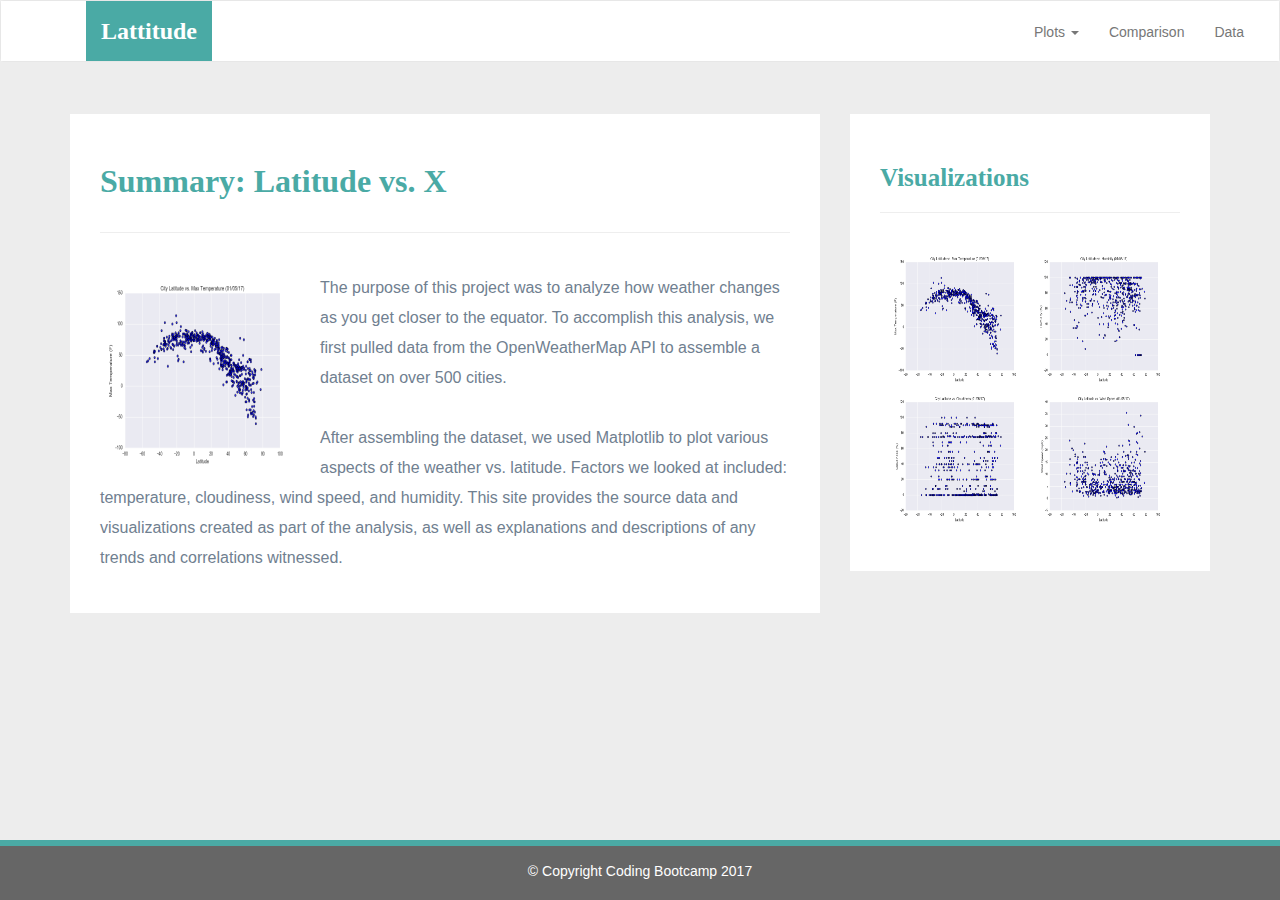
<file: Solution/index.html>
<!DOCTYPE html>
<html lang="en-us">
  <head>

    <meta charset="UTF-8">
    <meta name="viewport" content="width=device-width, initial-scale=1.0">
    <meta http-equiv="X-UA-Compatible" content="ie=edge">

    <title>Bootstrap Visualization Dashboard</title>

    <!-- Boostrap Stylesheet -->
    <link rel="stylesheet" href="assets/css/bootstrap.min.css" media="screen">

    <!-- Our own CSS stylesheet -->
    <link rel="stylesheet" href="assets/css/styles.css" media="screen">

  </head>

  <body>
    <!-- Start of navbar -->
    <nav class="navbar navbar-default">
      <div class="container-fluid navbar-custom">

        <!-- Brand and toggle get grouped for better mobile display -->
        <div class="row">
          <div class="navbar-header">
            <button type="button" class="navbar-toggle collapsed" data-toggle="collapse" data-target="#bs-example-navbar-collapse-1" aria-expanded="false">
              <span class="sr-only">Toggle Navigation</span>
              <span class="icon-bar"></span>
              <span class="icon-bar"></span>
              <span class="icon-bar"></span>
            </button>
            <div class="col-xs-9 phone-nav">
              <a class="navbar-brand" href="#" id="logo">Lattitude</a>
            </div>
          </div>

          <!-- Collect the nav links, forms, and other content for toggling -->
          <div class="collapse navbar-collapse" id="bs-example-navbar-collapse-1">
            <ul class="nav navbar-nav navbar-right navbar-right-custom">
              <li class="dropdown">
                <a href="#" class="dropdown-toggle" data-toggle="dropdown" role="button" aria-haspopup="true" aria-expanded="false">Plots <span class="caret"></span></a>
                <ul class="dropdown-menu">
                 <li><a href="visualizations/temp.html">Max Temperature</a></li>
                  <li><a href="visualizations/humidity.html">Humidity</a></li>
                  <li><a href="visualizations/cloudiness.html">Cloudiness</a></li>
                  <li><a href="visualizations/wind.html">Wind Speed</a></li>
                </ul>
              </li>
              <li><a href="comparison.html">Comparison</a></li>
              <li><a href="data.html">Data</a></li>
            </ul>
          </div><!-- /.navbar-collapse -->
        </div>
      </div><!-- /.container-fluid -->
    </nav>
    <!-- End of navbar -->

    <!-- Start of container -->
    <div class="container">
      <section class="row">
        <div class="col-md-8">
          <article class="description-content">
            <h1 class="description-header">Summary: Latitude vs. X</h1>
            <hr class="description-hr"/>
            <img src="assets/images/Fig1.png" alt="" id="description-image"/>
            <p>The purpose of this project was to analyze how weather changes as you get closer to the equator. To accomplish this analysis, we first pulled data from the OpenWeatherMap API to assemble a dataset on over 500 cities.</p>
            <p>After assembling the dataset, we used Matplotlib to plot various aspects of the weather vs. latitude. Factors we looked at included: temperature, cloudiness, wind speed, and humidity. This site provides the source data and visualizations created as part of the analysis, as well as explanations and descriptions of any trends and correlations witnessed.</p>
          </article>
        </div>

        <div class="col-md-4">
          <!-- Start of Visualizations imageNav Area -->
          <section id="imageNav-area">
            <div class="imageNav-content">
              <h2 class="imageNav-header">Visualizations</h2>
              <hr />
              <div id="images">
                <a href="visualizations/temp.html"><img src="assets/images/Fig1.png" alt="Latitude vs. Max Temperature" class="imageNav-photo"></a>
                <a href="visualizations/humidity.html"><img src="assets/images/Fig2.png" alt="Latitude vs. Humidity" class="imageNav-photo"></a>
                <a href="visualizations/cloudiness.html"><img src="assets/images/Fig3.png" alt="Latitude vs. Cloudiness" class="imageNav-photo"></a>
                <a href="visualizations/wind.html"><img src="assets/images/Fig4.png" alt="Latitude vs. Wind Speed" class="imageNav-photo"></a>
              </div>
            </div>
          </section>
          <!-- End of the Visualizations imageNav Area -->

        </div>
      </section>
    </div>
    <!-- End of container -->

    <!-- Start of footer -->
    <footer class="footer navbar-fixed-bottom">
      <div class="two-toned-footer-color"></div>
      <p class="text-muted text-muted-footer text-center">
        &copy; Copyright Coding Bootcamp 2017
      </p>
    </footer>
    <!-- End of footer -->

    <!-- jQuery CDN -->
    <script type="text/javascript" src="https://code.jquery.com/jquery-2.1.4.min.js"></script>

    <!-- Bootstrap CDN -->
    <script src="https://maxcdn.bootstrapcdn.com/bootstrap/3.3.6/js/bootstrap.min.js"></script>
  </body>

</html>
</file>
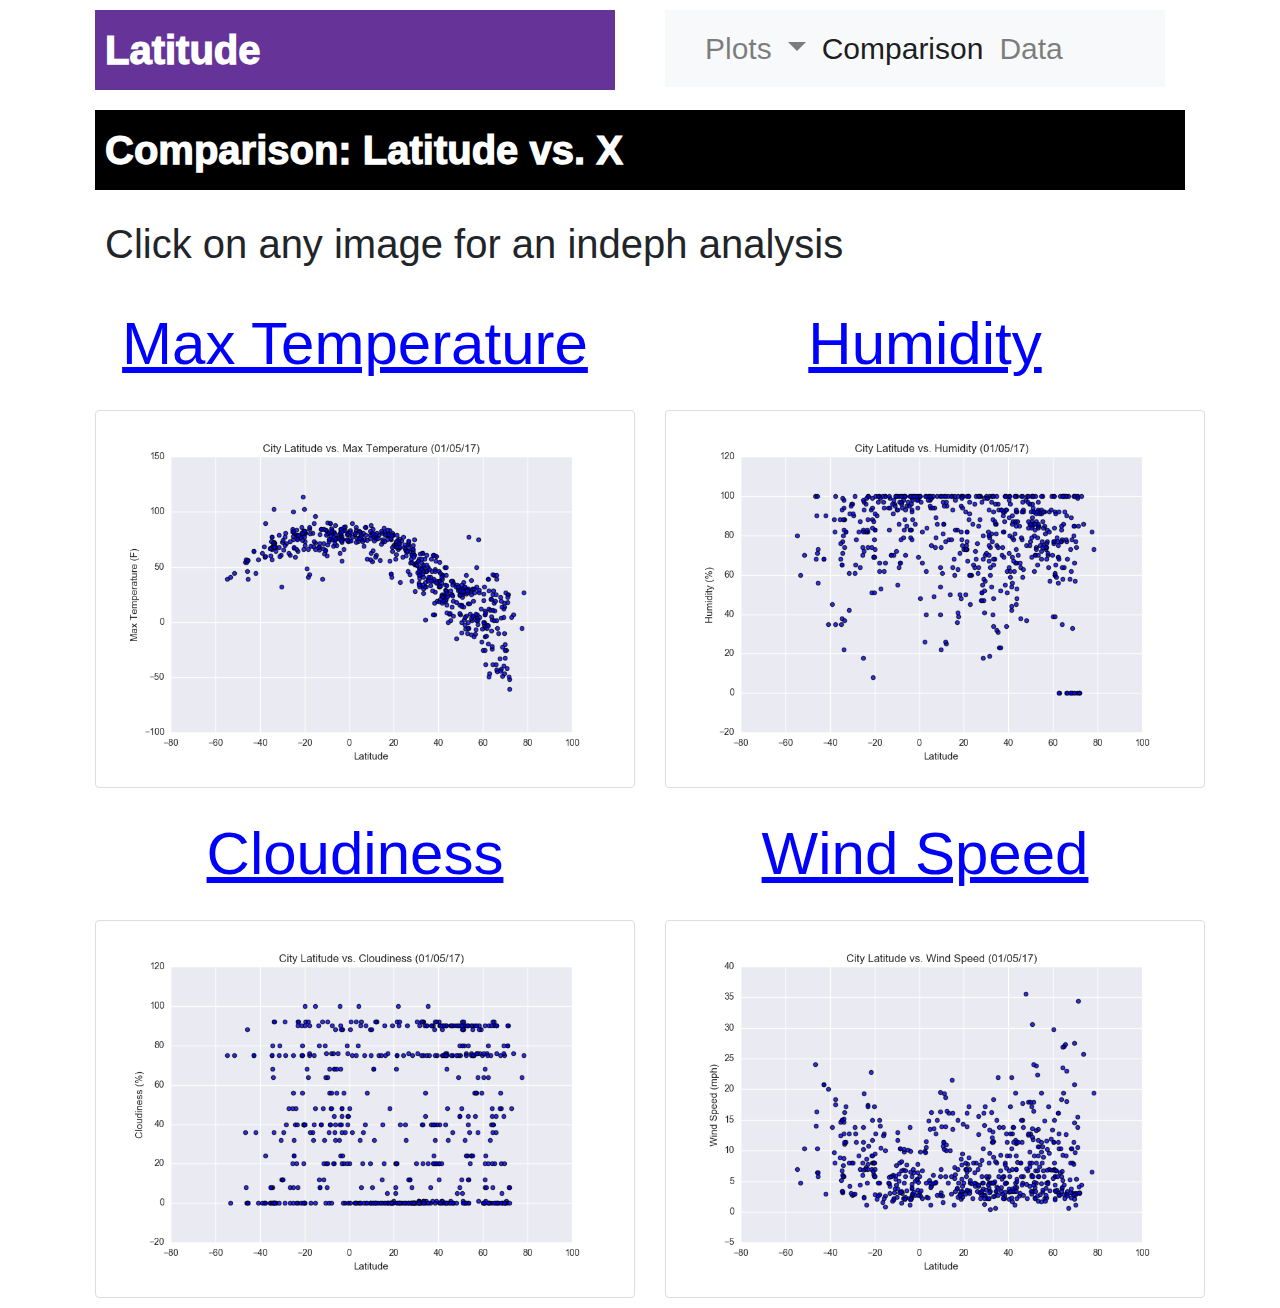
<file: Comparisons.html>
<!DOCTYPE html>
<html lang="en">

<head>
  <meta charset="UTF-8">
  <title>Bootstrap Visualization Dashboard</title>
  <link rel="stylesheet" href="https://stackpath.bootstrapcdn.com/bootstrap/4.3.1/css/bootstrap.min.css" integrity="sha384-ggOyR0iXCbMQv3Xipma34MD+dH/1fQ784/j6cY/iJTQUOhcWr7x9JvoRxT2MZw1T" crossorigin="anonymous">
  <link rel="stylesheet" href="style.css">
  <script src="https://code.jquery.com/jquery-3.4.1.slim.min.js" integrity="sha384-J6qa4849blE2+poT4WnyKhv5vZF5SrPo0iEjwBvKU7imGFAV0wwj1yYfoRSJoZ+n" crossorigin="anonymous"></script>
  <script src="https://cdn.jsdelivr.net/npm/popper.js@1.16.0/dist/umd/popper.min.js" integrity="sha384-Q6E9RHvbIyZFJoft+2mJbHaEWldlvI9IOYy5n3zV9zzTtmI3UksdQRVvoxMfooAo" crossorigin="anonymous"></script>
  <script src="https://stackpath.bootstrapcdn.com/bootstrap/4.4.1/js/bootstrap.min.js" integrity="sha384-wfSDF2E50Y2D1uUdj0O3uMBJnjuUD4Ih7YwaYd1iqfktj0Uod8GCExl3Og8ifwB6" crossorigin="anonymous"></script>
</head>

<body>
    <div class="container">
        <div class="row">
            <div class="col-md-6">
                <a href="https://noahstettler.github.io/index.html"><div class="box purple">Latitude</div></a>
            </div>
            <div class="col-md-6">
                <nav class="navbar navbar-expand-lg navbar-light bg-light">
                    <a class="navbar-brand" href="#"></a>
                    <button class="navbar-toggler" type="button" data-toggle="collapse" data-target="#navbarNavDropdown" aria-controls="navbarNavDropdown" aria-expanded="false" aria-label="Toggle navigation">
                    <span class="navbar-toggler-icon"></span>
                    </button>
                    <div class="collapse navbar-collapse" id="navbarNavDropdown">
                    <ul class="navbar-nav">
                        <li class="nav-item dropdown">
                            <a class="nav-link dropdown-toggle" href="#" id="navbarDropdownMenuLink" data-toggle="dropdown" aria-haspopup="true" aria-expanded="false">
                            Plots
                            </a>
                            <div class="dropdown-menu" aria-labelledby="navbarDropdownMenuLink">
                            <a class="dropdown-item" href="https://noahstettler.github.io/MaxTemp.html">Max Tempurature</a>
                            <a class="dropdown-item" href="https://noahstettler.github.io/Humidity.html">Humidity</a>
                            <a class="dropdown-item" href="https://noahstettler.github.io/Cloudiness.html">Cloudiness</a>
                            <a class="dropdown-item" href="https://noahstettler.github.io/WindSpeed.html">Wind Speed</a>
                            </div>
                        </li>  
                        <li class="nav-item active">
                        <a class="nav-link" href="https://noahstettler.github.io/Comparisons.html">Comparison <span class="sr-only">(current)</span></a>
                        </li>
                        <li class="nav-item">
                        <a class="nav-link" href="https://noahstettler.github.io/Data.html">Data</a>
                        </li>
                    </ul>
                    </div>
                </nav>
            </div>    
        </div>

        <div class="row">
            <div class="col-3 col-sm-6 col-md-12">
                <div class="box black">Comparison: Latitude vs. X</div>
            </div>
        </div>

        <div class="row">
            <div class="col-3 col-sm-6 col-md-12">
                <h1>
                    Click on any image for an indeph analysis 
                </h1>
            </div>
        </div>

        <div class="row">
            <div class="col-sm-6 col-md-6">
                <h2>
                    Max Temperature  
                </h2>
            </div>
            <div class="col-sm-6 col-md-6">
                <h2>
                    Humidity  
                </h2>
            </div>
        </div>  

        <div class="row">
            <div class="col-sm-6 col-md-6">
                <a href="https://noahstettler.github.io/MaxTemp.html">  
                    <img src="https://noahstettler.github.io/Images/Fig1.png" class = "img1">
                </a>
            </div>
            <div class="col-sm-6 col-md-6">
                <a href="https://noahstettler.github.io/Humidity.html">
                    <img src="Chttps://noahstettler.github.io/Images/Fig2.png" class = "img1">
                </a>
            </div>
        </div>    

        <div class="row">
            <div class="col-sm-6 col-md-6">
                <h2>
                    Cloudiness  
                </h2>
            </div>
            <div class="col-sm-6 col-md-6">
                <h2>
                    Wind Speed  
                </h2>
            </div>
        </div>  

        <div class="row">    
            <div class="col-sm-6 col-md-6">
                <a href="https://noahstettler.github.io/Cloudiness.html">
                    <img src="https://noahstettler.github.io/Images/Fig3.png" class = "img1">
                </a>
            </div>
            <div class="col-sm-6 col-md-6">
                <a href="https://noahstettler.github.io/WindSpeed.html">
                    <img src="https://noahstettler.github.io/Images/Fig4.png" class = "img1">
                </a>
            </div>
        </div>

    </div>    
</body>

</html>
</file>
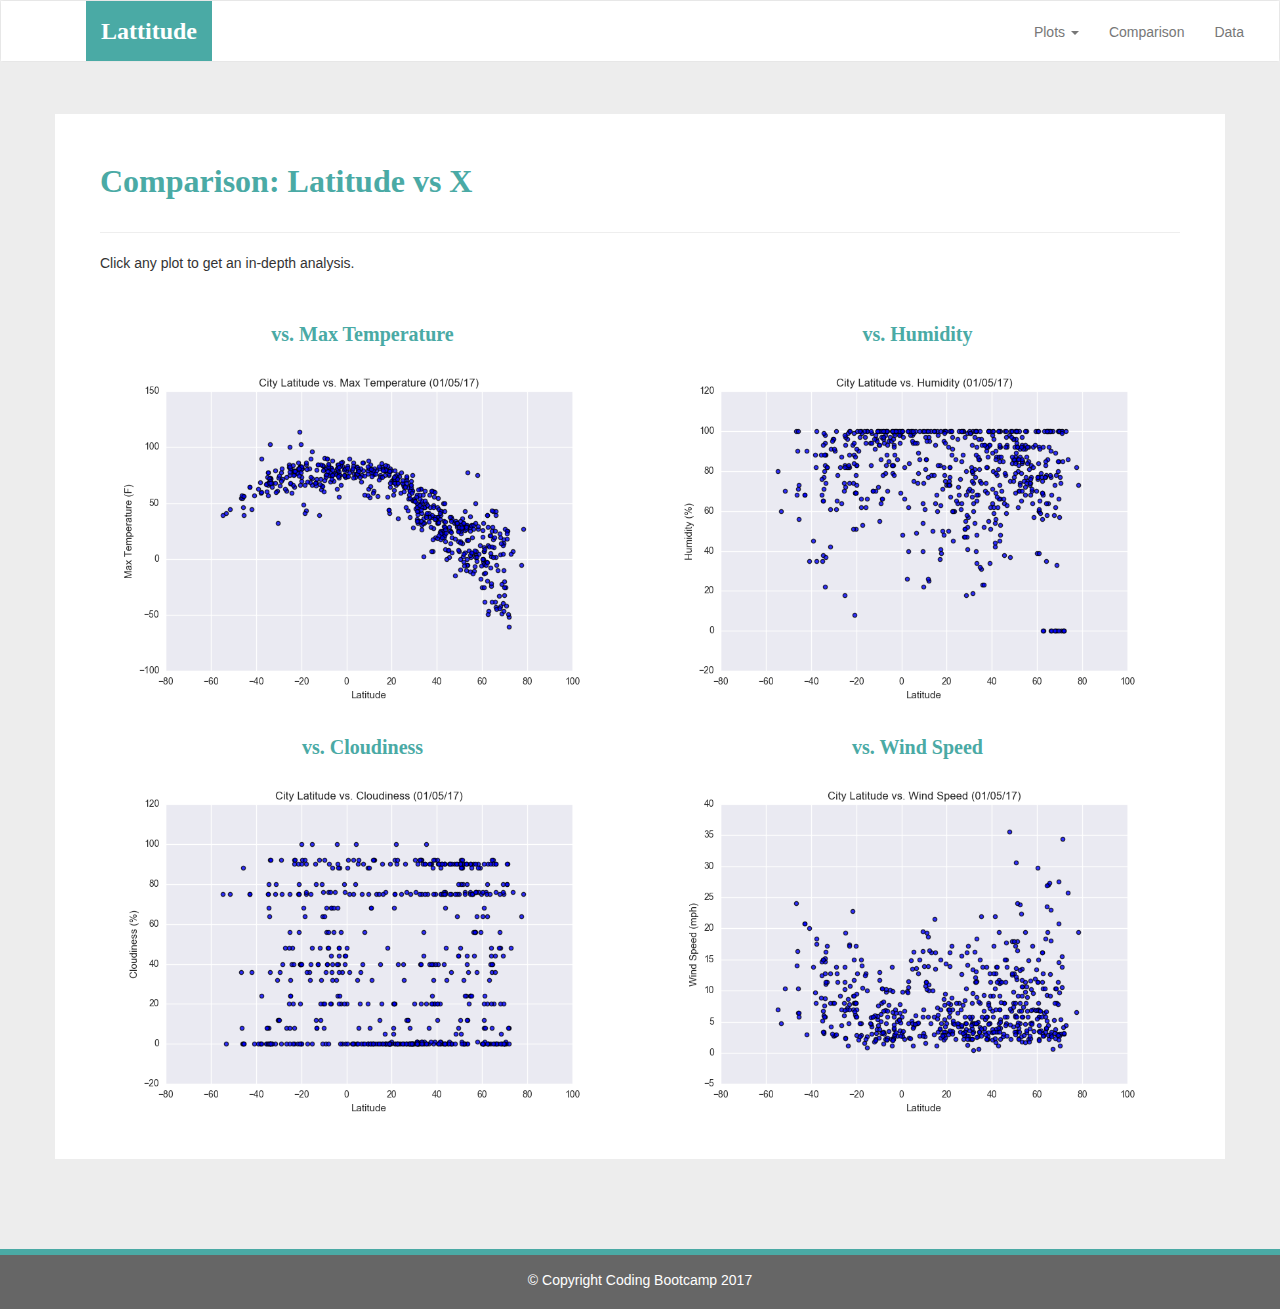
<file: Solution/comparison.html>
<!DOCTYPE html>
<html lang="en-us">
  <head>

    <meta charset="UTF-8">
    <meta name="viewport" content="width=device-width, initial-scale=1.0">
    <meta http-equiv="X-UA-Compatible" content="ie=edge">

    <title>Bootstrap Visualization Dashboard</title>

    <!-- Boostrap Stylesheet -->
    <link rel="stylesheet" href="assets/css/bootstrap.min.css" media="screen">

    <!-- Our own CSS stylesheet -->
    <link rel="stylesheet" href="assets/css/styles.css" media="screen">

  </head>

  <body>
    <!-- Start of navbar -->
    <nav class="navbar navbar-default">
      <div class="container-fluid navbar-custom">

        <!-- Brand and toggle get grouped for better mobile display -->
        <div class="row">
          <div class="navbar-header">
            <button type="button" class="navbar-toggle collapsed" data-toggle="collapse" data-target="#bs-example-navbar-collapse-1" aria-expanded="false">
              <span class="sr-only">Toggle Navigation</span>
              <span class="icon-bar"></span>
              <span class="icon-bar"></span>
              <span class="icon-bar"></span>
            </button>
            <div class="col-xs-9 phone-nav">
              <a class="navbar-brand" href="index.html" id="logo">Lattitude</a>
            </div>
          </div>

          <!-- Collect the nav links, forms, and other content for toggling -->
          <div class="collapse navbar-collapse" id="bs-example-navbar-collapse-1">
            <ul class="nav navbar-nav navbar-right navbar-right-custom">
              <li class="dropdown">
                <a href="#" class="dropdown-toggle" data-toggle="dropdown" role="button" aria-haspopup="true" aria-expanded="false">Plots <span class="caret"></span></a>
                <ul class="dropdown-menu">
                 <li><a href="visualizations/temp.html">Max Temperature</a></li>
                  <li><a href="visualizations/humidity.html">Humidity</a></li>
                  <li><a href="visualizations/cloudiness.html">Cloudiness</a></li>
                  <li><a href="visualizations/wind.html">Wind Speed</a></li>
                </ul>
              </li>
              <li><a href="comparison.html">Comparison</a></li>
              <li><a href="data.html">Data</a></li>
            </ul>
          </div><!-- /.navbar-collapse -->
        </div>
      </div><!-- /.container-fluid -->
    </nav>
    <!-- End of navbar -->

    <!-- Start of container -->
    <div class="container">
      <article class="description-content row">
        <div class="col-xs-12">
          <h1 class="description-header">Comparison: Latitude vs X</h1>
          <hr class="description-hr"/>
          <p class="description-text">Click any plot to get an in-depth analysis.</p>
        </div>
        <div class="col-md-6">
          <h2 class="comparison-header">vs. Max Temperature</h2>
          <a href="visualizations/temp.html"><img src="assets/images/Fig1.png" alt="Latitude vs. Max Temperature" class="comparison-image img-responsive"></a>
          <hr class="visible-xs visible-sm">
        </div>
        <div class="col-md-6">
          <h2 class="comparison-header">vs. Humidity</h2>
          <a href="visualizations/humidity.html"><img src="assets/images/Fig2.png" alt="Latitude vs. Humidity" class="comparison-image img-responsive"></a>
          <hr class="visible-xs visible-sm">
        </div>
        <div class="col-md-6">
          <h2 class="comparison-header">vs. Cloudiness</h2>
          <a href="visualizations/cloudiness.html"><img src="assets/images/Fig3.png" alt="Latitude vs. Cloudiness" class="comparison-image img-responsive"></a>
          <hr class="visible-xs visible-sm">
        </div>
        <div class="col-md-6">
          <h2 class="comparison-header">vs. Wind Speed</h2>
          <a href="visualizations/wind.html"><img src="assets/images/Fig4.png" alt="Latitude vs. Wind Speed" class="comparison-image img-responsive"></a>
        </div>
      </article>
    </div>
    <!-- End of container  -->

    <!-- Start of footer -->
    <footer class="footer navbar-fixed-bottom">
      <div class="two-toned-footer-color"></div>
      <p class="text-muted text-muted-footer text-center">
        &copy; Copyright Coding Bootcamp 2017
      </p>
    </footer>
    <!-- End of footer -->

    <!-- jQuery CDN -->
    <script type="text/javascript" src="https://code.jquery.com/jquery-2.1.4.min.js"></script>

    <!-- Bootstrap CDN -->
    <script src="https://maxcdn.bootstrapcdn.com/bootstrap/3.3.6/js/bootstrap.min.js"></script>
  </body>

</html>
</file>
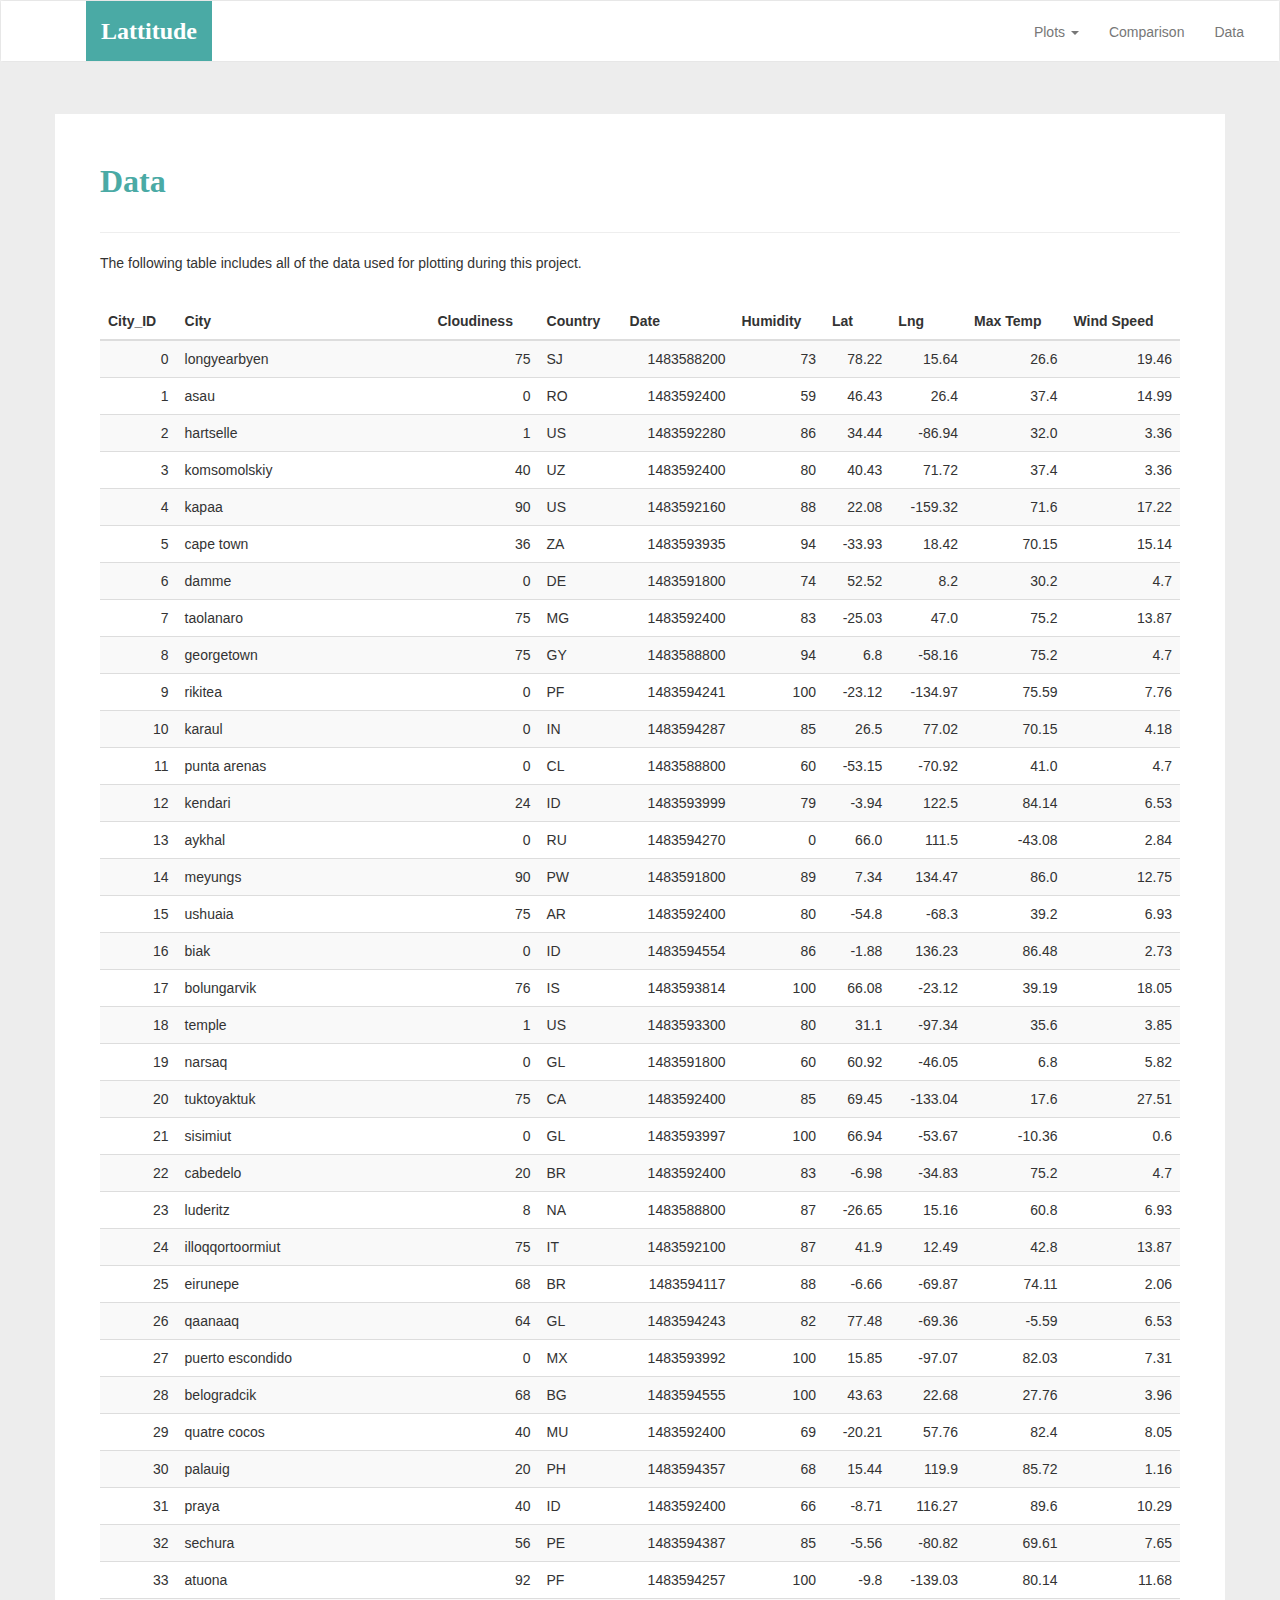
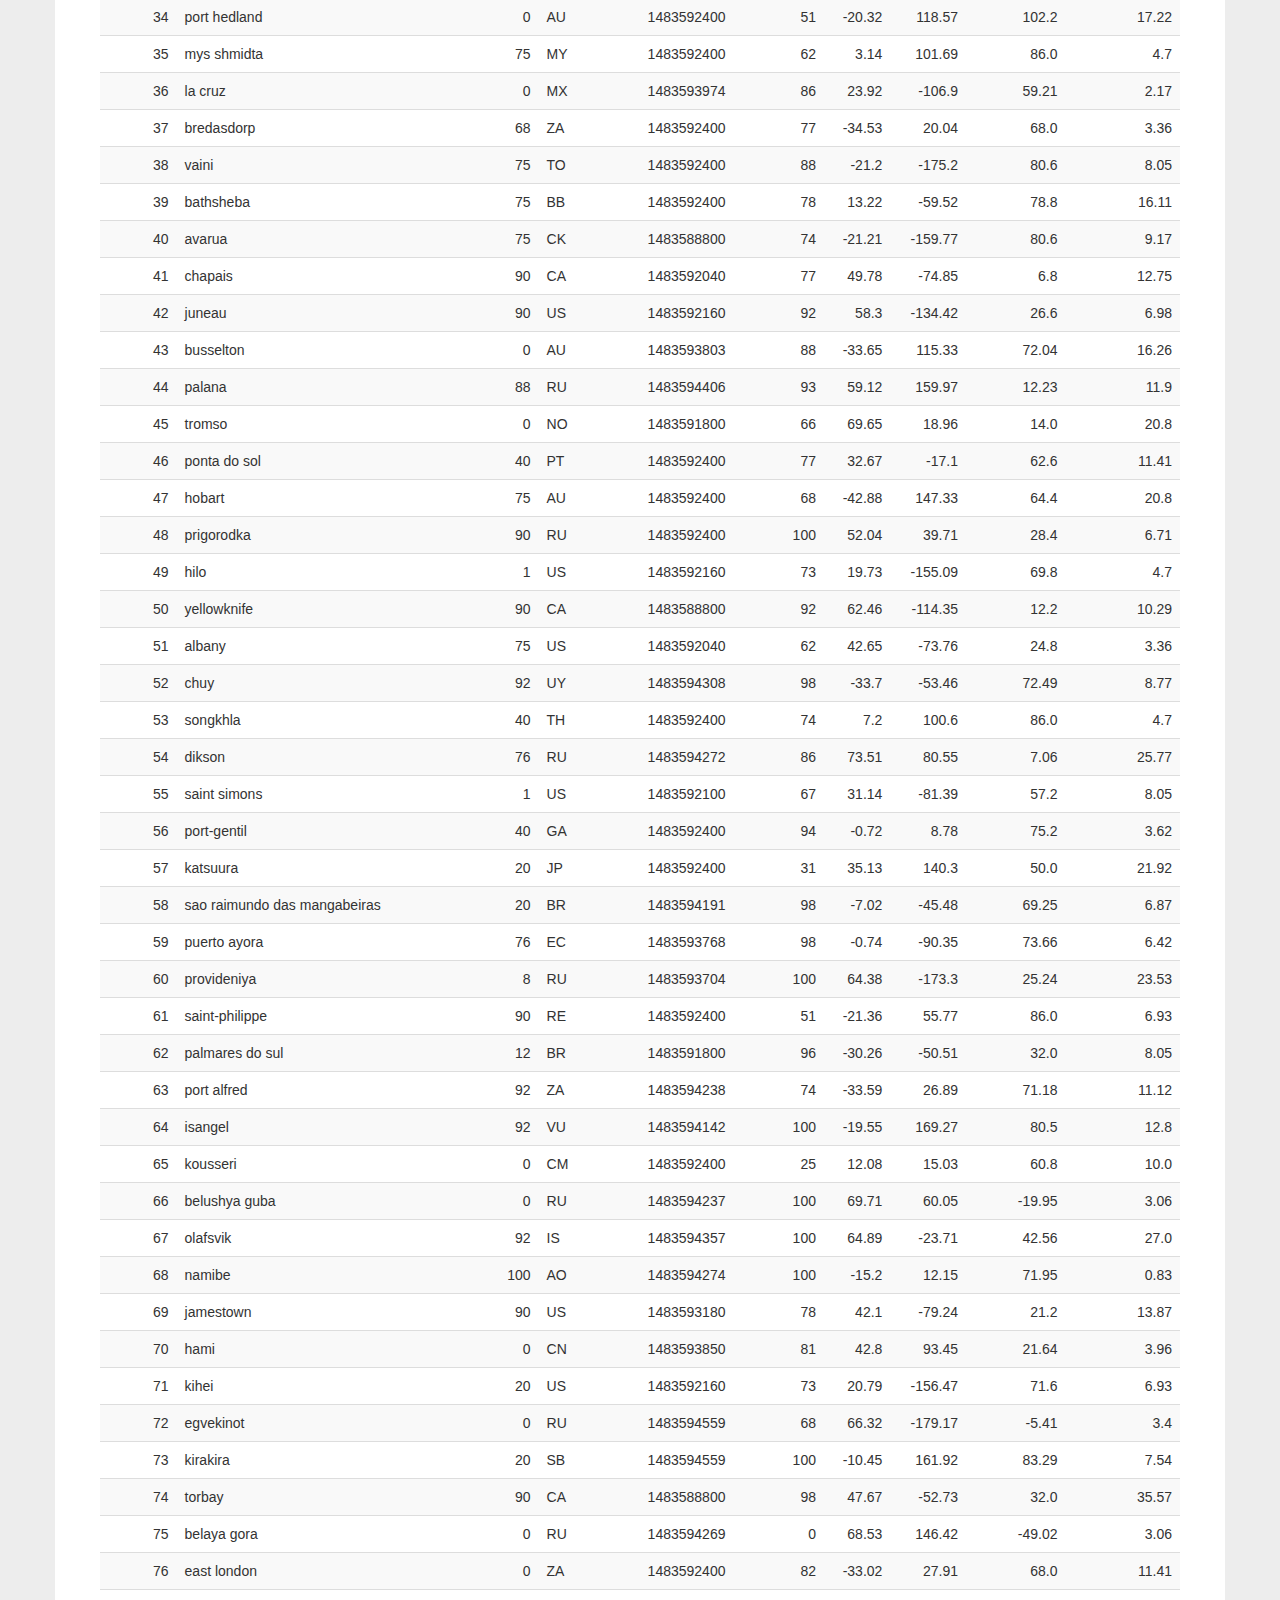
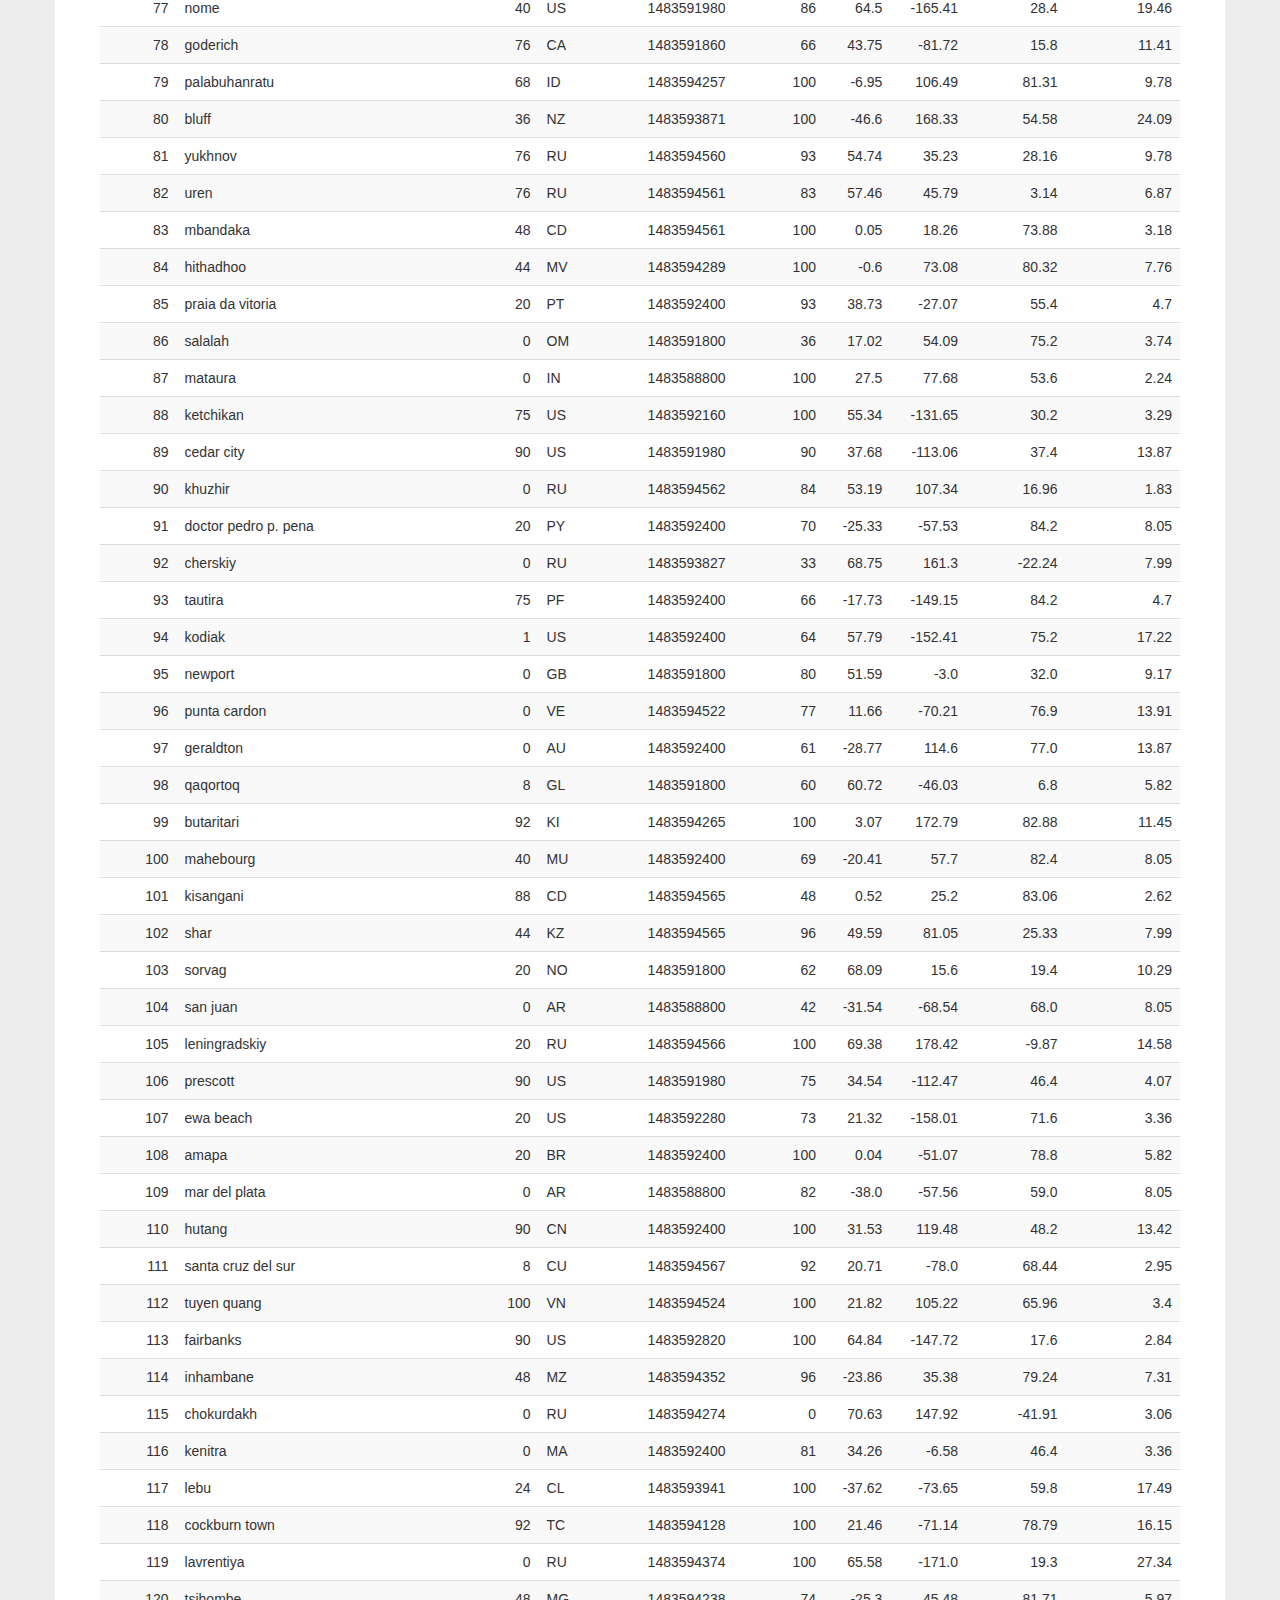
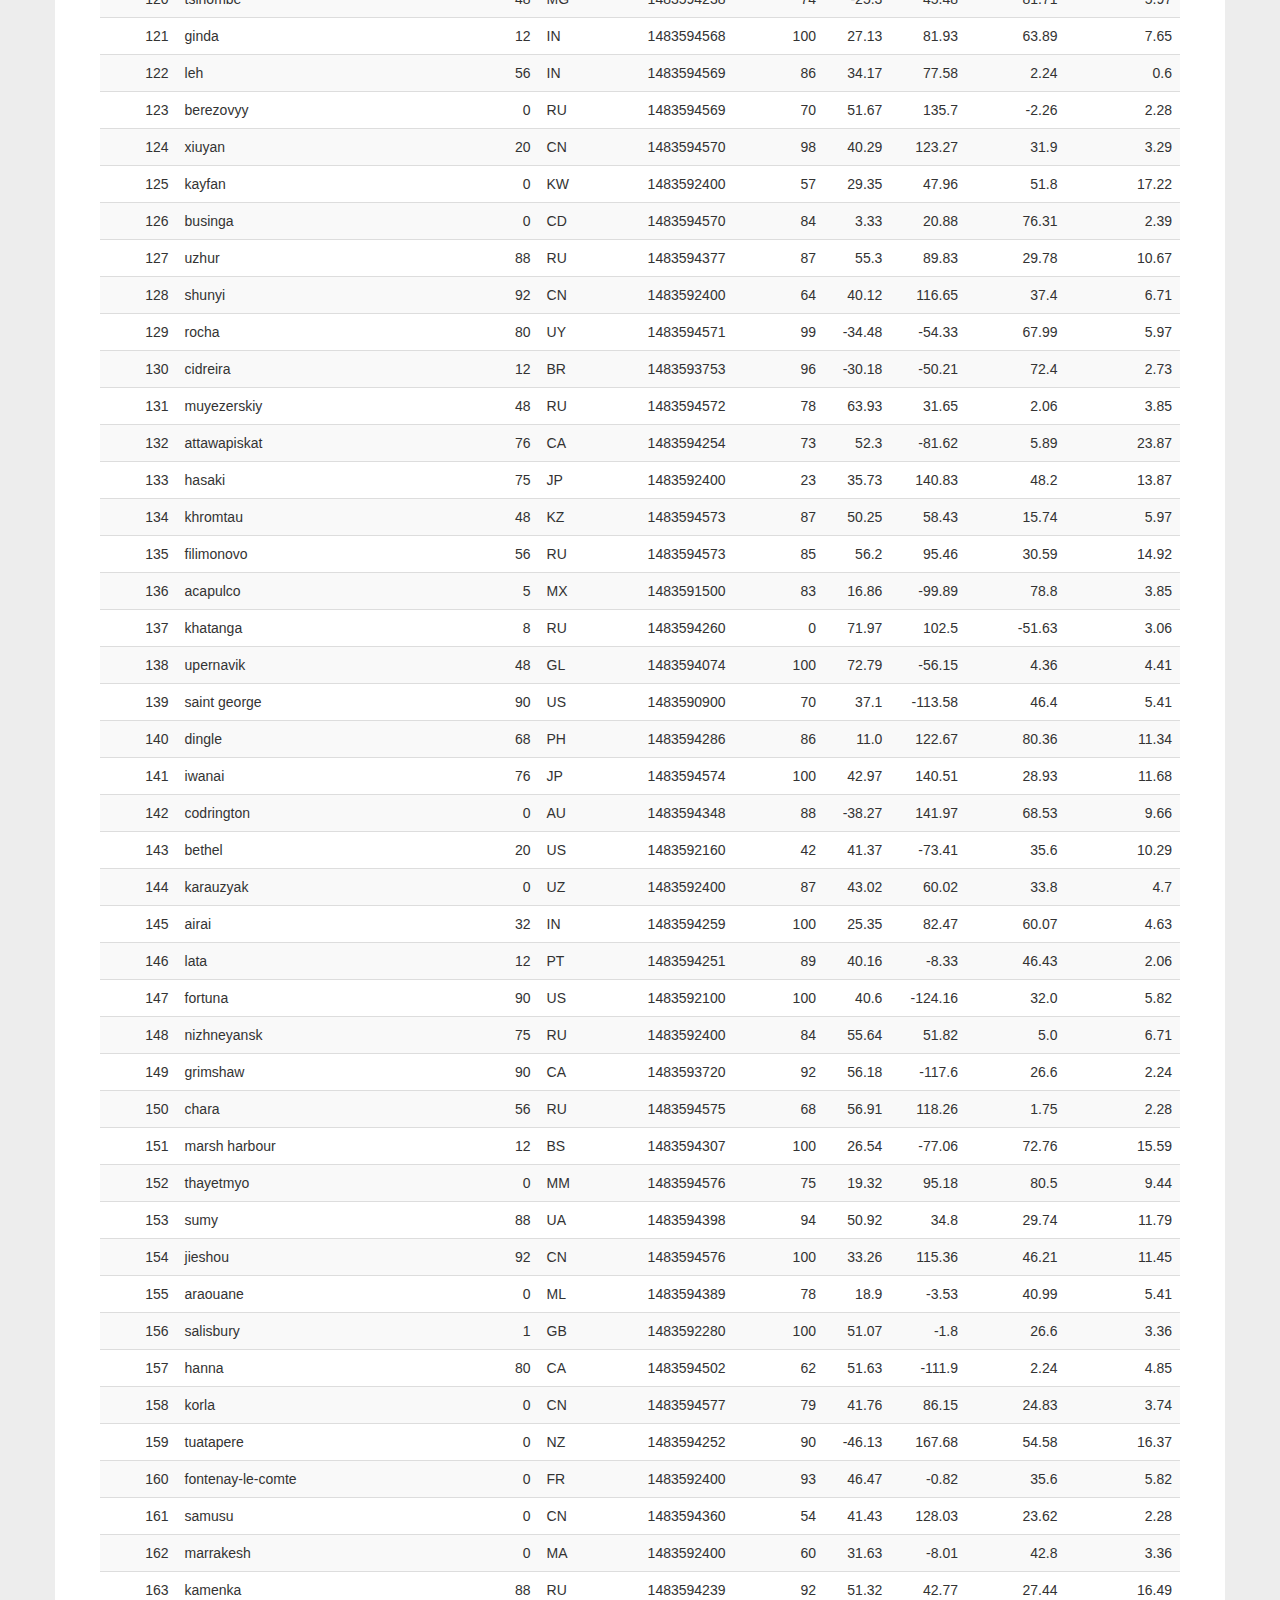
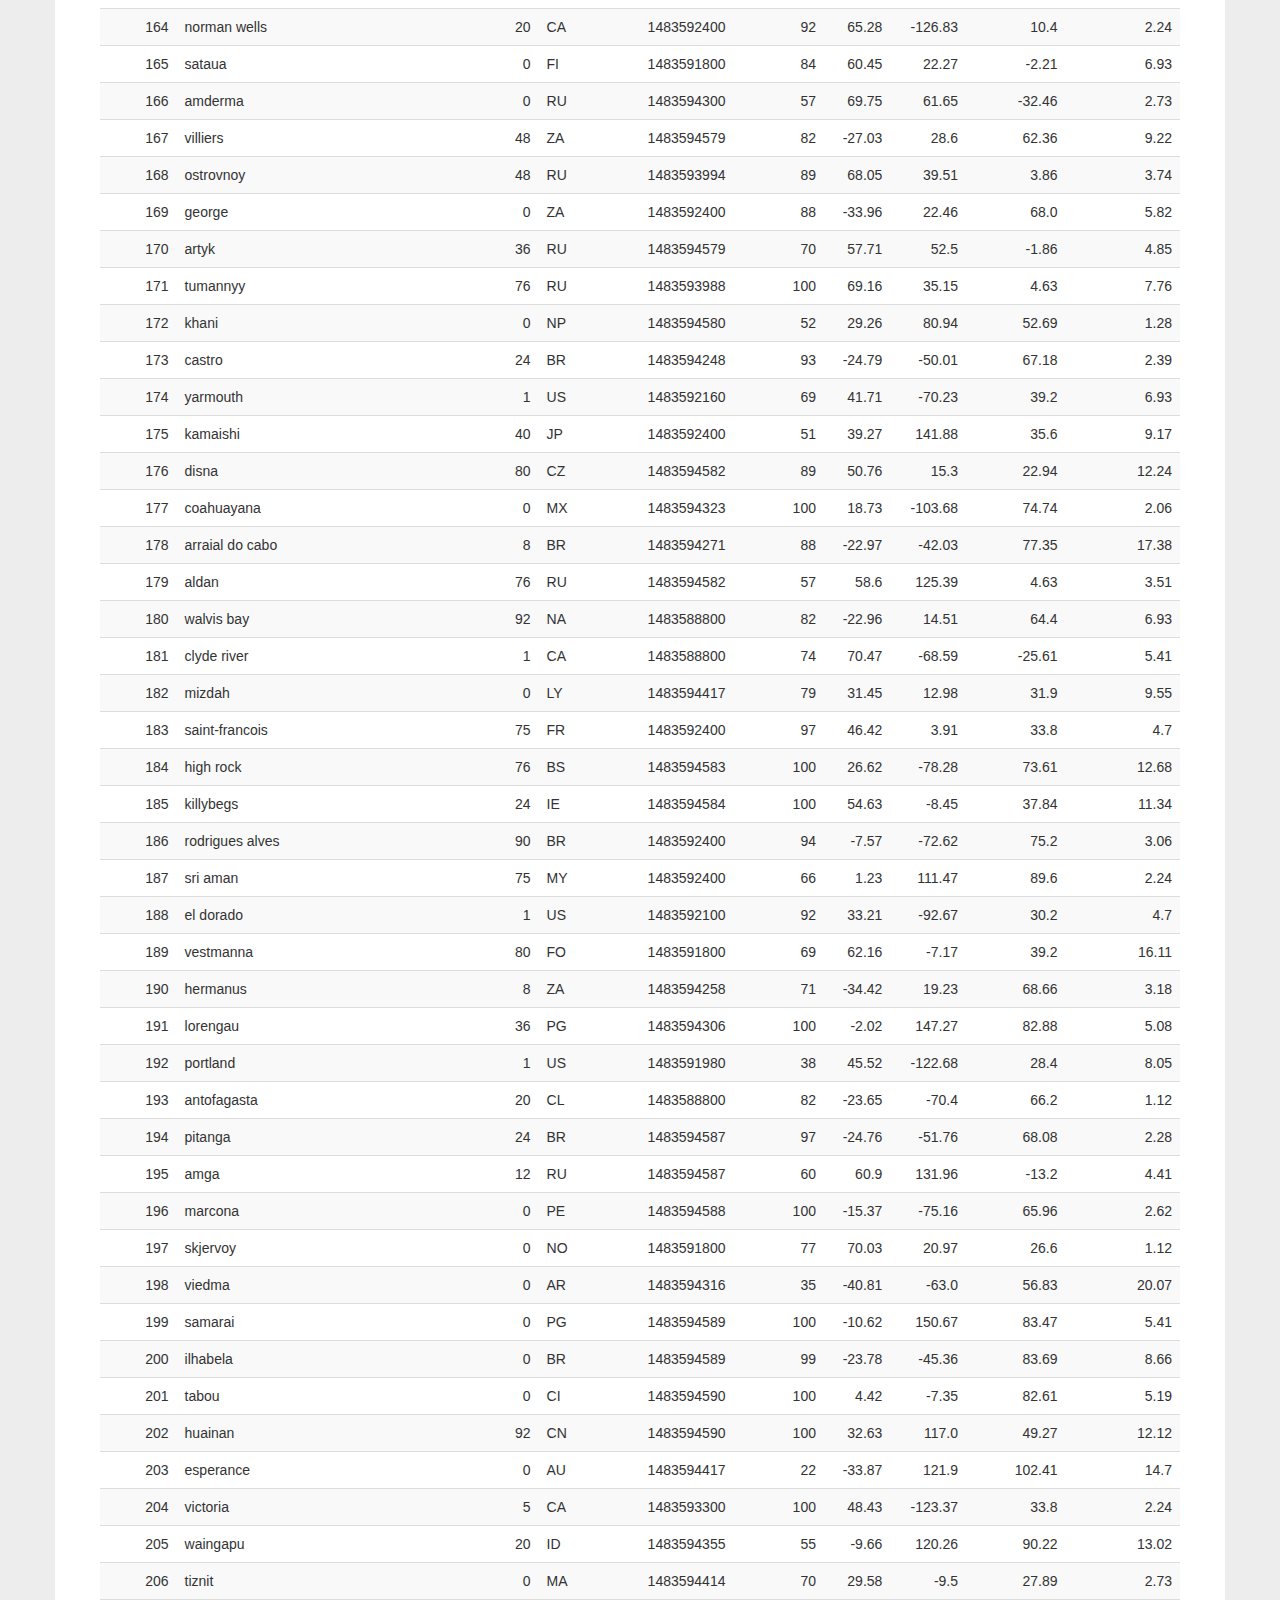
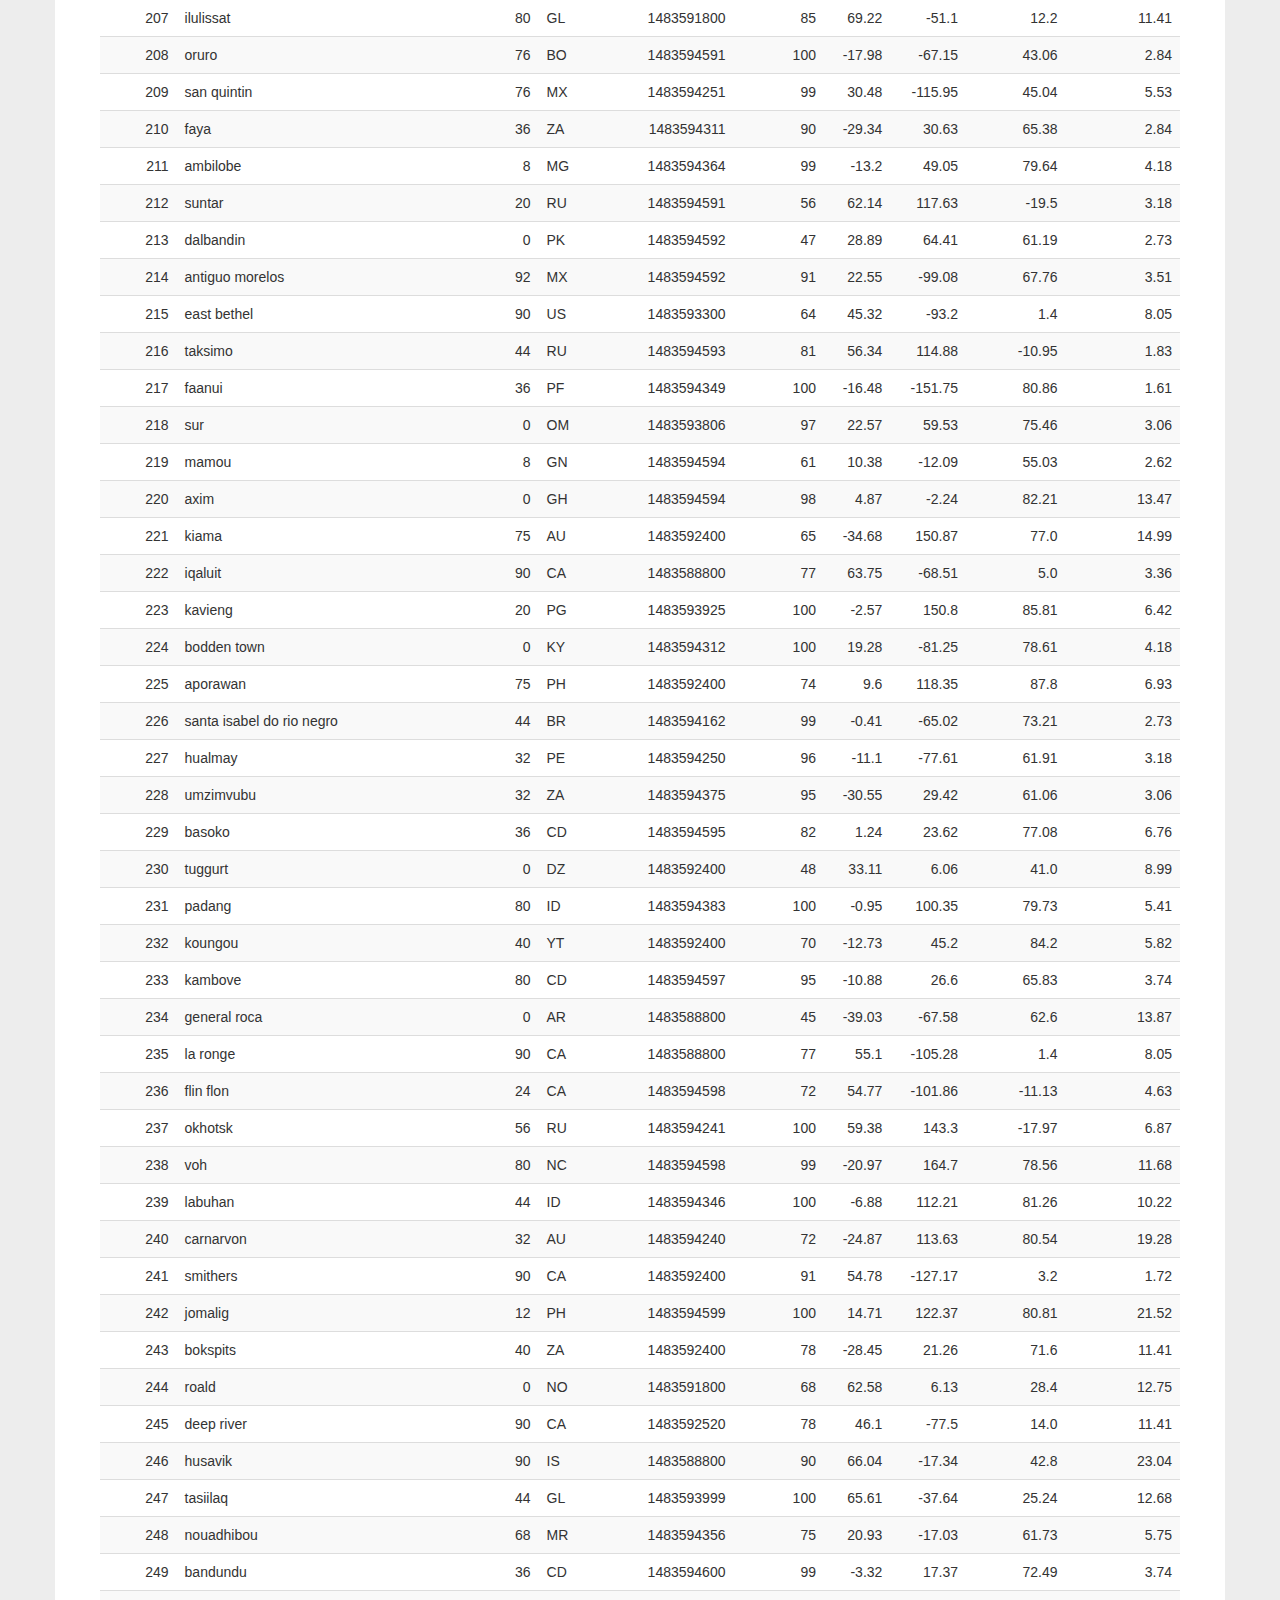
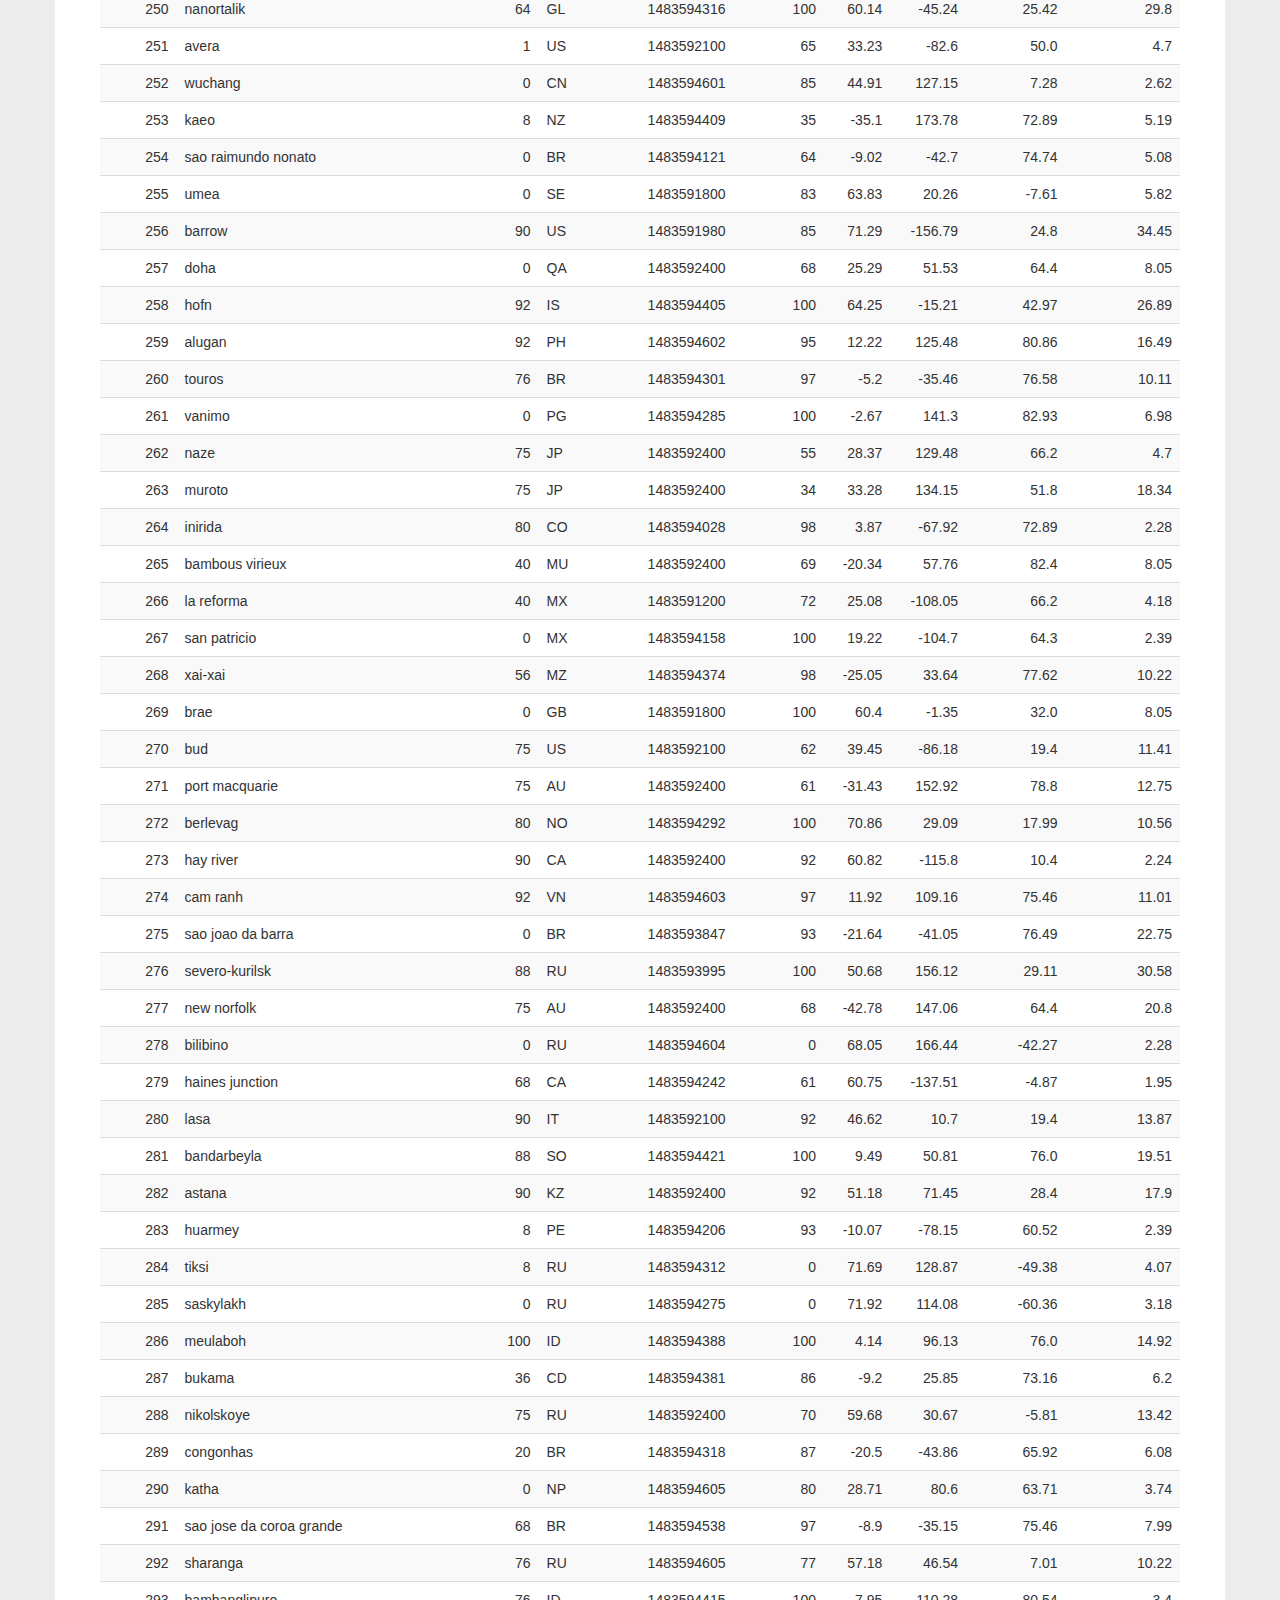
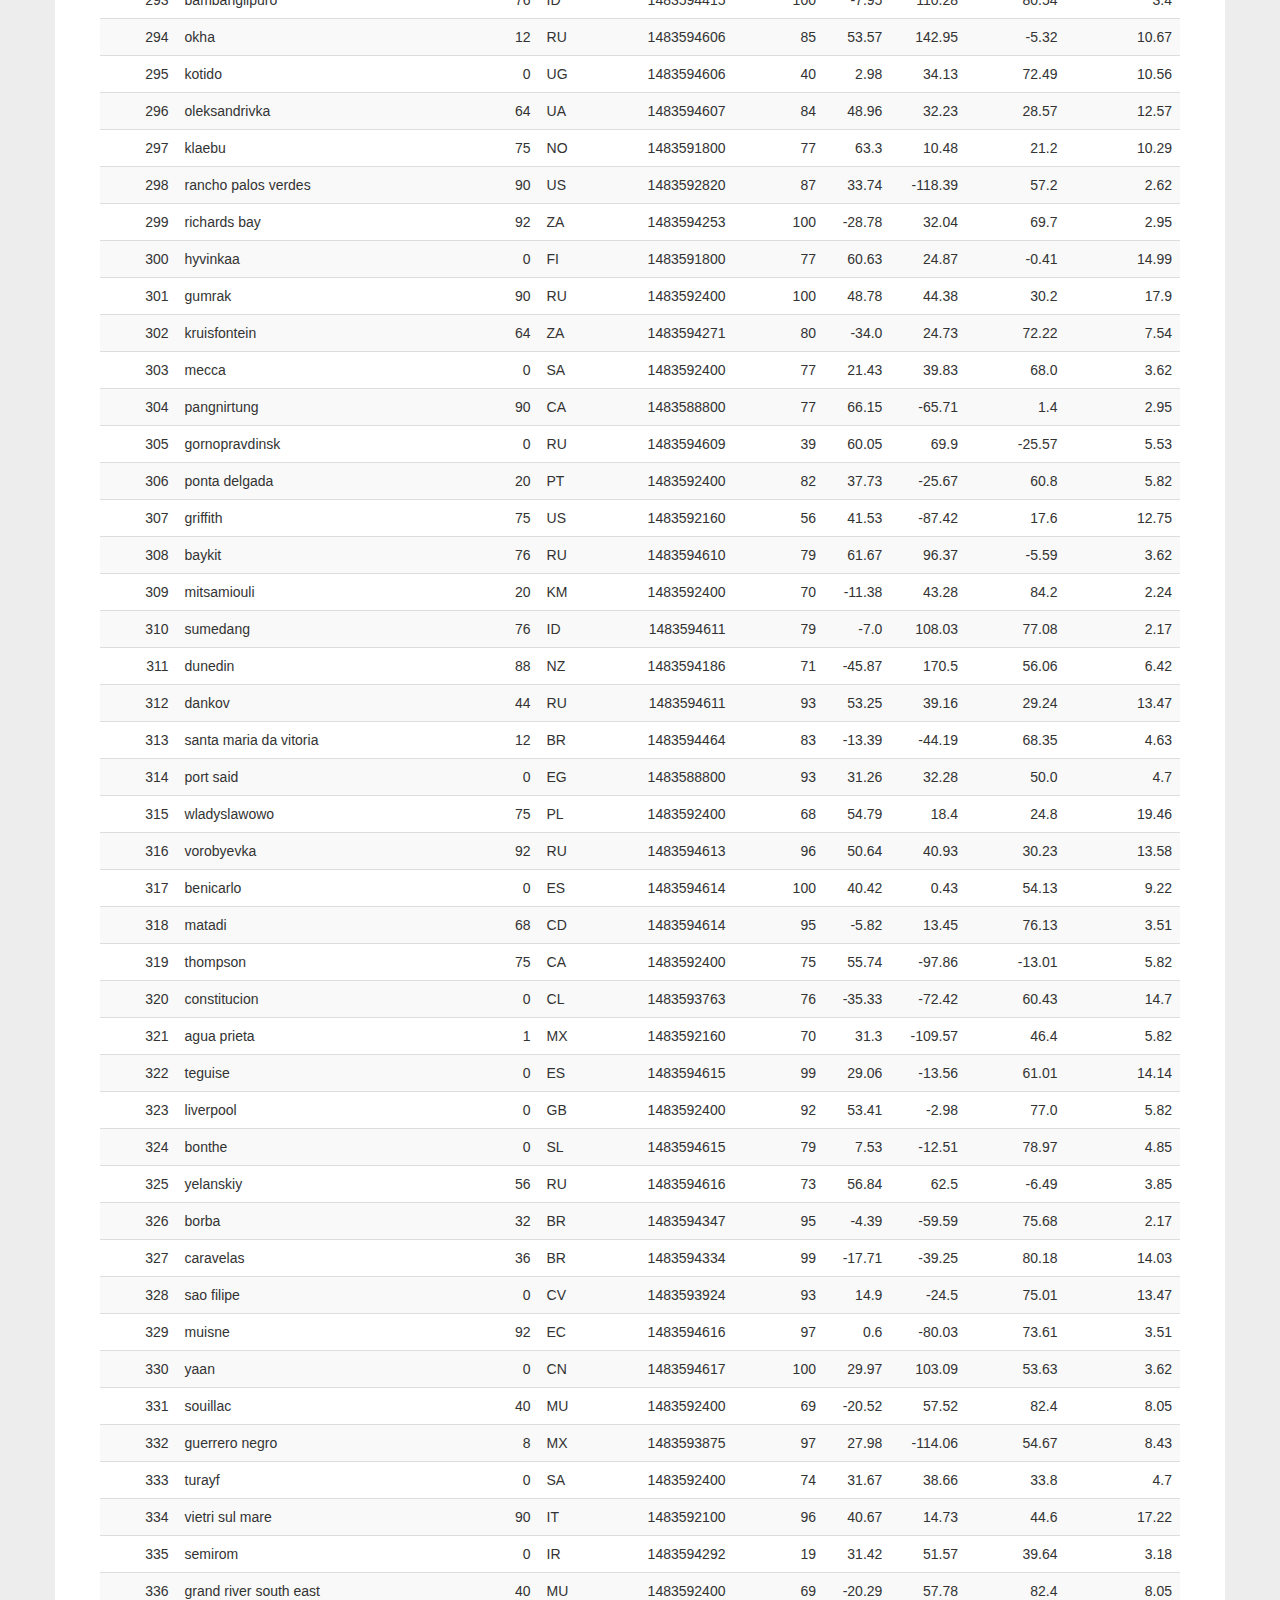
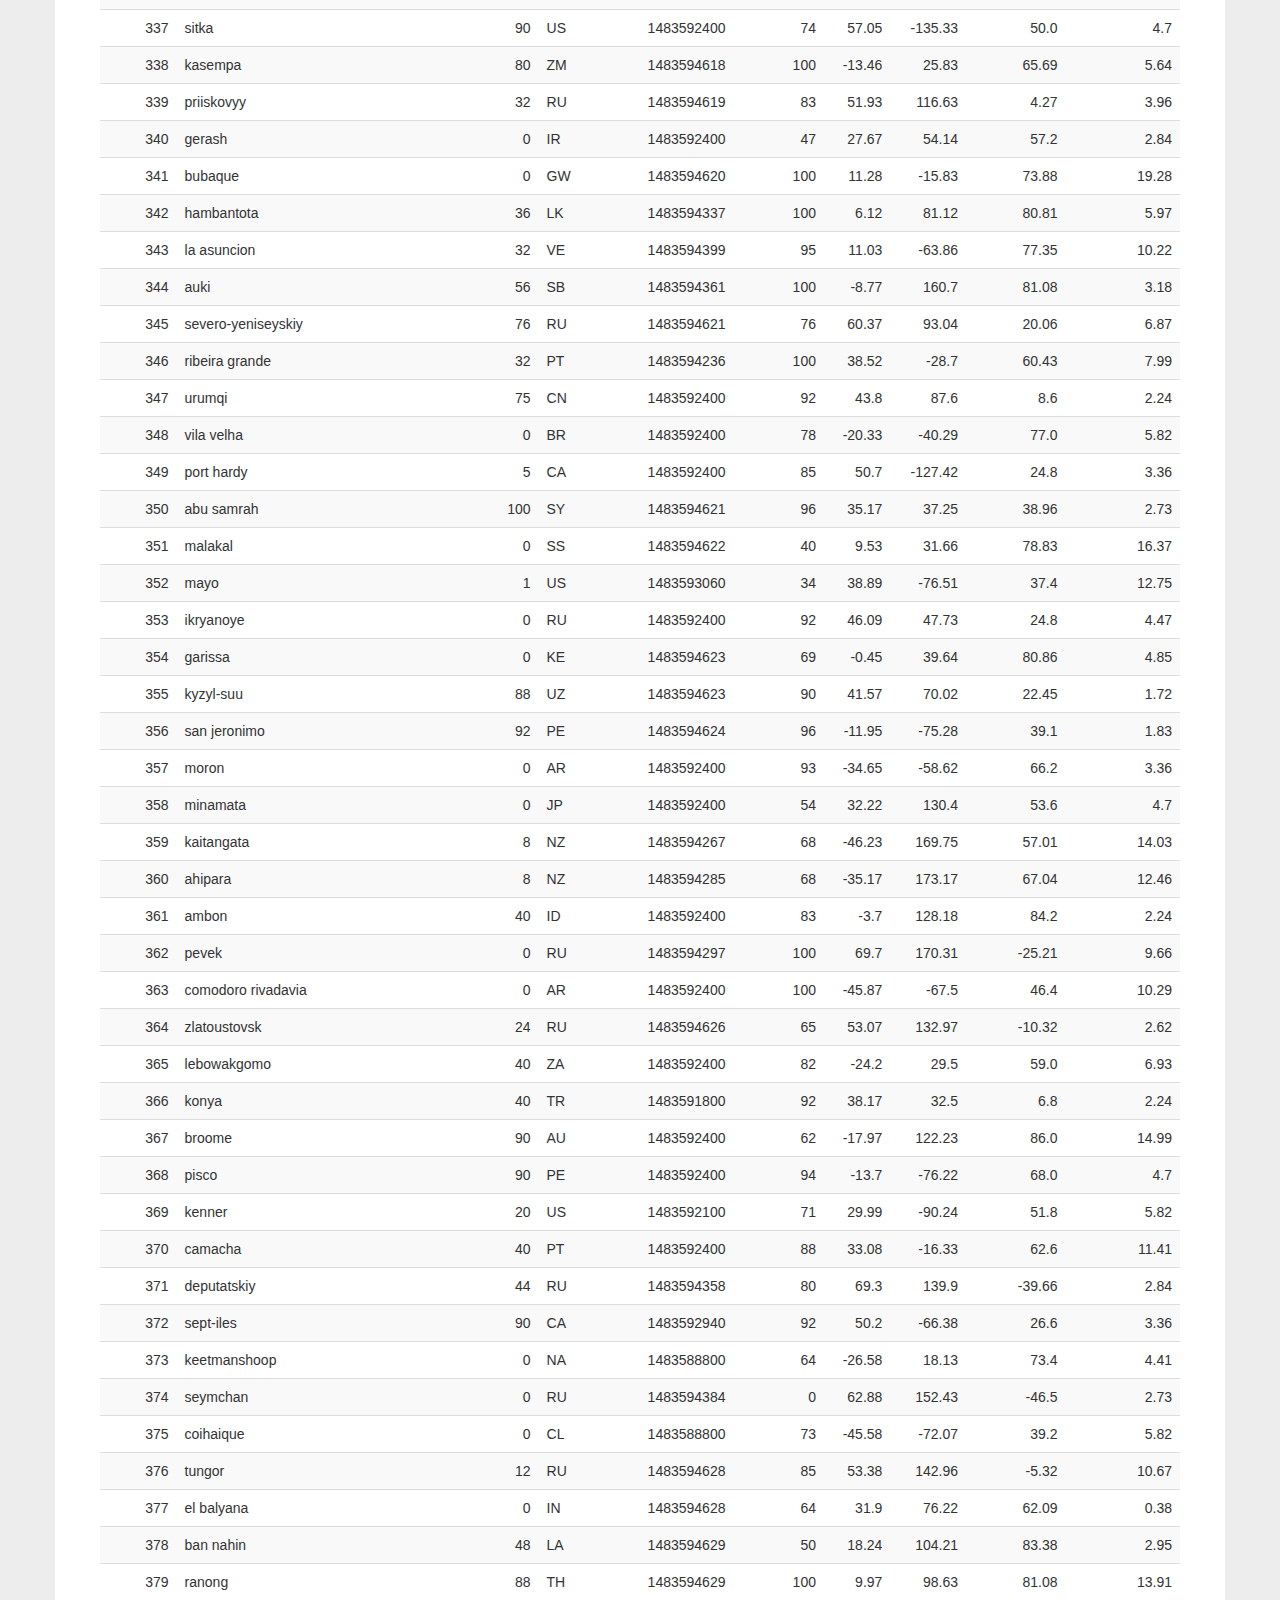
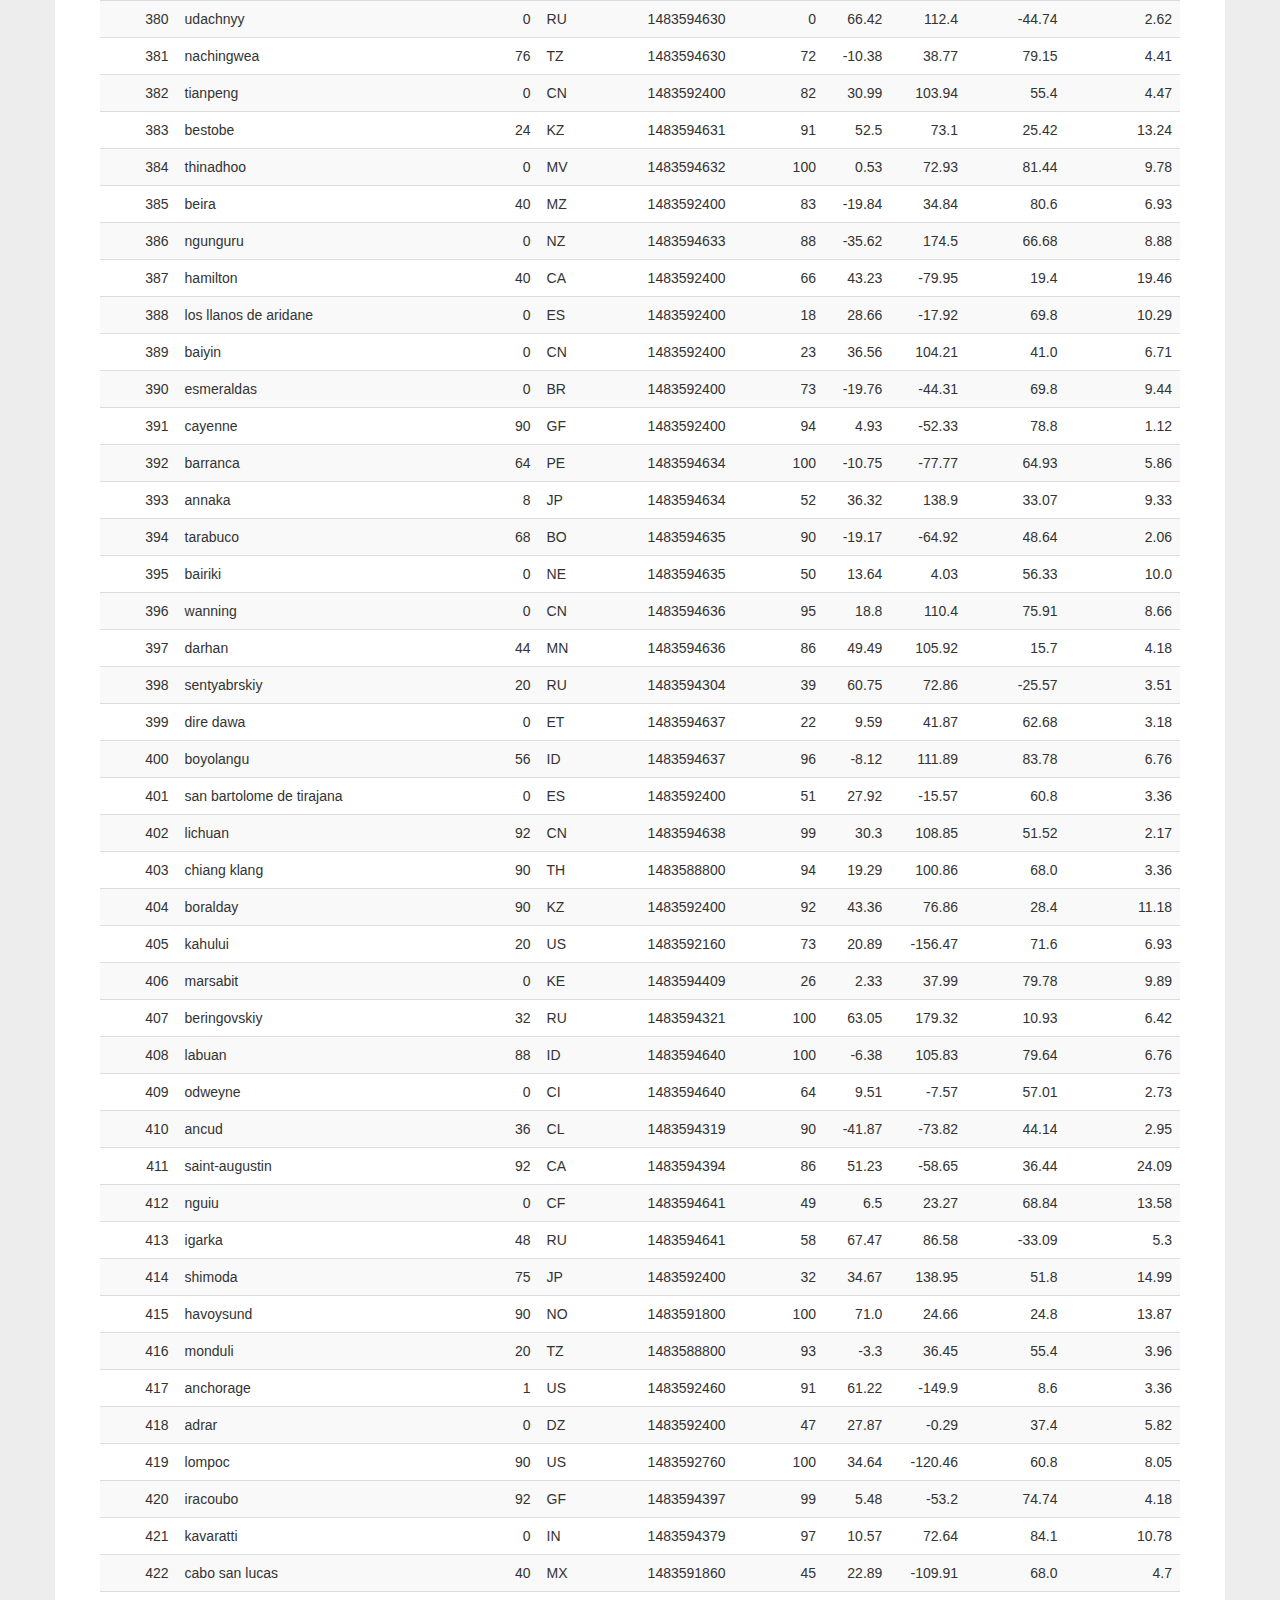
<file: Solution/data.html>
<!DOCTYPE html>
<html lang="en-us">
  <head>

    <meta charset="UTF-8">
    <meta name="viewport" content="width=device-width, initial-scale=1.0">
    <meta http-equiv="X-UA-Compatible" content="ie=edge">

    <title>Bootstrap Visualization Dashboard</title>

    <!-- Boostrap Stylesheet -->
    <link rel="stylesheet" href="assets/css/bootstrap.min.css" media="screen">

    <!-- Our own CSS stylesheet -->
    <link rel="stylesheet" href="assets/css/styles.css" media="screen">

  </head>

  <body>
    <!-- Start of navbar -->
    <nav class="navbar navbar-default">
      <div class="container-fluid navbar-custom">

        <!-- Brand and toggle get grouped for better mobile display -->
        <div class="row">
          <div class="navbar-header">
            <button type="button" class="navbar-toggle collapsed" data-toggle="collapse" data-target="#bs-example-navbar-collapse-1" aria-expanded="false">
              <span class="sr-only">Toggle Navigation</span>
              <span class="icon-bar"></span>
              <span class="icon-bar"></span>
              <span class="icon-bar"></span>
            </button>
            <div class="col-xs-9 phone-nav">
              <a class="navbar-brand" href="index.html" id="logo">Lattitude</a>
            </div>
          </div>

          <!-- Collect the nav links, forms, and other content for toggling -->
          <div class="collapse navbar-collapse" id="bs-example-navbar-collapse-1">
            <ul class="nav navbar-nav navbar-right navbar-right-custom">
              <li class="dropdown">
                <a href="#" class="dropdown-toggle" data-toggle="dropdown" role="button" aria-haspopup="true" aria-expanded="false">Plots <span class="caret"></span></a>
                <ul class="dropdown-menu">
                 <li><a href="visualizations/temp.html">Max Temperature</a></li>
                  <li><a href="visualizations/humidity.html">Humidity</a></li>
                  <li><a href="visualizations/cloudiness.html">Cloudiness</a></li>
                  <li><a href="visualizations/wind.html">Wind Speed</a></li>
                </ul>
              </li>
              <li><a href="comparison.html">Comparison</a></li>
              <li><a href="data.html">Data</a></li>
            </ul>
          </div><!-- /.navbar-collapse -->
        </div>
      </div><!-- /.container-fluid -->
    </nav>
    <!-- End of navbar -->

    <!-- Start of container -->
    <div class="container">
      <article class="description-content row">
        <div class="col-xs-12">
          <h1 class="description-header">Data</h1>
          <hr class="description-hr"/>
          <p class="description-text">The following table includes all of the data used for plotting during this project.</p>
          <div class="table-responsive">
            <table class="table table-striped table-hover">
              <thead>
                <tr><th>City_ID</th><th>City</th><th>Cloudiness</th><th>Country</th><th>Date</th><th>Humidity</th><th>Lat</th><th>Lng</th><th>Max Temp</th><th>Wind Speed</th></tr>
              </thead>
              <tbody>
                <tr><td align="right">0</td><td>longyearbyen</td><td align="right">75</td><td>SJ</td><td align="right">1483588200</td><td align="right">73</td><td align="right">78.22</td><td align="right">15.64</td><td align="right">26.6</td><td align="right">19.46</td></tr>
                <tr><td align="right">1</td><td>asau</td><td align="right">0</td><td>RO</td><td align="right">1483592400</td><td align="right">59</td><td align="right">46.43</td><td align="right">26.4</td><td align="right">37.4</td><td align="right">14.99</td></tr>
                <tr><td align="right">2</td><td>hartselle</td><td align="right">1</td><td>US</td><td align="right">1483592280</td><td align="right">86</td><td align="right">34.44</td><td align="right">-86.94</td><td align="right">32.0</td><td align="right">3.36</td></tr>
                <tr><td align="right">3</td><td>komsomolskiy</td><td align="right">40</td><td>UZ</td><td align="right">1483592400</td><td align="right">80</td><td align="right">40.43</td><td align="right">71.72</td><td align="right">37.4</td><td align="right">3.36</td></tr>
                <tr><td align="right">4</td><td>kapaa</td><td align="right">90</td><td>US</td><td align="right">1483592160</td><td align="right">88</td><td align="right">22.08</td><td align="right">-159.32</td><td align="right">71.6</td><td align="right">17.22</td></tr>
                <tr><td align="right">5</td><td>cape town</td><td align="right">36</td><td>ZA</td><td align="right">1483593935</td><td align="right">94</td><td align="right">-33.93</td><td align="right">18.42</td><td align="right">70.15</td><td align="right">15.14</td></tr>
                <tr><td align="right">6</td><td>damme</td><td align="right">0</td><td>DE</td><td align="right">1483591800</td><td align="right">74</td><td align="right">52.52</td><td align="right">8.2</td><td align="right">30.2</td><td align="right">4.7</td></tr>
                <tr><td align="right">7</td><td>taolanaro</td><td align="right">75</td><td>MG</td><td align="right">1483592400</td><td align="right">83</td><td align="right">-25.03</td><td align="right">47.0</td><td align="right">75.2</td><td align="right">13.87</td></tr>
                <tr><td align="right">8</td><td>georgetown</td><td align="right">75</td><td>GY</td><td align="right">1483588800</td><td align="right">94</td><td align="right">6.8</td><td align="right">-58.16</td><td align="right">75.2</td><td align="right">4.7</td></tr>
                <tr><td align="right">9</td><td>rikitea</td><td align="right">0</td><td>PF</td><td align="right">1483594241</td><td align="right">100</td><td align="right">-23.12</td><td align="right">-134.97</td><td align="right">75.59</td><td align="right">7.76</td></tr>
                <tr><td align="right">10</td><td>karaul</td><td align="right">0</td><td>IN</td><td align="right">1483594287</td><td align="right">85</td><td align="right">26.5</td><td align="right">77.02</td><td align="right">70.15</td><td align="right">4.18</td></tr>
                <tr><td align="right">11</td><td>punta arenas</td><td align="right">0</td><td>CL</td><td align="right">1483588800</td><td align="right">60</td><td align="right">-53.15</td><td align="right">-70.92</td><td align="right">41.0</td><td align="right">4.7</td></tr>
                <tr><td align="right">12</td><td>kendari</td><td align="right">24</td><td>ID</td><td align="right">1483593999</td><td align="right">79</td><td align="right">-3.94</td><td align="right">122.5</td><td align="right">84.14</td><td align="right">6.53</td></tr>
                <tr><td align="right">13</td><td>aykhal</td><td align="right">0</td><td>RU</td><td align="right">1483594270</td><td align="right">0</td><td align="right">66.0</td><td align="right">111.5</td><td align="right">-43.08</td><td align="right">2.84</td></tr>
                <tr><td align="right">14</td><td>meyungs</td><td align="right">90</td><td>PW</td><td align="right">1483591800</td><td align="right">89</td><td align="right">7.34</td><td align="right">134.47</td><td align="right">86.0</td><td align="right">12.75</td></tr>
                <tr><td align="right">15</td><td>ushuaia</td><td align="right">75</td><td>AR</td><td align="right">1483592400</td><td align="right">80</td><td align="right">-54.8</td><td align="right">-68.3</td><td align="right">39.2</td><td align="right">6.93</td></tr>
                <tr><td align="right">16</td><td>biak</td><td align="right">0</td><td>ID</td><td align="right">1483594554</td><td align="right">86</td><td align="right">-1.88</td><td align="right">136.23</td><td align="right">86.48</td><td align="right">2.73</td></tr>
                <tr><td align="right">17</td><td>bolungarvik</td><td align="right">76</td><td>IS</td><td align="right">1483593814</td><td align="right">100</td><td align="right">66.08</td><td align="right">-23.12</td><td align="right">39.19</td><td align="right">18.05</td></tr>
                <tr><td align="right">18</td><td>temple</td><td align="right">1</td><td>US</td><td align="right">1483593300</td><td align="right">80</td><td align="right">31.1</td><td align="right">-97.34</td><td align="right">35.6</td><td align="right">3.85</td></tr>
                <tr><td align="right">19</td><td>narsaq</td><td align="right">0</td><td>GL</td><td align="right">1483591800</td><td align="right">60</td><td align="right">60.92</td><td align="right">-46.05</td><td align="right">6.8</td><td align="right">5.82</td></tr>
                <tr><td align="right">20</td><td>tuktoyaktuk</td><td align="right">75</td><td>CA</td><td align="right">1483592400</td><td align="right">85</td><td align="right">69.45</td><td align="right">-133.04</td><td align="right">17.6</td><td align="right">27.51</td></tr>
                <tr><td align="right">21</td><td>sisimiut</td><td align="right">0</td><td>GL</td><td align="right">1483593997</td><td align="right">100</td><td align="right">66.94</td><td align="right">-53.67</td><td align="right">-10.36</td><td align="right">0.6</td></tr>
                <tr><td align="right">22</td><td>cabedelo</td><td align="right">20</td><td>BR</td><td align="right">1483592400</td><td align="right">83</td><td align="right">-6.98</td><td align="right">-34.83</td><td align="right">75.2</td><td align="right">4.7</td></tr>
                <tr><td align="right">23</td><td>luderitz</td><td align="right">8</td><td>NA</td><td align="right">1483588800</td><td align="right">87</td><td align="right">-26.65</td><td align="right">15.16</td><td align="right">60.8</td><td align="right">6.93</td></tr>
                <tr><td align="right">24</td><td>illoqqortoormiut</td><td align="right">75</td><td>IT</td><td align="right">1483592100</td><td align="right">87</td><td align="right">41.9</td><td align="right">12.49</td><td align="right">42.8</td><td align="right">13.87</td></tr>
                <tr><td align="right">25</td><td>eirunepe</td><td align="right">68</td><td>BR</td><td align="right">1483594117</td><td align="right">88</td><td align="right">-6.66</td><td align="right">-69.87</td><td align="right">74.11</td><td align="right">2.06</td></tr>
                <tr><td align="right">26</td><td>qaanaaq</td><td align="right">64</td><td>GL</td><td align="right">1483594243</td><td align="right">82</td><td align="right">77.48</td><td align="right">-69.36</td><td align="right">-5.59</td><td align="right">6.53</td></tr>
                <tr><td align="right">27</td><td>puerto escondido</td><td align="right">0</td><td>MX</td><td align="right">1483593992</td><td align="right">100</td><td align="right">15.85</td><td align="right">-97.07</td><td align="right">82.03</td><td align="right">7.31</td></tr>
                <tr><td align="right">28</td><td>belogradcik</td><td align="right">68</td><td>BG</td><td align="right">1483594555</td><td align="right">100</td><td align="right">43.63</td><td align="right">22.68</td><td align="right">27.76</td><td align="right">3.96</td></tr>
                <tr><td align="right">29</td><td>quatre cocos</td><td align="right">40</td><td>MU</td><td align="right">1483592400</td><td align="right">69</td><td align="right">-20.21</td><td align="right">57.76</td><td align="right">82.4</td><td align="right">8.05</td></tr>
                <tr><td align="right">30</td><td>palauig</td><td align="right">20</td><td>PH</td><td align="right">1483594357</td><td align="right">68</td><td align="right">15.44</td><td align="right">119.9</td><td align="right">85.72</td><td align="right">1.16</td></tr>
                <tr><td align="right">31</td><td>praya</td><td align="right">40</td><td>ID</td><td align="right">1483592400</td><td align="right">66</td><td align="right">-8.71</td><td align="right">116.27</td><td align="right">89.6</td><td align="right">10.29</td></tr>
                <tr><td align="right">32</td><td>sechura</td><td align="right">56</td><td>PE</td><td align="right">1483594387</td><td align="right">85</td><td align="right">-5.56</td><td align="right">-80.82</td><td align="right">69.61</td><td align="right">7.65</td></tr>
                <tr><td align="right">33</td><td>atuona</td><td align="right">92</td><td>PF</td><td align="right">1483594257</td><td align="right">100</td><td align="right">-9.8</td><td align="right">-139.03</td><td align="right">80.14</td><td align="right">11.68</td></tr>
                <tr><td align="right">34</td><td>port hedland</td><td align="right">0</td><td>AU</td><td align="right">1483592400</td><td align="right">51</td><td align="right">-20.32</td><td align="right">118.57</td><td align="right">102.2</td><td align="right">17.22</td></tr>
                <tr><td align="right">35</td><td>mys shmidta</td><td align="right">75</td><td>MY</td><td align="right">1483592400</td><td align="right">62</td><td align="right">3.14</td><td align="right">101.69</td><td align="right">86.0</td><td align="right">4.7</td></tr>
                <tr><td align="right">36</td><td>la cruz</td><td align="right">0</td><td>MX</td><td align="right">1483593974</td><td align="right">86</td><td align="right">23.92</td><td align="right">-106.9</td><td align="right">59.21</td><td align="right">2.17</td></tr>
                <tr><td align="right">37</td><td>bredasdorp</td><td align="right">68</td><td>ZA</td><td align="right">1483592400</td><td align="right">77</td><td align="right">-34.53</td><td align="right">20.04</td><td align="right">68.0</td><td align="right">3.36</td></tr>
                <tr><td align="right">38</td><td>vaini</td><td align="right">75</td><td>TO</td><td align="right">1483592400</td><td align="right">88</td><td align="right">-21.2</td><td align="right">-175.2</td><td align="right">80.6</td><td align="right">8.05</td></tr>
                <tr><td align="right">39</td><td>bathsheba</td><td align="right">75</td><td>BB</td><td align="right">1483592400</td><td align="right">78</td><td align="right">13.22</td><td align="right">-59.52</td><td align="right">78.8</td><td align="right">16.11</td></tr>
                <tr><td align="right">40</td><td>avarua</td><td align="right">75</td><td>CK</td><td align="right">1483588800</td><td align="right">74</td><td align="right">-21.21</td><td align="right">-159.77</td><td align="right">80.6</td><td align="right">9.17</td></tr>
                <tr><td align="right">41</td><td>chapais</td><td align="right">90</td><td>CA</td><td align="right">1483592040</td><td align="right">77</td><td align="right">49.78</td><td align="right">-74.85</td><td align="right">6.8</td><td align="right">12.75</td></tr>
                <tr><td align="right">42</td><td>juneau</td><td align="right">90</td><td>US</td><td align="right">1483592160</td><td align="right">92</td><td align="right">58.3</td><td align="right">-134.42</td><td align="right">26.6</td><td align="right">6.98</td></tr>
                <tr><td align="right">43</td><td>busselton</td><td align="right">0</td><td>AU</td><td align="right">1483593803</td><td align="right">88</td><td align="right">-33.65</td><td align="right">115.33</td><td align="right">72.04</td><td align="right">16.26</td></tr>
                <tr><td align="right">44</td><td>palana</td><td align="right">88</td><td>RU</td><td align="right">1483594406</td><td align="right">93</td><td align="right">59.12</td><td align="right">159.97</td><td align="right">12.23</td><td align="right">11.9</td></tr>
                <tr><td align="right">45</td><td>tromso</td><td align="right">0</td><td>NO</td><td align="right">1483591800</td><td align="right">66</td><td align="right">69.65</td><td align="right">18.96</td><td align="right">14.0</td><td align="right">20.8</td></tr>
                <tr><td align="right">46</td><td>ponta do sol</td><td align="right">40</td><td>PT</td><td align="right">1483592400</td><td align="right">77</td><td align="right">32.67</td><td align="right">-17.1</td><td align="right">62.6</td><td align="right">11.41</td></tr>
                <tr><td align="right">47</td><td>hobart</td><td align="right">75</td><td>AU</td><td align="right">1483592400</td><td align="right">68</td><td align="right">-42.88</td><td align="right">147.33</td><td align="right">64.4</td><td align="right">20.8</td></tr>
                <tr><td align="right">48</td><td>prigorodka</td><td align="right">90</td><td>RU</td><td align="right">1483592400</td><td align="right">100</td><td align="right">52.04</td><td align="right">39.71</td><td align="right">28.4</td><td align="right">6.71</td></tr>
                <tr><td align="right">49</td><td>hilo</td><td align="right">1</td><td>US</td><td align="right">1483592160</td><td align="right">73</td><td align="right">19.73</td><td align="right">-155.09</td><td align="right">69.8</td><td align="right">4.7</td></tr>
                <tr><td align="right">50</td><td>yellowknife</td><td align="right">90</td><td>CA</td><td align="right">1483588800</td><td align="right">92</td><td align="right">62.46</td><td align="right">-114.35</td><td align="right">12.2</td><td align="right">10.29</td></tr>
                <tr><td align="right">51</td><td>albany</td><td align="right">75</td><td>US</td><td align="right">1483592040</td><td align="right">62</td><td align="right">42.65</td><td align="right">-73.76</td><td align="right">24.8</td><td align="right">3.36</td></tr>
                <tr><td align="right">52</td><td>chuy</td><td align="right">92</td><td>UY</td><td align="right">1483594308</td><td align="right">98</td><td align="right">-33.7</td><td align="right">-53.46</td><td align="right">72.49</td><td align="right">8.77</td></tr>
                <tr><td align="right">53</td><td>songkhla</td><td align="right">40</td><td>TH</td><td align="right">1483592400</td><td align="right">74</td><td align="right">7.2</td><td align="right">100.6</td><td align="right">86.0</td><td align="right">4.7</td></tr>
                <tr><td align="right">54</td><td>dikson</td><td align="right">76</td><td>RU</td><td align="right">1483594272</td><td align="right">86</td><td align="right">73.51</td><td align="right">80.55</td><td align="right">7.06</td><td align="right">25.77</td></tr>
                <tr><td align="right">55</td><td>saint simons</td><td align="right">1</td><td>US</td><td align="right">1483592100</td><td align="right">67</td><td align="right">31.14</td><td align="right">-81.39</td><td align="right">57.2</td><td align="right">8.05</td></tr>
                <tr><td align="right">56</td><td>port-gentil</td><td align="right">40</td><td>GA</td><td align="right">1483592400</td><td align="right">94</td><td align="right">-0.72</td><td align="right">8.78</td><td align="right">75.2</td><td align="right">3.62</td></tr>
                <tr><td align="right">57</td><td>katsuura</td><td align="right">20</td><td>JP</td><td align="right">1483592400</td><td align="right">31</td><td align="right">35.13</td><td align="right">140.3</td><td align="right">50.0</td><td align="right">21.92</td></tr>
                <tr><td align="right">58</td><td>sao raimundo das mangabeiras</td><td align="right">20</td><td>BR</td><td align="right">1483594191</td><td align="right">98</td><td align="right">-7.02</td><td align="right">-45.48</td><td align="right">69.25</td><td align="right">6.87</td></tr>
                <tr><td align="right">59</td><td>puerto ayora</td><td align="right">76</td><td>EC</td><td align="right">1483593768</td><td align="right">98</td><td align="right">-0.74</td><td align="right">-90.35</td><td align="right">73.66</td><td align="right">6.42</td></tr>
                <tr><td align="right">60</td><td>provideniya</td><td align="right">8</td><td>RU</td><td align="right">1483593704</td><td align="right">100</td><td align="right">64.38</td><td align="right">-173.3</td><td align="right">25.24</td><td align="right">23.53</td></tr>
                <tr><td align="right">61</td><td>saint-philippe</td><td align="right">90</td><td>RE</td><td align="right">1483592400</td><td align="right">51</td><td align="right">-21.36</td><td align="right">55.77</td><td align="right">86.0</td><td align="right">6.93</td></tr>
                <tr><td align="right">62</td><td>palmares do sul</td><td align="right">12</td><td>BR</td><td align="right">1483591800</td><td align="right">96</td><td align="right">-30.26</td><td align="right">-50.51</td><td align="right">32.0</td><td align="right">8.05</td></tr>
                <tr><td align="right">63</td><td>port alfred</td><td align="right">92</td><td>ZA</td><td align="right">1483594238</td><td align="right">74</td><td align="right">-33.59</td><td align="right">26.89</td><td align="right">71.18</td><td align="right">11.12</td></tr>
                <tr><td align="right">64</td><td>isangel</td><td align="right">92</td><td>VU</td><td align="right">1483594142</td><td align="right">100</td><td align="right">-19.55</td><td align="right">169.27</td><td align="right">80.5</td><td align="right">12.8</td></tr>
                <tr><td align="right">65</td><td>kousseri</td><td align="right">0</td><td>CM</td><td align="right">1483592400</td><td align="right">25</td><td align="right">12.08</td><td align="right">15.03</td><td align="right">60.8</td><td align="right">10.0</td></tr>
                <tr><td align="right">66</td><td>belushya guba</td><td align="right">0</td><td>RU</td><td align="right">1483594237</td><td align="right">100</td><td align="right">69.71</td><td align="right">60.05</td><td align="right">-19.95</td><td align="right">3.06</td></tr>
                <tr><td align="right">67</td><td>olafsvik</td><td align="right">92</td><td>IS</td><td align="right">1483594357</td><td align="right">100</td><td align="right">64.89</td><td align="right">-23.71</td><td align="right">42.56</td><td align="right">27.0</td></tr>
                <tr><td align="right">68</td><td>namibe</td><td align="right">100</td><td>AO</td><td align="right">1483594274</td><td align="right">100</td><td align="right">-15.2</td><td align="right">12.15</td><td align="right">71.95</td><td align="right">0.83</td></tr>
                <tr><td align="right">69</td><td>jamestown</td><td align="right">90</td><td>US</td><td align="right">1483593180</td><td align="right">78</td><td align="right">42.1</td><td align="right">-79.24</td><td align="right">21.2</td><td align="right">13.87</td></tr>
                <tr><td align="right">70</td><td>hami</td><td align="right">0</td><td>CN</td><td align="right">1483593850</td><td align="right">81</td><td align="right">42.8</td><td align="right">93.45</td><td align="right">21.64</td><td align="right">3.96</td></tr>
                <tr><td align="right">71</td><td>kihei</td><td align="right">20</td><td>US</td><td align="right">1483592160</td><td align="right">73</td><td align="right">20.79</td><td align="right">-156.47</td><td align="right">71.6</td><td align="right">6.93</td></tr>
                <tr><td align="right">72</td><td>egvekinot</td><td align="right">0</td><td>RU</td><td align="right">1483594559</td><td align="right">68</td><td align="right">66.32</td><td align="right">-179.17</td><td align="right">-5.41</td><td align="right">3.4</td></tr>
                <tr><td align="right">73</td><td>kirakira</td><td align="right">20</td><td>SB</td><td align="right">1483594559</td><td align="right">100</td><td align="right">-10.45</td><td align="right">161.92</td><td align="right">83.29</td><td align="right">7.54</td></tr>
                <tr><td align="right">74</td><td>torbay</td><td align="right">90</td><td>CA</td><td align="right">1483588800</td><td align="right">98</td><td align="right">47.67</td><td align="right">-52.73</td><td align="right">32.0</td><td align="right">35.57</td></tr>
                <tr><td align="right">75</td><td>belaya gora</td><td align="right">0</td><td>RU</td><td align="right">1483594269</td><td align="right">0</td><td align="right">68.53</td><td align="right">146.42</td><td align="right">-49.02</td><td align="right">3.06</td></tr>
                <tr><td align="right">76</td><td>east london</td><td align="right">0</td><td>ZA</td><td align="right">1483592400</td><td align="right">82</td><td align="right">-33.02</td><td align="right">27.91</td><td align="right">68.0</td><td align="right">11.41</td></tr>
                <tr><td align="right">77</td><td>nome</td><td align="right">40</td><td>US</td><td align="right">1483591980</td><td align="right">86</td><td align="right">64.5</td><td align="right">-165.41</td><td align="right">28.4</td><td align="right">19.46</td></tr>
                <tr><td align="right">78</td><td>goderich</td><td align="right">76</td><td>CA</td><td align="right">1483591860</td><td align="right">66</td><td align="right">43.75</td><td align="right">-81.72</td><td align="right">15.8</td><td align="right">11.41</td></tr>
                <tr><td align="right">79</td><td>palabuhanratu</td><td align="right">68</td><td>ID</td><td align="right">1483594257</td><td align="right">100</td><td align="right">-6.95</td><td align="right">106.49</td><td align="right">81.31</td><td align="right">9.78</td></tr>
                <tr><td align="right">80</td><td>bluff</td><td align="right">36</td><td>NZ</td><td align="right">1483593871</td><td align="right">100</td><td align="right">-46.6</td><td align="right">168.33</td><td align="right">54.58</td><td align="right">24.09</td></tr>
                <tr><td align="right">81</td><td>yukhnov</td><td align="right">76</td><td>RU</td><td align="right">1483594560</td><td align="right">93</td><td align="right">54.74</td><td align="right">35.23</td><td align="right">28.16</td><td align="right">9.78</td></tr>
                <tr><td align="right">82</td><td>uren</td><td align="right">76</td><td>RU</td><td align="right">1483594561</td><td align="right">83</td><td align="right">57.46</td><td align="right">45.79</td><td align="right">3.14</td><td align="right">6.87</td></tr>
                <tr><td align="right">83</td><td>mbandaka</td><td align="right">48</td><td>CD</td><td align="right">1483594561</td><td align="right">100</td><td align="right">0.05</td><td align="right">18.26</td><td align="right">73.88</td><td align="right">3.18</td></tr>
                <tr><td align="right">84</td><td>hithadhoo</td><td align="right">44</td><td>MV</td><td align="right">1483594289</td><td align="right">100</td><td align="right">-0.6</td><td align="right">73.08</td><td align="right">80.32</td><td align="right">7.76</td></tr>
                <tr><td align="right">85</td><td>praia da vitoria</td><td align="right">20</td><td>PT</td><td align="right">1483592400</td><td align="right">93</td><td align="right">38.73</td><td align="right">-27.07</td><td align="right">55.4</td><td align="right">4.7</td></tr>
                <tr><td align="right">86</td><td>salalah</td><td align="right">0</td><td>OM</td><td align="right">1483591800</td><td align="right">36</td><td align="right">17.02</td><td align="right">54.09</td><td align="right">75.2</td><td align="right">3.74</td></tr>
                <tr><td align="right">87</td><td>mataura</td><td align="right">0</td><td>IN</td><td align="right">1483588800</td><td align="right">100</td><td align="right">27.5</td><td align="right">77.68</td><td align="right">53.6</td><td align="right">2.24</td></tr>
                <tr><td align="right">88</td><td>ketchikan</td><td align="right">75</td><td>US</td><td align="right">1483592160</td><td align="right">100</td><td align="right">55.34</td><td align="right">-131.65</td><td align="right">30.2</td><td align="right">3.29</td></tr>
                <tr><td align="right">89</td><td>cedar city</td><td align="right">90</td><td>US</td><td align="right">1483591980</td><td align="right">90</td><td align="right">37.68</td><td align="right">-113.06</td><td align="right">37.4</td><td align="right">13.87</td></tr>
                <tr><td align="right">90</td><td>khuzhir</td><td align="right">0</td><td>RU</td><td align="right">1483594562</td><td align="right">84</td><td align="right">53.19</td><td align="right">107.34</td><td align="right">16.96</td><td align="right">1.83</td></tr>
                <tr><td align="right">91</td><td>doctor pedro p. pena</td><td align="right">20</td><td>PY</td><td align="right">1483592400</td><td align="right">70</td><td align="right">-25.33</td><td align="right">-57.53</td><td align="right">84.2</td><td align="right">8.05</td></tr>
                <tr><td align="right">92</td><td>cherskiy</td><td align="right">0</td><td>RU</td><td align="right">1483593827</td><td align="right">33</td><td align="right">68.75</td><td align="right">161.3</td><td align="right">-22.24</td><td align="right">7.99</td></tr>
                <tr><td align="right">93</td><td>tautira</td><td align="right">75</td><td>PF</td><td align="right">1483592400</td><td align="right">66</td><td align="right">-17.73</td><td align="right">-149.15</td><td align="right">84.2</td><td align="right">4.7</td></tr>
                <tr><td align="right">94</td><td>kodiak</td><td align="right">1</td><td>US</td><td align="right">1483592400</td><td align="right">64</td><td align="right">57.79</td><td align="right">-152.41</td><td align="right">75.2</td><td align="right">17.22</td></tr>
                <tr><td align="right">95</td><td>newport</td><td align="right">0</td><td>GB</td><td align="right">1483591800</td><td align="right">80</td><td align="right">51.59</td><td align="right">-3.0</td><td align="right">32.0</td><td align="right">9.17</td></tr>
                <tr><td align="right">96</td><td>punta cardon</td><td align="right">0</td><td>VE</td><td align="right">1483594522</td><td align="right">77</td><td align="right">11.66</td><td align="right">-70.21</td><td align="right">76.9</td><td align="right">13.91</td></tr>
                <tr><td align="right">97</td><td>geraldton</td><td align="right">0</td><td>AU</td><td align="right">1483592400</td><td align="right">61</td><td align="right">-28.77</td><td align="right">114.6</td><td align="right">77.0</td><td align="right">13.87</td></tr>
                <tr><td align="right">98</td><td>qaqortoq</td><td align="right">8</td><td>GL</td><td align="right">1483591800</td><td align="right">60</td><td align="right">60.72</td><td align="right">-46.03</td><td align="right">6.8</td><td align="right">5.82</td></tr>
                <tr><td align="right">99</td><td>butaritari</td><td align="right">92</td><td>KI</td><td align="right">1483594265</td><td align="right">100</td><td align="right">3.07</td><td align="right">172.79</td><td align="right">82.88</td><td align="right">11.45</td></tr>
                <tr><td align="right">100</td><td>mahebourg</td><td align="right">40</td><td>MU</td><td align="right">1483592400</td><td align="right">69</td><td align="right">-20.41</td><td align="right">57.7</td><td align="right">82.4</td><td align="right">8.05</td></tr>
                <tr><td align="right">101</td><td>kisangani</td><td align="right">88</td><td>CD</td><td align="right">1483594565</td><td align="right">48</td><td align="right">0.52</td><td align="right">25.2</td><td align="right">83.06</td><td align="right">2.62</td></tr>
                <tr><td align="right">102</td><td>shar</td><td align="right">44</td><td>KZ</td><td align="right">1483594565</td><td align="right">96</td><td align="right">49.59</td><td align="right">81.05</td><td align="right">25.33</td><td align="right">7.99</td></tr>
                <tr><td align="right">103</td><td>sorvag</td><td align="right">20</td><td>NO</td><td align="right">1483591800</td><td align="right">62</td><td align="right">68.09</td><td align="right">15.6</td><td align="right">19.4</td><td align="right">10.29</td></tr>
                <tr><td align="right">104</td><td>san juan</td><td align="right">0</td><td>AR</td><td align="right">1483588800</td><td align="right">42</td><td align="right">-31.54</td><td align="right">-68.54</td><td align="right">68.0</td><td align="right">8.05</td></tr>
                <tr><td align="right">105</td><td>leningradskiy</td><td align="right">20</td><td>RU</td><td align="right">1483594566</td><td align="right">100</td><td align="right">69.38</td><td align="right">178.42</td><td align="right">-9.87</td><td align="right">14.58</td></tr>
                <tr><td align="right">106</td><td>prescott</td><td align="right">90</td><td>US</td><td align="right">1483591980</td><td align="right">75</td><td align="right">34.54</td><td align="right">-112.47</td><td align="right">46.4</td><td align="right">4.07</td></tr>
                <tr><td align="right">107</td><td>ewa beach</td><td align="right">20</td><td>US</td><td align="right">1483592280</td><td align="right">73</td><td align="right">21.32</td><td align="right">-158.01</td><td align="right">71.6</td><td align="right">3.36</td></tr>
                <tr><td align="right">108</td><td>amapa</td><td align="right">20</td><td>BR</td><td align="right">1483592400</td><td align="right">100</td><td align="right">0.04</td><td align="right">-51.07</td><td align="right">78.8</td><td align="right">5.82</td></tr>
                <tr><td align="right">109</td><td>mar del plata</td><td align="right">0</td><td>AR</td><td align="right">1483588800</td><td align="right">82</td><td align="right">-38.0</td><td align="right">-57.56</td><td align="right">59.0</td><td align="right">8.05</td></tr>
                <tr><td align="right">110</td><td>hutang</td><td align="right">90</td><td>CN</td><td align="right">1483592400</td><td align="right">100</td><td align="right">31.53</td><td align="right">119.48</td><td align="right">48.2</td><td align="right">13.42</td></tr>
                <tr><td align="right">111</td><td>santa cruz del sur</td><td align="right">8</td><td>CU</td><td align="right">1483594567</td><td align="right">92</td><td align="right">20.71</td><td align="right">-78.0</td><td align="right">68.44</td><td align="right">2.95</td></tr>
                <tr><td align="right">112</td><td>tuyen quang</td><td align="right">100</td><td>VN</td><td align="right">1483594524</td><td align="right">100</td><td align="right">21.82</td><td align="right">105.22</td><td align="right">65.96</td><td align="right">3.4</td></tr>
                <tr><td align="right">113</td><td>fairbanks</td><td align="right">90</td><td>US</td><td align="right">1483592820</td><td align="right">100</td><td align="right">64.84</td><td align="right">-147.72</td><td align="right">17.6</td><td align="right">2.84</td></tr>
                <tr><td align="right">114</td><td>inhambane</td><td align="right">48</td><td>MZ</td><td align="right">1483594352</td><td align="right">96</td><td align="right">-23.86</td><td align="right">35.38</td><td align="right">79.24</td><td align="right">7.31</td></tr>
                <tr><td align="right">115</td><td>chokurdakh</td><td align="right">0</td><td>RU</td><td align="right">1483594274</td><td align="right">0</td><td align="right">70.63</td><td align="right">147.92</td><td align="right">-41.91</td><td align="right">3.06</td></tr>
                <tr><td align="right">116</td><td>kenitra</td><td align="right">0</td><td>MA</td><td align="right">1483592400</td><td align="right">81</td><td align="right">34.26</td><td align="right">-6.58</td><td align="right">46.4</td><td align="right">3.36</td></tr>
                <tr><td align="right">117</td><td>lebu</td><td align="right">24</td><td>CL</td><td align="right">1483593941</td><td align="right">100</td><td align="right">-37.62</td><td align="right">-73.65</td><td align="right">59.8</td><td align="right">17.49</td></tr>
                <tr><td align="right">118</td><td>cockburn town</td><td align="right">92</td><td>TC</td><td align="right">1483594128</td><td align="right">100</td><td align="right">21.46</td><td align="right">-71.14</td><td align="right">78.79</td><td align="right">16.15</td></tr>
                <tr><td align="right">119</td><td>lavrentiya</td><td align="right">0</td><td>RU</td><td align="right">1483594374</td><td align="right">100</td><td align="right">65.58</td><td align="right">-171.0</td><td align="right">19.3</td><td align="right">27.34</td></tr>
                <tr><td align="right">120</td><td>tsihombe</td><td align="right">48</td><td>MG</td><td align="right">1483594238</td><td align="right">74</td><td align="right">-25.3</td><td align="right">45.48</td><td align="right">81.71</td><td align="right">5.97</td></tr>
                <tr><td align="right">121</td><td>ginda</td><td align="right">12</td><td>IN</td><td align="right">1483594568</td><td align="right">100</td><td align="right">27.13</td><td align="right">81.93</td><td align="right">63.89</td><td align="right">7.65</td></tr>
                <tr><td align="right">122</td><td>leh</td><td align="right">56</td><td>IN</td><td align="right">1483594569</td><td align="right">86</td><td align="right">34.17</td><td align="right">77.58</td><td align="right">2.24</td><td align="right">0.6</td></tr>
                <tr><td align="right">123</td><td>berezovyy</td><td align="right">0</td><td>RU</td><td align="right">1483594569</td><td align="right">70</td><td align="right">51.67</td><td align="right">135.7</td><td align="right">-2.26</td><td align="right">2.28</td></tr>
                <tr><td align="right">124</td><td>xiuyan</td><td align="right">20</td><td>CN</td><td align="right">1483594570</td><td align="right">98</td><td align="right">40.29</td><td align="right">123.27</td><td align="right">31.9</td><td align="right">3.29</td></tr>
                <tr><td align="right">125</td><td>kayfan</td><td align="right">0</td><td>KW</td><td align="right">1483592400</td><td align="right">57</td><td align="right">29.35</td><td align="right">47.96</td><td align="right">51.8</td><td align="right">17.22</td></tr>
                <tr><td align="right">126</td><td>businga</td><td align="right">0</td><td>CD</td><td align="right">1483594570</td><td align="right">84</td><td align="right">3.33</td><td align="right">20.88</td><td align="right">76.31</td><td align="right">2.39</td></tr>
                <tr><td align="right">127</td><td>uzhur</td><td align="right">88</td><td>RU</td><td align="right">1483594377</td><td align="right">87</td><td align="right">55.3</td><td align="right">89.83</td><td align="right">29.78</td><td align="right">10.67</td></tr>
                <tr><td align="right">128</td><td>shunyi</td><td align="right">92</td><td>CN</td><td align="right">1483592400</td><td align="right">64</td><td align="right">40.12</td><td align="right">116.65</td><td align="right">37.4</td><td align="right">6.71</td></tr>
                <tr><td align="right">129</td><td>rocha</td><td align="right">80</td><td>UY</td><td align="right">1483594571</td><td align="right">99</td><td align="right">-34.48</td><td align="right">-54.33</td><td align="right">67.99</td><td align="right">5.97</td></tr>
                <tr><td align="right">130</td><td>cidreira</td><td align="right">12</td><td>BR</td><td align="right">1483593753</td><td align="right">96</td><td align="right">-30.18</td><td align="right">-50.21</td><td align="right">72.4</td><td align="right">2.73</td></tr>
                <tr><td align="right">131</td><td>muyezerskiy</td><td align="right">48</td><td>RU</td><td align="right">1483594572</td><td align="right">78</td><td align="right">63.93</td><td align="right">31.65</td><td align="right">2.06</td><td align="right">3.85</td></tr>
                <tr><td align="right">132</td><td>attawapiskat</td><td align="right">76</td><td>CA</td><td align="right">1483594254</td><td align="right">73</td><td align="right">52.3</td><td align="right">-81.62</td><td align="right">5.89</td><td align="right">23.87</td></tr>
                <tr><td align="right">133</td><td>hasaki</td><td align="right">75</td><td>JP</td><td align="right">1483592400</td><td align="right">23</td><td align="right">35.73</td><td align="right">140.83</td><td align="right">48.2</td><td align="right">13.87</td></tr>
                <tr><td align="right">134</td><td>khromtau</td><td align="right">48</td><td>KZ</td><td align="right">1483594573</td><td align="right">87</td><td align="right">50.25</td><td align="right">58.43</td><td align="right">15.74</td><td align="right">5.97</td></tr>
                <tr><td align="right">135</td><td>filimonovo</td><td align="right">56</td><td>RU</td><td align="right">1483594573</td><td align="right">85</td><td align="right">56.2</td><td align="right">95.46</td><td align="right">30.59</td><td align="right">14.92</td></tr>
                <tr><td align="right">136</td><td>acapulco</td><td align="right">5</td><td>MX</td><td align="right">1483591500</td><td align="right">83</td><td align="right">16.86</td><td align="right">-99.89</td><td align="right">78.8</td><td align="right">3.85</td></tr>
                <tr><td align="right">137</td><td>khatanga</td><td align="right">8</td><td>RU</td><td align="right">1483594260</td><td align="right">0</td><td align="right">71.97</td><td align="right">102.5</td><td align="right">-51.63</td><td align="right">3.06</td></tr>
                <tr><td align="right">138</td><td>upernavik</td><td align="right">48</td><td>GL</td><td align="right">1483594074</td><td align="right">100</td><td align="right">72.79</td><td align="right">-56.15</td><td align="right">4.36</td><td align="right">4.41</td></tr>
                <tr><td align="right">139</td><td>saint george</td><td align="right">90</td><td>US</td><td align="right">1483590900</td><td align="right">70</td><td align="right">37.1</td><td align="right">-113.58</td><td align="right">46.4</td><td align="right">5.41</td></tr>
                <tr><td align="right">140</td><td>dingle</td><td align="right">68</td><td>PH</td><td align="right">1483594286</td><td align="right">86</td><td align="right">11.0</td><td align="right">122.67</td><td align="right">80.36</td><td align="right">11.34</td></tr>
                <tr><td align="right">141</td><td>iwanai</td><td align="right">76</td><td>JP</td><td align="right">1483594574</td><td align="right">100</td><td align="right">42.97</td><td align="right">140.51</td><td align="right">28.93</td><td align="right">11.68</td></tr>
                <tr><td align="right">142</td><td>codrington</td><td align="right">0</td><td>AU</td><td align="right">1483594348</td><td align="right">88</td><td align="right">-38.27</td><td align="right">141.97</td><td align="right">68.53</td><td align="right">9.66</td></tr>
                <tr><td align="right">143</td><td>bethel</td><td align="right">20</td><td>US</td><td align="right">1483592160</td><td align="right">42</td><td align="right">41.37</td><td align="right">-73.41</td><td align="right">35.6</td><td align="right">10.29</td></tr>
                <tr><td align="right">144</td><td>karauzyak</td><td align="right">0</td><td>UZ</td><td align="right">1483592400</td><td align="right">87</td><td align="right">43.02</td><td align="right">60.02</td><td align="right">33.8</td><td align="right">4.7</td></tr>
                <tr><td align="right">145</td><td>airai</td><td align="right">32</td><td>IN</td><td align="right">1483594259</td><td align="right">100</td><td align="right">25.35</td><td align="right">82.47</td><td align="right">60.07</td><td align="right">4.63</td></tr>
                <tr><td align="right">146</td><td>lata</td><td align="right">12</td><td>PT</td><td align="right">1483594251</td><td align="right">89</td><td align="right">40.16</td><td align="right">-8.33</td><td align="right">46.43</td><td align="right">2.06</td></tr>
                <tr><td align="right">147</td><td>fortuna</td><td align="right">90</td><td>US</td><td align="right">1483592100</td><td align="right">100</td><td align="right">40.6</td><td align="right">-124.16</td><td align="right">32.0</td><td align="right">5.82</td></tr>
                <tr><td align="right">148</td><td>nizhneyansk</td><td align="right">75</td><td>RU</td><td align="right">1483592400</td><td align="right">84</td><td align="right">55.64</td><td align="right">51.82</td><td align="right">5.0</td><td align="right">6.71</td></tr>
                <tr><td align="right">149</td><td>grimshaw</td><td align="right">90</td><td>CA</td><td align="right">1483593720</td><td align="right">92</td><td align="right">56.18</td><td align="right">-117.6</td><td align="right">26.6</td><td align="right">2.24</td></tr>
                <tr><td align="right">150</td><td>chara</td><td align="right">56</td><td>RU</td><td align="right">1483594575</td><td align="right">68</td><td align="right">56.91</td><td align="right">118.26</td><td align="right">1.75</td><td align="right">2.28</td></tr>
                <tr><td align="right">151</td><td>marsh harbour</td><td align="right">12</td><td>BS</td><td align="right">1483594307</td><td align="right">100</td><td align="right">26.54</td><td align="right">-77.06</td><td align="right">72.76</td><td align="right">15.59</td></tr>
                <tr><td align="right">152</td><td>thayetmyo</td><td align="right">0</td><td>MM</td><td align="right">1483594576</td><td align="right">75</td><td align="right">19.32</td><td align="right">95.18</td><td align="right">80.5</td><td align="right">9.44</td></tr>
                <tr><td align="right">153</td><td>sumy</td><td align="right">88</td><td>UA</td><td align="right">1483594398</td><td align="right">94</td><td align="right">50.92</td><td align="right">34.8</td><td align="right">29.74</td><td align="right">11.79</td></tr>
                <tr><td align="right">154</td><td>jieshou</td><td align="right">92</td><td>CN</td><td align="right">1483594576</td><td align="right">100</td><td align="right">33.26</td><td align="right">115.36</td><td align="right">46.21</td><td align="right">11.45</td></tr>
                <tr><td align="right">155</td><td>araouane</td><td align="right">0</td><td>ML</td><td align="right">1483594389</td><td align="right">78</td><td align="right">18.9</td><td align="right">-3.53</td><td align="right">40.99</td><td align="right">5.41</td></tr>
                <tr><td align="right">156</td><td>salisbury</td><td align="right">1</td><td>GB</td><td align="right">1483592280</td><td align="right">100</td><td align="right">51.07</td><td align="right">-1.8</td><td align="right">26.6</td><td align="right">3.36</td></tr>
                <tr><td align="right">157</td><td>hanna</td><td align="right">80</td><td>CA</td><td align="right">1483594502</td><td align="right">62</td><td align="right">51.63</td><td align="right">-111.9</td><td align="right">2.24</td><td align="right">4.85</td></tr>
                <tr><td align="right">158</td><td>korla</td><td align="right">0</td><td>CN</td><td align="right">1483594577</td><td align="right">79</td><td align="right">41.76</td><td align="right">86.15</td><td align="right">24.83</td><td align="right">3.74</td></tr>
                <tr><td align="right">159</td><td>tuatapere</td><td align="right">0</td><td>NZ</td><td align="right">1483594252</td><td align="right">90</td><td align="right">-46.13</td><td align="right">167.68</td><td align="right">54.58</td><td align="right">16.37</td></tr>
                <tr><td align="right">160</td><td>fontenay-le-comte</td><td align="right">0</td><td>FR</td><td align="right">1483592400</td><td align="right">93</td><td align="right">46.47</td><td align="right">-0.82</td><td align="right">35.6</td><td align="right">5.82</td></tr>
                <tr><td align="right">161</td><td>samusu</td><td align="right">0</td><td>CN</td><td align="right">1483594360</td><td align="right">54</td><td align="right">41.43</td><td align="right">128.03</td><td align="right">23.62</td><td align="right">2.28</td></tr>
                <tr><td align="right">162</td><td>marrakesh</td><td align="right">0</td><td>MA</td><td align="right">1483592400</td><td align="right">60</td><td align="right">31.63</td><td align="right">-8.01</td><td align="right">42.8</td><td align="right">3.36</td></tr>
                <tr><td align="right">163</td><td>kamenka</td><td align="right">88</td><td>RU</td><td align="right">1483594239</td><td align="right">92</td><td align="right">51.32</td><td align="right">42.77</td><td align="right">27.44</td><td align="right">16.49</td></tr>
                <tr><td align="right">164</td><td>norman wells</td><td align="right">20</td><td>CA</td><td align="right">1483592400</td><td align="right">92</td><td align="right">65.28</td><td align="right">-126.83</td><td align="right">10.4</td><td align="right">2.24</td></tr>
                <tr><td align="right">165</td><td>sataua</td><td align="right">0</td><td>FI</td><td align="right">1483591800</td><td align="right">84</td><td align="right">60.45</td><td align="right">22.27</td><td align="right">-2.21</td><td align="right">6.93</td></tr>
                <tr><td align="right">166</td><td>amderma</td><td align="right">0</td><td>RU</td><td align="right">1483594300</td><td align="right">57</td><td align="right">69.75</td><td align="right">61.65</td><td align="right">-32.46</td><td align="right">2.73</td></tr>
                <tr><td align="right">167</td><td>villiers</td><td align="right">48</td><td>ZA</td><td align="right">1483594579</td><td align="right">82</td><td align="right">-27.03</td><td align="right">28.6</td><td align="right">62.36</td><td align="right">9.22</td></tr>
                <tr><td align="right">168</td><td>ostrovnoy</td><td align="right">48</td><td>RU</td><td align="right">1483593994</td><td align="right">89</td><td align="right">68.05</td><td align="right">39.51</td><td align="right">3.86</td><td align="right">3.74</td></tr>
                <tr><td align="right">169</td><td>george</td><td align="right">0</td><td>ZA</td><td align="right">1483592400</td><td align="right">88</td><td align="right">-33.96</td><td align="right">22.46</td><td align="right">68.0</td><td align="right">5.82</td></tr>
                <tr><td align="right">170</td><td>artyk</td><td align="right">36</td><td>RU</td><td align="right">1483594579</td><td align="right">70</td><td align="right">57.71</td><td align="right">52.5</td><td align="right">-1.86</td><td align="right">4.85</td></tr>
                <tr><td align="right">171</td><td>tumannyy</td><td align="right">76</td><td>RU</td><td align="right">1483593988</td><td align="right">100</td><td align="right">69.16</td><td align="right">35.15</td><td align="right">4.63</td><td align="right">7.76</td></tr>
                <tr><td align="right">172</td><td>khani</td><td align="right">0</td><td>NP</td><td align="right">1483594580</td><td align="right">52</td><td align="right">29.26</td><td align="right">80.94</td><td align="right">52.69</td><td align="right">1.28</td></tr>
                <tr><td align="right">173</td><td>castro</td><td align="right">24</td><td>BR</td><td align="right">1483594248</td><td align="right">93</td><td align="right">-24.79</td><td align="right">-50.01</td><td align="right">67.18</td><td align="right">2.39</td></tr>
                <tr><td align="right">174</td><td>yarmouth</td><td align="right">1</td><td>US</td><td align="right">1483592160</td><td align="right">69</td><td align="right">41.71</td><td align="right">-70.23</td><td align="right">39.2</td><td align="right">6.93</td></tr>
                <tr><td align="right">175</td><td>kamaishi</td><td align="right">40</td><td>JP</td><td align="right">1483592400</td><td align="right">51</td><td align="right">39.27</td><td align="right">141.88</td><td align="right">35.6</td><td align="right">9.17</td></tr>
                <tr><td align="right">176</td><td>disna</td><td align="right">80</td><td>CZ</td><td align="right">1483594582</td><td align="right">89</td><td align="right">50.76</td><td align="right">15.3</td><td align="right">22.94</td><td align="right">12.24</td></tr>
                <tr><td align="right">177</td><td>coahuayana</td><td align="right">0</td><td>MX</td><td align="right">1483594323</td><td align="right">100</td><td align="right">18.73</td><td align="right">-103.68</td><td align="right">74.74</td><td align="right">2.06</td></tr>
                <tr><td align="right">178</td><td>arraial do cabo</td><td align="right">8</td><td>BR</td><td align="right">1483594271</td><td align="right">88</td><td align="right">-22.97</td><td align="right">-42.03</td><td align="right">77.35</td><td align="right">17.38</td></tr>
                <tr><td align="right">179</td><td>aldan</td><td align="right">76</td><td>RU</td><td align="right">1483594582</td><td align="right">57</td><td align="right">58.6</td><td align="right">125.39</td><td align="right">4.63</td><td align="right">3.51</td></tr>
                <tr><td align="right">180</td><td>walvis bay</td><td align="right">92</td><td>NA</td><td align="right">1483588800</td><td align="right">82</td><td align="right">-22.96</td><td align="right">14.51</td><td align="right">64.4</td><td align="right">6.93</td></tr>
                <tr><td align="right">181</td><td>clyde river</td><td align="right">1</td><td>CA</td><td align="right">1483588800</td><td align="right">74</td><td align="right">70.47</td><td align="right">-68.59</td><td align="right">-25.61</td><td align="right">5.41</td></tr>
                <tr><td align="right">182</td><td>mizdah</td><td align="right">0</td><td>LY</td><td align="right">1483594417</td><td align="right">79</td><td align="right">31.45</td><td align="right">12.98</td><td align="right">31.9</td><td align="right">9.55</td></tr>
                <tr><td align="right">183</td><td>saint-francois</td><td align="right">75</td><td>FR</td><td align="right">1483592400</td><td align="right">97</td><td align="right">46.42</td><td align="right">3.91</td><td align="right">33.8</td><td align="right">4.7</td></tr>
                <tr><td align="right">184</td><td>high rock</td><td align="right">76</td><td>BS</td><td align="right">1483594583</td><td align="right">100</td><td align="right">26.62</td><td align="right">-78.28</td><td align="right">73.61</td><td align="right">12.68</td></tr>
                <tr><td align="right">185</td><td>killybegs</td><td align="right">24</td><td>IE</td><td align="right">1483594584</td><td align="right">100</td><td align="right">54.63</td><td align="right">-8.45</td><td align="right">37.84</td><td align="right">11.34</td></tr>
                <tr><td align="right">186</td><td>rodrigues alves</td><td align="right">90</td><td>BR</td><td align="right">1483592400</td><td align="right">94</td><td align="right">-7.57</td><td align="right">-72.62</td><td align="right">75.2</td><td align="right">3.06</td></tr>
                <tr><td align="right">187</td><td>sri aman</td><td align="right">75</td><td>MY</td><td align="right">1483592400</td><td align="right">66</td><td align="right">1.23</td><td align="right">111.47</td><td align="right">89.6</td><td align="right">2.24</td></tr>
                <tr><td align="right">188</td><td>el dorado</td><td align="right">1</td><td>US</td><td align="right">1483592100</td><td align="right">92</td><td align="right">33.21</td><td align="right">-92.67</td><td align="right">30.2</td><td align="right">4.7</td></tr>
                <tr><td align="right">189</td><td>vestmanna</td><td align="right">80</td><td>FO</td><td align="right">1483591800</td><td align="right">69</td><td align="right">62.16</td><td align="right">-7.17</td><td align="right">39.2</td><td align="right">16.11</td></tr>
                <tr><td align="right">190</td><td>hermanus</td><td align="right">8</td><td>ZA</td><td align="right">1483594258</td><td align="right">71</td><td align="right">-34.42</td><td align="right">19.23</td><td align="right">68.66</td><td align="right">3.18</td></tr>
                <tr><td align="right">191</td><td>lorengau</td><td align="right">36</td><td>PG</td><td align="right">1483594306</td><td align="right">100</td><td align="right">-2.02</td><td align="right">147.27</td><td align="right">82.88</td><td align="right">5.08</td></tr>
                <tr><td align="right">192</td><td>portland</td><td align="right">1</td><td>US</td><td align="right">1483591980</td><td align="right">38</td><td align="right">45.52</td><td align="right">-122.68</td><td align="right">28.4</td><td align="right">8.05</td></tr>
                <tr><td align="right">193</td><td>antofagasta</td><td align="right">20</td><td>CL</td><td align="right">1483588800</td><td align="right">82</td><td align="right">-23.65</td><td align="right">-70.4</td><td align="right">66.2</td><td align="right">1.12</td></tr>
                <tr><td align="right">194</td><td>pitanga</td><td align="right">24</td><td>BR</td><td align="right">1483594587</td><td align="right">97</td><td align="right">-24.76</td><td align="right">-51.76</td><td align="right">68.08</td><td align="right">2.28</td></tr>
                <tr><td align="right">195</td><td>amga</td><td align="right">12</td><td>RU</td><td align="right">1483594587</td><td align="right">60</td><td align="right">60.9</td><td align="right">131.96</td><td align="right">-13.2</td><td align="right">4.41</td></tr>
                <tr><td align="right">196</td><td>marcona</td><td align="right">0</td><td>PE</td><td align="right">1483594588</td><td align="right">100</td><td align="right">-15.37</td><td align="right">-75.16</td><td align="right">65.96</td><td align="right">2.62</td></tr>
                <tr><td align="right">197</td><td>skjervoy</td><td align="right">0</td><td>NO</td><td align="right">1483591800</td><td align="right">77</td><td align="right">70.03</td><td align="right">20.97</td><td align="right">26.6</td><td align="right">1.12</td></tr>
                <tr><td align="right">198</td><td>viedma</td><td align="right">0</td><td>AR</td><td align="right">1483594316</td><td align="right">35</td><td align="right">-40.81</td><td align="right">-63.0</td><td align="right">56.83</td><td align="right">20.07</td></tr>
                <tr><td align="right">199</td><td>samarai</td><td align="right">0</td><td>PG</td><td align="right">1483594589</td><td align="right">100</td><td align="right">-10.62</td><td align="right">150.67</td><td align="right">83.47</td><td align="right">5.41</td></tr>
                <tr><td align="right">200</td><td>ilhabela</td><td align="right">0</td><td>BR</td><td align="right">1483594589</td><td align="right">99</td><td align="right">-23.78</td><td align="right">-45.36</td><td align="right">83.69</td><td align="right">8.66</td></tr>
                <tr><td align="right">201</td><td>tabou</td><td align="right">0</td><td>CI</td><td align="right">1483594590</td><td align="right">100</td><td align="right">4.42</td><td align="right">-7.35</td><td align="right">82.61</td><td align="right">5.19</td></tr>
                <tr><td align="right">202</td><td>huainan</td><td align="right">92</td><td>CN</td><td align="right">1483594590</td><td align="right">100</td><td align="right">32.63</td><td align="right">117.0</td><td align="right">49.27</td><td align="right">12.12</td></tr>
                <tr><td align="right">203</td><td>esperance</td><td align="right">0</td><td>AU</td><td align="right">1483594417</td><td align="right">22</td><td align="right">-33.87</td><td align="right">121.9</td><td align="right">102.41</td><td align="right">14.7</td></tr>
                <tr><td align="right">204</td><td>victoria</td><td align="right">5</td><td>CA</td><td align="right">1483593300</td><td align="right">100</td><td align="right">48.43</td><td align="right">-123.37</td><td align="right">33.8</td><td align="right">2.24</td></tr>
                <tr><td align="right">205</td><td>waingapu</td><td align="right">20</td><td>ID</td><td align="right">1483594355</td><td align="right">55</td><td align="right">-9.66</td><td align="right">120.26</td><td align="right">90.22</td><td align="right">13.02</td></tr>
                <tr><td align="right">206</td><td>tiznit</td><td align="right">0</td><td>MA</td><td align="right">1483594414</td><td align="right">70</td><td align="right">29.58</td><td align="right">-9.5</td><td align="right">27.89</td><td align="right">2.73</td></tr>
                <tr><td align="right">207</td><td>ilulissat</td><td align="right">80</td><td>GL</td><td align="right">1483591800</td><td align="right">85</td><td align="right">69.22</td><td align="right">-51.1</td><td align="right">12.2</td><td align="right">11.41</td></tr>
                <tr><td align="right">208</td><td>oruro</td><td align="right">76</td><td>BO</td><td align="right">1483594591</td><td align="right">100</td><td align="right">-17.98</td><td align="right">-67.15</td><td align="right">43.06</td><td align="right">2.84</td></tr>
                <tr><td align="right">209</td><td>san quintin</td><td align="right">76</td><td>MX</td><td align="right">1483594251</td><td align="right">99</td><td align="right">30.48</td><td align="right">-115.95</td><td align="right">45.04</td><td align="right">5.53</td></tr>
                <tr><td align="right">210</td><td>faya</td><td align="right">36</td><td>ZA</td><td align="right">1483594311</td><td align="right">90</td><td align="right">-29.34</td><td align="right">30.63</td><td align="right">65.38</td><td align="right">2.84</td></tr>
                <tr><td align="right">211</td><td>ambilobe</td><td align="right">8</td><td>MG</td><td align="right">1483594364</td><td align="right">99</td><td align="right">-13.2</td><td align="right">49.05</td><td align="right">79.64</td><td align="right">4.18</td></tr>
                <tr><td align="right">212</td><td>suntar</td><td align="right">20</td><td>RU</td><td align="right">1483594591</td><td align="right">56</td><td align="right">62.14</td><td align="right">117.63</td><td align="right">-19.5</td><td align="right">3.18</td></tr>
                <tr><td align="right">213</td><td>dalbandin</td><td align="right">0</td><td>PK</td><td align="right">1483594592</td><td align="right">47</td><td align="right">28.89</td><td align="right">64.41</td><td align="right">61.19</td><td align="right">2.73</td></tr>
                <tr><td align="right">214</td><td>antiguo morelos</td><td align="right">92</td><td>MX</td><td align="right">1483594592</td><td align="right">91</td><td align="right">22.55</td><td align="right">-99.08</td><td align="right">67.76</td><td align="right">3.51</td></tr>
                <tr><td align="right">215</td><td>east bethel</td><td align="right">90</td><td>US</td><td align="right">1483593300</td><td align="right">64</td><td align="right">45.32</td><td align="right">-93.2</td><td align="right">1.4</td><td align="right">8.05</td></tr>
                <tr><td align="right">216</td><td>taksimo</td><td align="right">44</td><td>RU</td><td align="right">1483594593</td><td align="right">81</td><td align="right">56.34</td><td align="right">114.88</td><td align="right">-10.95</td><td align="right">1.83</td></tr>
                <tr><td align="right">217</td><td>faanui</td><td align="right">36</td><td>PF</td><td align="right">1483594349</td><td align="right">100</td><td align="right">-16.48</td><td align="right">-151.75</td><td align="right">80.86</td><td align="right">1.61</td></tr>
                <tr><td align="right">218</td><td>sur</td><td align="right">0</td><td>OM</td><td align="right">1483593806</td><td align="right">97</td><td align="right">22.57</td><td align="right">59.53</td><td align="right">75.46</td><td align="right">3.06</td></tr>
                <tr><td align="right">219</td><td>mamou</td><td align="right">8</td><td>GN</td><td align="right">1483594594</td><td align="right">61</td><td align="right">10.38</td><td align="right">-12.09</td><td align="right">55.03</td><td align="right">2.62</td></tr>
                <tr><td align="right">220</td><td>axim</td><td align="right">0</td><td>GH</td><td align="right">1483594594</td><td align="right">98</td><td align="right">4.87</td><td align="right">-2.24</td><td align="right">82.21</td><td align="right">13.47</td></tr>
                <tr><td align="right">221</td><td>kiama</td><td align="right">75</td><td>AU</td><td align="right">1483592400</td><td align="right">65</td><td align="right">-34.68</td><td align="right">150.87</td><td align="right">77.0</td><td align="right">14.99</td></tr>
                <tr><td align="right">222</td><td>iqaluit</td><td align="right">90</td><td>CA</td><td align="right">1483588800</td><td align="right">77</td><td align="right">63.75</td><td align="right">-68.51</td><td align="right">5.0</td><td align="right">3.36</td></tr>
                <tr><td align="right">223</td><td>kavieng</td><td align="right">20</td><td>PG</td><td align="right">1483593925</td><td align="right">100</td><td align="right">-2.57</td><td align="right">150.8</td><td align="right">85.81</td><td align="right">6.42</td></tr>
                <tr><td align="right">224</td><td>bodden town</td><td align="right">0</td><td>KY</td><td align="right">1483594312</td><td align="right">100</td><td align="right">19.28</td><td align="right">-81.25</td><td align="right">78.61</td><td align="right">4.18</td></tr>
                <tr><td align="right">225</td><td>aporawan</td><td align="right">75</td><td>PH</td><td align="right">1483592400</td><td align="right">74</td><td align="right">9.6</td><td align="right">118.35</td><td align="right">87.8</td><td align="right">6.93</td></tr>
                <tr><td align="right">226</td><td>santa isabel do rio negro</td><td align="right">44</td><td>BR</td><td align="right">1483594162</td><td align="right">99</td><td align="right">-0.41</td><td align="right">-65.02</td><td align="right">73.21</td><td align="right">2.73</td></tr>
                <tr><td align="right">227</td><td>hualmay</td><td align="right">32</td><td>PE</td><td align="right">1483594250</td><td align="right">96</td><td align="right">-11.1</td><td align="right">-77.61</td><td align="right">61.91</td><td align="right">3.18</td></tr>
                <tr><td align="right">228</td><td>umzimvubu</td><td align="right">32</td><td>ZA</td><td align="right">1483594375</td><td align="right">95</td><td align="right">-30.55</td><td align="right">29.42</td><td align="right">61.06</td><td align="right">3.06</td></tr>
                <tr><td align="right">229</td><td>basoko</td><td align="right">36</td><td>CD</td><td align="right">1483594595</td><td align="right">82</td><td align="right">1.24</td><td align="right">23.62</td><td align="right">77.08</td><td align="right">6.76</td></tr>
                <tr><td align="right">230</td><td>tuggurt</td><td align="right">0</td><td>DZ</td><td align="right">1483592400</td><td align="right">48</td><td align="right">33.11</td><td align="right">6.06</td><td align="right">41.0</td><td align="right">8.99</td></tr>
                <tr><td align="right">231</td><td>padang</td><td align="right">80</td><td>ID</td><td align="right">1483594383</td><td align="right">100</td><td align="right">-0.95</td><td align="right">100.35</td><td align="right">79.73</td><td align="right">5.41</td></tr>
                <tr><td align="right">232</td><td>koungou</td><td align="right">40</td><td>YT</td><td align="right">1483592400</td><td align="right">70</td><td align="right">-12.73</td><td align="right">45.2</td><td align="right">84.2</td><td align="right">5.82</td></tr>
                <tr><td align="right">233</td><td>kambove</td><td align="right">80</td><td>CD</td><td align="right">1483594597</td><td align="right">95</td><td align="right">-10.88</td><td align="right">26.6</td><td align="right">65.83</td><td align="right">3.74</td></tr>
                <tr><td align="right">234</td><td>general roca</td><td align="right">0</td><td>AR</td><td align="right">1483588800</td><td align="right">45</td><td align="right">-39.03</td><td align="right">-67.58</td><td align="right">62.6</td><td align="right">13.87</td></tr>
                <tr><td align="right">235</td><td>la ronge</td><td align="right">90</td><td>CA</td><td align="right">1483588800</td><td align="right">77</td><td align="right">55.1</td><td align="right">-105.28</td><td align="right">1.4</td><td align="right">8.05</td></tr>
                <tr><td align="right">236</td><td>flin flon</td><td align="right">24</td><td>CA</td><td align="right">1483594598</td><td align="right">72</td><td align="right">54.77</td><td align="right">-101.86</td><td align="right">-11.13</td><td align="right">4.63</td></tr>
                <tr><td align="right">237</td><td>okhotsk</td><td align="right">56</td><td>RU</td><td align="right">1483594241</td><td align="right">100</td><td align="right">59.38</td><td align="right">143.3</td><td align="right">-17.97</td><td align="right">6.87</td></tr>
                <tr><td align="right">238</td><td>voh</td><td align="right">80</td><td>NC</td><td align="right">1483594598</td><td align="right">99</td><td align="right">-20.97</td><td align="right">164.7</td><td align="right">78.56</td><td align="right">11.68</td></tr>
                <tr><td align="right">239</td><td>labuhan</td><td align="right">44</td><td>ID</td><td align="right">1483594346</td><td align="right">100</td><td align="right">-6.88</td><td align="right">112.21</td><td align="right">81.26</td><td align="right">10.22</td></tr>
                <tr><td align="right">240</td><td>carnarvon</td><td align="right">32</td><td>AU</td><td align="right">1483594240</td><td align="right">72</td><td align="right">-24.87</td><td align="right">113.63</td><td align="right">80.54</td><td align="right">19.28</td></tr>
                <tr><td align="right">241</td><td>smithers</td><td align="right">90</td><td>CA</td><td align="right">1483592400</td><td align="right">91</td><td align="right">54.78</td><td align="right">-127.17</td><td align="right">3.2</td><td align="right">1.72</td></tr>
                <tr><td align="right">242</td><td>jomalig</td><td align="right">12</td><td>PH</td><td align="right">1483594599</td><td align="right">100</td><td align="right">14.71</td><td align="right">122.37</td><td align="right">80.81</td><td align="right">21.52</td></tr>
                <tr><td align="right">243</td><td>bokspits</td><td align="right">40</td><td>ZA</td><td align="right">1483592400</td><td align="right">78</td><td align="right">-28.45</td><td align="right">21.26</td><td align="right">71.6</td><td align="right">11.41</td></tr>
                <tr><td align="right">244</td><td>roald</td><td align="right">0</td><td>NO</td><td align="right">1483591800</td><td align="right">68</td><td align="right">62.58</td><td align="right">6.13</td><td align="right">28.4</td><td align="right">12.75</td></tr>
                <tr><td align="right">245</td><td>deep river</td><td align="right">90</td><td>CA</td><td align="right">1483592520</td><td align="right">78</td><td align="right">46.1</td><td align="right">-77.5</td><td align="right">14.0</td><td align="right">11.41</td></tr>
                <tr><td align="right">246</td><td>husavik</td><td align="right">90</td><td>IS</td><td align="right">1483588800</td><td align="right">90</td><td align="right">66.04</td><td align="right">-17.34</td><td align="right">42.8</td><td align="right">23.04</td></tr>
                <tr><td align="right">247</td><td>tasiilaq</td><td align="right">44</td><td>GL</td><td align="right">1483593999</td><td align="right">100</td><td align="right">65.61</td><td align="right">-37.64</td><td align="right">25.24</td><td align="right">12.68</td></tr>
                <tr><td align="right">248</td><td>nouadhibou</td><td align="right">68</td><td>MR</td><td align="right">1483594356</td><td align="right">75</td><td align="right">20.93</td><td align="right">-17.03</td><td align="right">61.73</td><td align="right">5.75</td></tr>
                <tr><td align="right">249</td><td>bandundu</td><td align="right">36</td><td>CD</td><td align="right">1483594600</td><td align="right">99</td><td align="right">-3.32</td><td align="right">17.37</td><td align="right">72.49</td><td align="right">3.74</td></tr>
                <tr><td align="right">250</td><td>nanortalik</td><td align="right">64</td><td>GL</td><td align="right">1483594316</td><td align="right">100</td><td align="right">60.14</td><td align="right">-45.24</td><td align="right">25.42</td><td align="right">29.8</td></tr>
                <tr><td align="right">251</td><td>avera</td><td align="right">1</td><td>US</td><td align="right">1483592100</td><td align="right">65</td><td align="right">33.23</td><td align="right">-82.6</td><td align="right">50.0</td><td align="right">4.7</td></tr>
                <tr><td align="right">252</td><td>wuchang</td><td align="right">0</td><td>CN</td><td align="right">1483594601</td><td align="right">85</td><td align="right">44.91</td><td align="right">127.15</td><td align="right">7.28</td><td align="right">2.62</td></tr>
                <tr><td align="right">253</td><td>kaeo</td><td align="right">8</td><td>NZ</td><td align="right">1483594409</td><td align="right">35</td><td align="right">-35.1</td><td align="right">173.78</td><td align="right">72.89</td><td align="right">5.19</td></tr>
                <tr><td align="right">254</td><td>sao raimundo nonato</td><td align="right">0</td><td>BR</td><td align="right">1483594121</td><td align="right">64</td><td align="right">-9.02</td><td align="right">-42.7</td><td align="right">74.74</td><td align="right">5.08</td></tr>
                <tr><td align="right">255</td><td>umea</td><td align="right">0</td><td>SE</td><td align="right">1483591800</td><td align="right">83</td><td align="right">63.83</td><td align="right">20.26</td><td align="right">-7.61</td><td align="right">5.82</td></tr>
                <tr><td align="right">256</td><td>barrow</td><td align="right">90</td><td>US</td><td align="right">1483591980</td><td align="right">85</td><td align="right">71.29</td><td align="right">-156.79</td><td align="right">24.8</td><td align="right">34.45</td></tr>
                <tr><td align="right">257</td><td>doha</td><td align="right">0</td><td>QA</td><td align="right">1483592400</td><td align="right">68</td><td align="right">25.29</td><td align="right">51.53</td><td align="right">64.4</td><td align="right">8.05</td></tr>
                <tr><td align="right">258</td><td>hofn</td><td align="right">92</td><td>IS</td><td align="right">1483594405</td><td align="right">100</td><td align="right">64.25</td><td align="right">-15.21</td><td align="right">42.97</td><td align="right">26.89</td></tr>
                <tr><td align="right">259</td><td>alugan</td><td align="right">92</td><td>PH</td><td align="right">1483594602</td><td align="right">95</td><td align="right">12.22</td><td align="right">125.48</td><td align="right">80.86</td><td align="right">16.49</td></tr>
                <tr><td align="right">260</td><td>touros</td><td align="right">76</td><td>BR</td><td align="right">1483594301</td><td align="right">97</td><td align="right">-5.2</td><td align="right">-35.46</td><td align="right">76.58</td><td align="right">10.11</td></tr>
                <tr><td align="right">261</td><td>vanimo</td><td align="right">0</td><td>PG</td><td align="right">1483594285</td><td align="right">100</td><td align="right">-2.67</td><td align="right">141.3</td><td align="right">82.93</td><td align="right">6.98</td></tr>
                <tr><td align="right">262</td><td>naze</td><td align="right">75</td><td>JP</td><td align="right">1483592400</td><td align="right">55</td><td align="right">28.37</td><td align="right">129.48</td><td align="right">66.2</td><td align="right">4.7</td></tr>
                <tr><td align="right">263</td><td>muroto</td><td align="right">75</td><td>JP</td><td align="right">1483592400</td><td align="right">34</td><td align="right">33.28</td><td align="right">134.15</td><td align="right">51.8</td><td align="right">18.34</td></tr>
                <tr><td align="right">264</td><td>inirida</td><td align="right">80</td><td>CO</td><td align="right">1483594028</td><td align="right">98</td><td align="right">3.87</td><td align="right">-67.92</td><td align="right">72.89</td><td align="right">2.28</td></tr>
                <tr><td align="right">265</td><td>bambous virieux</td><td align="right">40</td><td>MU</td><td align="right">1483592400</td><td align="right">69</td><td align="right">-20.34</td><td align="right">57.76</td><td align="right">82.4</td><td align="right">8.05</td></tr>
                <tr><td align="right">266</td><td>la reforma</td><td align="right">40</td><td>MX</td><td align="right">1483591200</td><td align="right">72</td><td align="right">25.08</td><td align="right">-108.05</td><td align="right">66.2</td><td align="right">4.18</td></tr>
                <tr><td align="right">267</td><td>san patricio</td><td align="right">0</td><td>MX</td><td align="right">1483594158</td><td align="right">100</td><td align="right">19.22</td><td align="right">-104.7</td><td align="right">64.3</td><td align="right">2.39</td></tr>
                <tr><td align="right">268</td><td>xai-xai</td><td align="right">56</td><td>MZ</td><td align="right">1483594374</td><td align="right">98</td><td align="right">-25.05</td><td align="right">33.64</td><td align="right">77.62</td><td align="right">10.22</td></tr>
                <tr><td align="right">269</td><td>brae</td><td align="right">0</td><td>GB</td><td align="right">1483591800</td><td align="right">100</td><td align="right">60.4</td><td align="right">-1.35</td><td align="right">32.0</td><td align="right">8.05</td></tr>
                <tr><td align="right">270</td><td>bud</td><td align="right">75</td><td>US</td><td align="right">1483592100</td><td align="right">62</td><td align="right">39.45</td><td align="right">-86.18</td><td align="right">19.4</td><td align="right">11.41</td></tr>
                <tr><td align="right">271</td><td>port macquarie</td><td align="right">75</td><td>AU</td><td align="right">1483592400</td><td align="right">61</td><td align="right">-31.43</td><td align="right">152.92</td><td align="right">78.8</td><td align="right">12.75</td></tr>
                <tr><td align="right">272</td><td>berlevag</td><td align="right">80</td><td>NO</td><td align="right">1483594292</td><td align="right">100</td><td align="right">70.86</td><td align="right">29.09</td><td align="right">17.99</td><td align="right">10.56</td></tr>
                <tr><td align="right">273</td><td>hay river</td><td align="right">90</td><td>CA</td><td align="right">1483592400</td><td align="right">92</td><td align="right">60.82</td><td align="right">-115.8</td><td align="right">10.4</td><td align="right">2.24</td></tr>
                <tr><td align="right">274</td><td>cam ranh</td><td align="right">92</td><td>VN</td><td align="right">1483594603</td><td align="right">97</td><td align="right">11.92</td><td align="right">109.16</td><td align="right">75.46</td><td align="right">11.01</td></tr>
                <tr><td align="right">275</td><td>sao joao da barra</td><td align="right">0</td><td>BR</td><td align="right">1483593847</td><td align="right">93</td><td align="right">-21.64</td><td align="right">-41.05</td><td align="right">76.49</td><td align="right">22.75</td></tr>
                <tr><td align="right">276</td><td>severo-kurilsk</td><td align="right">88</td><td>RU</td><td align="right">1483593995</td><td align="right">100</td><td align="right">50.68</td><td align="right">156.12</td><td align="right">29.11</td><td align="right">30.58</td></tr>
                <tr><td align="right">277</td><td>new norfolk</td><td align="right">75</td><td>AU</td><td align="right">1483592400</td><td align="right">68</td><td align="right">-42.78</td><td align="right">147.06</td><td align="right">64.4</td><td align="right">20.8</td></tr>
                <tr><td align="right">278</td><td>bilibino</td><td align="right">0</td><td>RU</td><td align="right">1483594604</td><td align="right">0</td><td align="right">68.05</td><td align="right">166.44</td><td align="right">-42.27</td><td align="right">2.28</td></tr>
                <tr><td align="right">279</td><td>haines junction</td><td align="right">68</td><td>CA</td><td align="right">1483594242</td><td align="right">61</td><td align="right">60.75</td><td align="right">-137.51</td><td align="right">-4.87</td><td align="right">1.95</td></tr>
                <tr><td align="right">280</td><td>lasa</td><td align="right">90</td><td>IT</td><td align="right">1483592100</td><td align="right">92</td><td align="right">46.62</td><td align="right">10.7</td><td align="right">19.4</td><td align="right">13.87</td></tr>
                <tr><td align="right">281</td><td>bandarbeyla</td><td align="right">88</td><td>SO</td><td align="right">1483594421</td><td align="right">100</td><td align="right">9.49</td><td align="right">50.81</td><td align="right">76.0</td><td align="right">19.51</td></tr>
                <tr><td align="right">282</td><td>astana</td><td align="right">90</td><td>KZ</td><td align="right">1483592400</td><td align="right">92</td><td align="right">51.18</td><td align="right">71.45</td><td align="right">28.4</td><td align="right">17.9</td></tr>
                <tr><td align="right">283</td><td>huarmey</td><td align="right">8</td><td>PE</td><td align="right">1483594206</td><td align="right">93</td><td align="right">-10.07</td><td align="right">-78.15</td><td align="right">60.52</td><td align="right">2.39</td></tr>
                <tr><td align="right">284</td><td>tiksi</td><td align="right">8</td><td>RU</td><td align="right">1483594312</td><td align="right">0</td><td align="right">71.69</td><td align="right">128.87</td><td align="right">-49.38</td><td align="right">4.07</td></tr>
                <tr><td align="right">285</td><td>saskylakh</td><td align="right">0</td><td>RU</td><td align="right">1483594275</td><td align="right">0</td><td align="right">71.92</td><td align="right">114.08</td><td align="right">-60.36</td><td align="right">3.18</td></tr>
                <tr><td align="right">286</td><td>meulaboh</td><td align="right">100</td><td>ID</td><td align="right">1483594388</td><td align="right">100</td><td align="right">4.14</td><td align="right">96.13</td><td align="right">76.0</td><td align="right">14.92</td></tr>
                <tr><td align="right">287</td><td>bukama</td><td align="right">36</td><td>CD</td><td align="right">1483594381</td><td align="right">86</td><td align="right">-9.2</td><td align="right">25.85</td><td align="right">73.16</td><td align="right">6.2</td></tr>
                <tr><td align="right">288</td><td>nikolskoye</td><td align="right">75</td><td>RU</td><td align="right">1483592400</td><td align="right">70</td><td align="right">59.68</td><td align="right">30.67</td><td align="right">-5.81</td><td align="right">13.42</td></tr>
                <tr><td align="right">289</td><td>congonhas</td><td align="right">20</td><td>BR</td><td align="right">1483594318</td><td align="right">87</td><td align="right">-20.5</td><td align="right">-43.86</td><td align="right">65.92</td><td align="right">6.08</td></tr>
                <tr><td align="right">290</td><td>katha</td><td align="right">0</td><td>NP</td><td align="right">1483594605</td><td align="right">80</td><td align="right">28.71</td><td align="right">80.6</td><td align="right">63.71</td><td align="right">3.74</td></tr>
                <tr><td align="right">291</td><td>sao jose da coroa grande</td><td align="right">68</td><td>BR</td><td align="right">1483594538</td><td align="right">97</td><td align="right">-8.9</td><td align="right">-35.15</td><td align="right">75.46</td><td align="right">7.99</td></tr>
                <tr><td align="right">292</td><td>sharanga</td><td align="right">76</td><td>RU</td><td align="right">1483594605</td><td align="right">77</td><td align="right">57.18</td><td align="right">46.54</td><td align="right">7.01</td><td align="right">10.22</td></tr>
                <tr><td align="right">293</td><td>bambanglipuro</td><td align="right">76</td><td>ID</td><td align="right">1483594415</td><td align="right">100</td><td align="right">-7.95</td><td align="right">110.28</td><td align="right">80.54</td><td align="right">3.4</td></tr>
                <tr><td align="right">294</td><td>okha</td><td align="right">12</td><td>RU</td><td align="right">1483594606</td><td align="right">85</td><td align="right">53.57</td><td align="right">142.95</td><td align="right">-5.32</td><td align="right">10.67</td></tr>
                <tr><td align="right">295</td><td>kotido</td><td align="right">0</td><td>UG</td><td align="right">1483594606</td><td align="right">40</td><td align="right">2.98</td><td align="right">34.13</td><td align="right">72.49</td><td align="right">10.56</td></tr>
                <tr><td align="right">296</td><td>oleksandrivka</td><td align="right">64</td><td>UA</td><td align="right">1483594607</td><td align="right">84</td><td align="right">48.96</td><td align="right">32.23</td><td align="right">28.57</td><td align="right">12.57</td></tr>
                <tr><td align="right">297</td><td>klaebu</td><td align="right">75</td><td>NO</td><td align="right">1483591800</td><td align="right">77</td><td align="right">63.3</td><td align="right">10.48</td><td align="right">21.2</td><td align="right">10.29</td></tr>
                <tr><td align="right">298</td><td>rancho palos verdes</td><td align="right">90</td><td>US</td><td align="right">1483592820</td><td align="right">87</td><td align="right">33.74</td><td align="right">-118.39</td><td align="right">57.2</td><td align="right">2.62</td></tr>
                <tr><td align="right">299</td><td>richards bay</td><td align="right">92</td><td>ZA</td><td align="right">1483594253</td><td align="right">100</td><td align="right">-28.78</td><td align="right">32.04</td><td align="right">69.7</td><td align="right">2.95</td></tr>
                <tr><td align="right">300</td><td>hyvinkaa</td><td align="right">0</td><td>FI</td><td align="right">1483591800</td><td align="right">77</td><td align="right">60.63</td><td align="right">24.87</td><td align="right">-0.41</td><td align="right">14.99</td></tr>
                <tr><td align="right">301</td><td>gumrak</td><td align="right">90</td><td>RU</td><td align="right">1483592400</td><td align="right">100</td><td align="right">48.78</td><td align="right">44.38</td><td align="right">30.2</td><td align="right">17.9</td></tr>
                <tr><td align="right">302</td><td>kruisfontein</td><td align="right">64</td><td>ZA</td><td align="right">1483594271</td><td align="right">80</td><td align="right">-34.0</td><td align="right">24.73</td><td align="right">72.22</td><td align="right">7.54</td></tr>
                <tr><td align="right">303</td><td>mecca</td><td align="right">0</td><td>SA</td><td align="right">1483592400</td><td align="right">77</td><td align="right">21.43</td><td align="right">39.83</td><td align="right">68.0</td><td align="right">3.62</td></tr>
                <tr><td align="right">304</td><td>pangnirtung</td><td align="right">90</td><td>CA</td><td align="right">1483588800</td><td align="right">77</td><td align="right">66.15</td><td align="right">-65.71</td><td align="right">1.4</td><td align="right">2.95</td></tr>
                <tr><td align="right">305</td><td>gornopravdinsk</td><td align="right">0</td><td>RU</td><td align="right">1483594609</td><td align="right">39</td><td align="right">60.05</td><td align="right">69.9</td><td align="right">-25.57</td><td align="right">5.53</td></tr>
                <tr><td align="right">306</td><td>ponta delgada</td><td align="right">20</td><td>PT</td><td align="right">1483592400</td><td align="right">82</td><td align="right">37.73</td><td align="right">-25.67</td><td align="right">60.8</td><td align="right">5.82</td></tr>
                <tr><td align="right">307</td><td>griffith</td><td align="right">75</td><td>US</td><td align="right">1483592160</td><td align="right">56</td><td align="right">41.53</td><td align="right">-87.42</td><td align="right">17.6</td><td align="right">12.75</td></tr>
                <tr><td align="right">308</td><td>baykit</td><td align="right">76</td><td>RU</td><td align="right">1483594610</td><td align="right">79</td><td align="right">61.67</td><td align="right">96.37</td><td align="right">-5.59</td><td align="right">3.62</td></tr>
                <tr><td align="right">309</td><td>mitsamiouli</td><td align="right">20</td><td>KM</td><td align="right">1483592400</td><td align="right">70</td><td align="right">-11.38</td><td align="right">43.28</td><td align="right">84.2</td><td align="right">2.24</td></tr>
                <tr><td align="right">310</td><td>sumedang</td><td align="right">76</td><td>ID</td><td align="right">1483594611</td><td align="right">79</td><td align="right">-7.0</td><td align="right">108.03</td><td align="right">77.08</td><td align="right">2.17</td></tr>
                <tr><td align="right">311</td><td>dunedin</td><td align="right">88</td><td>NZ</td><td align="right">1483594186</td><td align="right">71</td><td align="right">-45.87</td><td align="right">170.5</td><td align="right">56.06</td><td align="right">6.42</td></tr>
                <tr><td align="right">312</td><td>dankov</td><td align="right">44</td><td>RU</td><td align="right">1483594611</td><td align="right">93</td><td align="right">53.25</td><td align="right">39.16</td><td align="right">29.24</td><td align="right">13.47</td></tr>
                <tr><td align="right">313</td><td>santa maria da vitoria</td><td align="right">12</td><td>BR</td><td align="right">1483594464</td><td align="right">83</td><td align="right">-13.39</td><td align="right">-44.19</td><td align="right">68.35</td><td align="right">4.63</td></tr>
                <tr><td align="right">314</td><td>port said</td><td align="right">0</td><td>EG</td><td align="right">1483588800</td><td align="right">93</td><td align="right">31.26</td><td align="right">32.28</td><td align="right">50.0</td><td align="right">4.7</td></tr>
                <tr><td align="right">315</td><td>wladyslawowo</td><td align="right">75</td><td>PL</td><td align="right">1483592400</td><td align="right">68</td><td align="right">54.79</td><td align="right">18.4</td><td align="right">24.8</td><td align="right">19.46</td></tr>
                <tr><td align="right">316</td><td>vorobyevka</td><td align="right">92</td><td>RU</td><td align="right">1483594613</td><td align="right">96</td><td align="right">50.64</td><td align="right">40.93</td><td align="right">30.23</td><td align="right">13.58</td></tr>
                <tr><td align="right">317</td><td>benicarlo</td><td align="right">0</td><td>ES</td><td align="right">1483594614</td><td align="right">100</td><td align="right">40.42</td><td align="right">0.43</td><td align="right">54.13</td><td align="right">9.22</td></tr>
                <tr><td align="right">318</td><td>matadi</td><td align="right">68</td><td>CD</td><td align="right">1483594614</td><td align="right">95</td><td align="right">-5.82</td><td align="right">13.45</td><td align="right">76.13</td><td align="right">3.51</td></tr>
                <tr><td align="right">319</td><td>thompson</td><td align="right">75</td><td>CA</td><td align="right">1483592400</td><td align="right">75</td><td align="right">55.74</td><td align="right">-97.86</td><td align="right">-13.01</td><td align="right">5.82</td></tr>
                <tr><td align="right">320</td><td>constitucion</td><td align="right">0</td><td>CL</td><td align="right">1483593763</td><td align="right">76</td><td align="right">-35.33</td><td align="right">-72.42</td><td align="right">60.43</td><td align="right">14.7</td></tr>
                <tr><td align="right">321</td><td>agua prieta</td><td align="right">1</td><td>MX</td><td align="right">1483592160</td><td align="right">70</td><td align="right">31.3</td><td align="right">-109.57</td><td align="right">46.4</td><td align="right">5.82</td></tr>
                <tr><td align="right">322</td><td>teguise</td><td align="right">0</td><td>ES</td><td align="right">1483594615</td><td align="right">99</td><td align="right">29.06</td><td align="right">-13.56</td><td align="right">61.01</td><td align="right">14.14</td></tr>
                <tr><td align="right">323</td><td>liverpool</td><td align="right">0</td><td>GB</td><td align="right">1483592400</td><td align="right">92</td><td align="right">53.41</td><td align="right">-2.98</td><td align="right">77.0</td><td align="right">5.82</td></tr>
                <tr><td align="right">324</td><td>bonthe</td><td align="right">0</td><td>SL</td><td align="right">1483594615</td><td align="right">79</td><td align="right">7.53</td><td align="right">-12.51</td><td align="right">78.97</td><td align="right">4.85</td></tr>
                <tr><td align="right">325</td><td>yelanskiy</td><td align="right">56</td><td>RU</td><td align="right">1483594616</td><td align="right">73</td><td align="right">56.84</td><td align="right">62.5</td><td align="right">-6.49</td><td align="right">3.85</td></tr>
                <tr><td align="right">326</td><td>borba</td><td align="right">32</td><td>BR</td><td align="right">1483594347</td><td align="right">95</td><td align="right">-4.39</td><td align="right">-59.59</td><td align="right">75.68</td><td align="right">2.17</td></tr>
                <tr><td align="right">327</td><td>caravelas</td><td align="right">36</td><td>BR</td><td align="right">1483594334</td><td align="right">99</td><td align="right">-17.71</td><td align="right">-39.25</td><td align="right">80.18</td><td align="right">14.03</td></tr>
                <tr><td align="right">328</td><td>sao filipe</td><td align="right">0</td><td>CV</td><td align="right">1483593924</td><td align="right">93</td><td align="right">14.9</td><td align="right">-24.5</td><td align="right">75.01</td><td align="right">13.47</td></tr>
                <tr><td align="right">329</td><td>muisne</td><td align="right">92</td><td>EC</td><td align="right">1483594616</td><td align="right">97</td><td align="right">0.6</td><td align="right">-80.03</td><td align="right">73.61</td><td align="right">3.51</td></tr>
                <tr><td align="right">330</td><td>yaan</td><td align="right">0</td><td>CN</td><td align="right">1483594617</td><td align="right">100</td><td align="right">29.97</td><td align="right">103.09</td><td align="right">53.63</td><td align="right">3.62</td></tr>
                <tr><td align="right">331</td><td>souillac</td><td align="right">40</td><td>MU</td><td align="right">1483592400</td><td align="right">69</td><td align="right">-20.52</td><td align="right">57.52</td><td align="right">82.4</td><td align="right">8.05</td></tr>
                <tr><td align="right">332</td><td>guerrero negro</td><td align="right">8</td><td>MX</td><td align="right">1483593875</td><td align="right">97</td><td align="right">27.98</td><td align="right">-114.06</td><td align="right">54.67</td><td align="right">8.43</td></tr>
                <tr><td align="right">333</td><td>turayf</td><td align="right">0</td><td>SA</td><td align="right">1483592400</td><td align="right">74</td><td align="right">31.67</td><td align="right">38.66</td><td align="right">33.8</td><td align="right">4.7</td></tr>
                <tr><td align="right">334</td><td>vietri sul mare</td><td align="right">90</td><td>IT</td><td align="right">1483592100</td><td align="right">96</td><td align="right">40.67</td><td align="right">14.73</td><td align="right">44.6</td><td align="right">17.22</td></tr>
                <tr><td align="right">335</td><td>semirom</td><td align="right">0</td><td>IR</td><td align="right">1483594292</td><td align="right">19</td><td align="right">31.42</td><td align="right">51.57</td><td align="right">39.64</td><td align="right">3.18</td></tr>
                <tr><td align="right">336</td><td>grand river south east</td><td align="right">40</td><td>MU</td><td align="right">1483592400</td><td align="right">69</td><td align="right">-20.29</td><td align="right">57.78</td><td align="right">82.4</td><td align="right">8.05</td></tr>
                <tr><td align="right">337</td><td>sitka</td><td align="right">90</td><td>US</td><td align="right">1483592400</td><td align="right">74</td><td align="right">57.05</td><td align="right">-135.33</td><td align="right">50.0</td><td align="right">4.7</td></tr>
                <tr><td align="right">338</td><td>kasempa</td><td align="right">80</td><td>ZM</td><td align="right">1483594618</td><td align="right">100</td><td align="right">-13.46</td><td align="right">25.83</td><td align="right">65.69</td><td align="right">5.64</td></tr>
                <tr><td align="right">339</td><td>priiskovyy</td><td align="right">32</td><td>RU</td><td align="right">1483594619</td><td align="right">83</td><td align="right">51.93</td><td align="right">116.63</td><td align="right">4.27</td><td align="right">3.96</td></tr>
                <tr><td align="right">340</td><td>gerash</td><td align="right">0</td><td>IR</td><td align="right">1483592400</td><td align="right">47</td><td align="right">27.67</td><td align="right">54.14</td><td align="right">57.2</td><td align="right">2.84</td></tr>
                <tr><td align="right">341</td><td>bubaque</td><td align="right">0</td><td>GW</td><td align="right">1483594620</td><td align="right">100</td><td align="right">11.28</td><td align="right">-15.83</td><td align="right">73.88</td><td align="right">19.28</td></tr>
                <tr><td align="right">342</td><td>hambantota</td><td align="right">36</td><td>LK</td><td align="right">1483594337</td><td align="right">100</td><td align="right">6.12</td><td align="right">81.12</td><td align="right">80.81</td><td align="right">5.97</td></tr>
                <tr><td align="right">343</td><td>la asuncion</td><td align="right">32</td><td>VE</td><td align="right">1483594399</td><td align="right">95</td><td align="right">11.03</td><td align="right">-63.86</td><td align="right">77.35</td><td align="right">10.22</td></tr>
                <tr><td align="right">344</td><td>auki</td><td align="right">56</td><td>SB</td><td align="right">1483594361</td><td align="right">100</td><td align="right">-8.77</td><td align="right">160.7</td><td align="right">81.08</td><td align="right">3.18</td></tr>
                <tr><td align="right">345</td><td>severo-yeniseyskiy</td><td align="right">76</td><td>RU</td><td align="right">1483594621</td><td align="right">76</td><td align="right">60.37</td><td align="right">93.04</td><td align="right">20.06</td><td align="right">6.87</td></tr>
                <tr><td align="right">346</td><td>ribeira grande</td><td align="right">32</td><td>PT</td><td align="right">1483594236</td><td align="right">100</td><td align="right">38.52</td><td align="right">-28.7</td><td align="right">60.43</td><td align="right">7.99</td></tr>
                <tr><td align="right">347</td><td>urumqi</td><td align="right">75</td><td>CN</td><td align="right">1483592400</td><td align="right">92</td><td align="right">43.8</td><td align="right">87.6</td><td align="right">8.6</td><td align="right">2.24</td></tr>
                <tr><td align="right">348</td><td>vila velha</td><td align="right">0</td><td>BR</td><td align="right">1483592400</td><td align="right">78</td><td align="right">-20.33</td><td align="right">-40.29</td><td align="right">77.0</td><td align="right">5.82</td></tr>
                <tr><td align="right">349</td><td>port hardy</td><td align="right">5</td><td>CA</td><td align="right">1483592400</td><td align="right">85</td><td align="right">50.7</td><td align="right">-127.42</td><td align="right">24.8</td><td align="right">3.36</td></tr>
                <tr><td align="right">350</td><td>abu samrah</td><td align="right">100</td><td>SY</td><td align="right">1483594621</td><td align="right">96</td><td align="right">35.17</td><td align="right">37.25</td><td align="right">38.96</td><td align="right">2.73</td></tr>
                <tr><td align="right">351</td><td>malakal</td><td align="right">0</td><td>SS</td><td align="right">1483594622</td><td align="right">40</td><td align="right">9.53</td><td align="right">31.66</td><td align="right">78.83</td><td align="right">16.37</td></tr>
                <tr><td align="right">352</td><td>mayo</td><td align="right">1</td><td>US</td><td align="right">1483593060</td><td align="right">34</td><td align="right">38.89</td><td align="right">-76.51</td><td align="right">37.4</td><td align="right">12.75</td></tr>
                <tr><td align="right">353</td><td>ikryanoye</td><td align="right">0</td><td>RU</td><td align="right">1483592400</td><td align="right">92</td><td align="right">46.09</td><td align="right">47.73</td><td align="right">24.8</td><td align="right">4.47</td></tr>
                <tr><td align="right">354</td><td>garissa</td><td align="right">0</td><td>KE</td><td align="right">1483594623</td><td align="right">69</td><td align="right">-0.45</td><td align="right">39.64</td><td align="right">80.86</td><td align="right">4.85</td></tr>
                <tr><td align="right">355</td><td>kyzyl-suu</td><td align="right">88</td><td>UZ</td><td align="right">1483594623</td><td align="right">90</td><td align="right">41.57</td><td align="right">70.02</td><td align="right">22.45</td><td align="right">1.72</td></tr>
                <tr><td align="right">356</td><td>san jeronimo</td><td align="right">92</td><td>PE</td><td align="right">1483594624</td><td align="right">96</td><td align="right">-11.95</td><td align="right">-75.28</td><td align="right">39.1</td><td align="right">1.83</td></tr>
                <tr><td align="right">357</td><td>moron</td><td align="right">0</td><td>AR</td><td align="right">1483592400</td><td align="right">93</td><td align="right">-34.65</td><td align="right">-58.62</td><td align="right">66.2</td><td align="right">3.36</td></tr>
                <tr><td align="right">358</td><td>minamata</td><td align="right">0</td><td>JP</td><td align="right">1483592400</td><td align="right">54</td><td align="right">32.22</td><td align="right">130.4</td><td align="right">53.6</td><td align="right">4.7</td></tr>
                <tr><td align="right">359</td><td>kaitangata</td><td align="right">8</td><td>NZ</td><td align="right">1483594267</td><td align="right">68</td><td align="right">-46.23</td><td align="right">169.75</td><td align="right">57.01</td><td align="right">14.03</td></tr>
                <tr><td align="right">360</td><td>ahipara</td><td align="right">8</td><td>NZ</td><td align="right">1483594285</td><td align="right">68</td><td align="right">-35.17</td><td align="right">173.17</td><td align="right">67.04</td><td align="right">12.46</td></tr>
                <tr><td align="right">361</td><td>ambon</td><td align="right">40</td><td>ID</td><td align="right">1483592400</td><td align="right">83</td><td align="right">-3.7</td><td align="right">128.18</td><td align="right">84.2</td><td align="right">2.24</td></tr>
                <tr><td align="right">362</td><td>pevek</td><td align="right">0</td><td>RU</td><td align="right">1483594297</td><td align="right">100</td><td align="right">69.7</td><td align="right">170.31</td><td align="right">-25.21</td><td align="right">9.66</td></tr>
                <tr><td align="right">363</td><td>comodoro rivadavia</td><td align="right">0</td><td>AR</td><td align="right">1483592400</td><td align="right">100</td><td align="right">-45.87</td><td align="right">-67.5</td><td align="right">46.4</td><td align="right">10.29</td></tr>
                <tr><td align="right">364</td><td>zlatoustovsk</td><td align="right">24</td><td>RU</td><td align="right">1483594626</td><td align="right">65</td><td align="right">53.07</td><td align="right">132.97</td><td align="right">-10.32</td><td align="right">2.62</td></tr>
                <tr><td align="right">365</td><td>lebowakgomo</td><td align="right">40</td><td>ZA</td><td align="right">1483592400</td><td align="right">82</td><td align="right">-24.2</td><td align="right">29.5</td><td align="right">59.0</td><td align="right">6.93</td></tr>
                <tr><td align="right">366</td><td>konya</td><td align="right">40</td><td>TR</td><td align="right">1483591800</td><td align="right">92</td><td align="right">38.17</td><td align="right">32.5</td><td align="right">6.8</td><td align="right">2.24</td></tr>
                <tr><td align="right">367</td><td>broome</td><td align="right">90</td><td>AU</td><td align="right">1483592400</td><td align="right">62</td><td align="right">-17.97</td><td align="right">122.23</td><td align="right">86.0</td><td align="right">14.99</td></tr>
                <tr><td align="right">368</td><td>pisco</td><td align="right">90</td><td>PE</td><td align="right">1483592400</td><td align="right">94</td><td align="right">-13.7</td><td align="right">-76.22</td><td align="right">68.0</td><td align="right">4.7</td></tr>
                <tr><td align="right">369</td><td>kenner</td><td align="right">20</td><td>US</td><td align="right">1483592100</td><td align="right">71</td><td align="right">29.99</td><td align="right">-90.24</td><td align="right">51.8</td><td align="right">5.82</td></tr>
                <tr><td align="right">370</td><td>camacha</td><td align="right">40</td><td>PT</td><td align="right">1483592400</td><td align="right">88</td><td align="right">33.08</td><td align="right">-16.33</td><td align="right">62.6</td><td align="right">11.41</td></tr>
                <tr><td align="right">371</td><td>deputatskiy</td><td align="right">44</td><td>RU</td><td align="right">1483594358</td><td align="right">80</td><td align="right">69.3</td><td align="right">139.9</td><td align="right">-39.66</td><td align="right">2.84</td></tr>
                <tr><td align="right">372</td><td>sept-iles</td><td align="right">90</td><td>CA</td><td align="right">1483592940</td><td align="right">92</td><td align="right">50.2</td><td align="right">-66.38</td><td align="right">26.6</td><td align="right">3.36</td></tr>
                <tr><td align="right">373</td><td>keetmanshoop</td><td align="right">0</td><td>NA</td><td align="right">1483588800</td><td align="right">64</td><td align="right">-26.58</td><td align="right">18.13</td><td align="right">73.4</td><td align="right">4.41</td></tr>
                <tr><td align="right">374</td><td>seymchan</td><td align="right">0</td><td>RU</td><td align="right">1483594384</td><td align="right">0</td><td align="right">62.88</td><td align="right">152.43</td><td align="right">-46.5</td><td align="right">2.73</td></tr>
                <tr><td align="right">375</td><td>coihaique</td><td align="right">0</td><td>CL</td><td align="right">1483588800</td><td align="right">73</td><td align="right">-45.58</td><td align="right">-72.07</td><td align="right">39.2</td><td align="right">5.82</td></tr>
                <tr><td align="right">376</td><td>tungor</td><td align="right">12</td><td>RU</td><td align="right">1483594628</td><td align="right">85</td><td align="right">53.38</td><td align="right">142.96</td><td align="right">-5.32</td><td align="right">10.67</td></tr>
                <tr><td align="right">377</td><td>el balyana</td><td align="right">0</td><td>IN</td><td align="right">1483594628</td><td align="right">64</td><td align="right">31.9</td><td align="right">76.22</td><td align="right">62.09</td><td align="right">0.38</td></tr>
                <tr><td align="right">378</td><td>ban nahin</td><td align="right">48</td><td>LA</td><td align="right">1483594629</td><td align="right">50</td><td align="right">18.24</td><td align="right">104.21</td><td align="right">83.38</td><td align="right">2.95</td></tr>
                <tr><td align="right">379</td><td>ranong</td><td align="right">88</td><td>TH</td><td align="right">1483594629</td><td align="right">100</td><td align="right">9.97</td><td align="right">98.63</td><td align="right">81.08</td><td align="right">13.91</td></tr>
                <tr><td align="right">380</td><td>udachnyy</td><td align="right">0</td><td>RU</td><td align="right">1483594630</td><td align="right">0</td><td align="right">66.42</td><td align="right">112.4</td><td align="right">-44.74</td><td align="right">2.62</td></tr>
                <tr><td align="right">381</td><td>nachingwea</td><td align="right">76</td><td>TZ</td><td align="right">1483594630</td><td align="right">72</td><td align="right">-10.38</td><td align="right">38.77</td><td align="right">79.15</td><td align="right">4.41</td></tr>
                <tr><td align="right">382</td><td>tianpeng</td><td align="right">0</td><td>CN</td><td align="right">1483592400</td><td align="right">82</td><td align="right">30.99</td><td align="right">103.94</td><td align="right">55.4</td><td align="right">4.47</td></tr>
                <tr><td align="right">383</td><td>bestobe</td><td align="right">24</td><td>KZ</td><td align="right">1483594631</td><td align="right">91</td><td align="right">52.5</td><td align="right">73.1</td><td align="right">25.42</td><td align="right">13.24</td></tr>
                <tr><td align="right">384</td><td>thinadhoo</td><td align="right">0</td><td>MV</td><td align="right">1483594632</td><td align="right">100</td><td align="right">0.53</td><td align="right">72.93</td><td align="right">81.44</td><td align="right">9.78</td></tr>
                <tr><td align="right">385</td><td>beira</td><td align="right">40</td><td>MZ</td><td align="right">1483592400</td><td align="right">83</td><td align="right">-19.84</td><td align="right">34.84</td><td align="right">80.6</td><td align="right">6.93</td></tr>
                <tr><td align="right">386</td><td>ngunguru</td><td align="right">0</td><td>NZ</td><td align="right">1483594633</td><td align="right">88</td><td align="right">-35.62</td><td align="right">174.5</td><td align="right">66.68</td><td align="right">8.88</td></tr>
                <tr><td align="right">387</td><td>hamilton</td><td align="right">40</td><td>CA</td><td align="right">1483592400</td><td align="right">66</td><td align="right">43.23</td><td align="right">-79.95</td><td align="right">19.4</td><td align="right">19.46</td></tr>
                <tr><td align="right">388</td><td>los llanos de aridane</td><td align="right">0</td><td>ES</td><td align="right">1483592400</td><td align="right">18</td><td align="right">28.66</td><td align="right">-17.92</td><td align="right">69.8</td><td align="right">10.29</td></tr>
                <tr><td align="right">389</td><td>baiyin</td><td align="right">0</td><td>CN</td><td align="right">1483592400</td><td align="right">23</td><td align="right">36.56</td><td align="right">104.21</td><td align="right">41.0</td><td align="right">6.71</td></tr>
                <tr><td align="right">390</td><td>esmeraldas</td><td align="right">0</td><td>BR</td><td align="right">1483592400</td><td align="right">73</td><td align="right">-19.76</td><td align="right">-44.31</td><td align="right">69.8</td><td align="right">9.44</td></tr>
                <tr><td align="right">391</td><td>cayenne</td><td align="right">90</td><td>GF</td><td align="right">1483592400</td><td align="right">94</td><td align="right">4.93</td><td align="right">-52.33</td><td align="right">78.8</td><td align="right">1.12</td></tr>
                <tr><td align="right">392</td><td>barranca</td><td align="right">64</td><td>PE</td><td align="right">1483594634</td><td align="right">100</td><td align="right">-10.75</td><td align="right">-77.77</td><td align="right">64.93</td><td align="right">5.86</td></tr>
                <tr><td align="right">393</td><td>annaka</td><td align="right">8</td><td>JP</td><td align="right">1483594634</td><td align="right">52</td><td align="right">36.32</td><td align="right">138.9</td><td align="right">33.07</td><td align="right">9.33</td></tr>
                <tr><td align="right">394</td><td>tarabuco</td><td align="right">68</td><td>BO</td><td align="right">1483594635</td><td align="right">90</td><td align="right">-19.17</td><td align="right">-64.92</td><td align="right">48.64</td><td align="right">2.06</td></tr>
                <tr><td align="right">395</td><td>bairiki</td><td align="right">0</td><td>NE</td><td align="right">1483594635</td><td align="right">50</td><td align="right">13.64</td><td align="right">4.03</td><td align="right">56.33</td><td align="right">10.0</td></tr>
                <tr><td align="right">396</td><td>wanning</td><td align="right">0</td><td>CN</td><td align="right">1483594636</td><td align="right">95</td><td align="right">18.8</td><td align="right">110.4</td><td align="right">75.91</td><td align="right">8.66</td></tr>
                <tr><td align="right">397</td><td>darhan</td><td align="right">44</td><td>MN</td><td align="right">1483594636</td><td align="right">86</td><td align="right">49.49</td><td align="right">105.92</td><td align="right">15.7</td><td align="right">4.18</td></tr>
                <tr><td align="right">398</td><td>sentyabrskiy</td><td align="right">20</td><td>RU</td><td align="right">1483594304</td><td align="right">39</td><td align="right">60.75</td><td align="right">72.86</td><td align="right">-25.57</td><td align="right">3.51</td></tr>
                <tr><td align="right">399</td><td>dire dawa</td><td align="right">0</td><td>ET</td><td align="right">1483594637</td><td align="right">22</td><td align="right">9.59</td><td align="right">41.87</td><td align="right">62.68</td><td align="right">3.18</td></tr>
                <tr><td align="right">400</td><td>boyolangu</td><td align="right">56</td><td>ID</td><td align="right">1483594637</td><td align="right">96</td><td align="right">-8.12</td><td align="right">111.89</td><td align="right">83.78</td><td align="right">6.76</td></tr>
                <tr><td align="right">401</td><td>san bartolome de tirajana</td><td align="right">0</td><td>ES</td><td align="right">1483592400</td><td align="right">51</td><td align="right">27.92</td><td align="right">-15.57</td><td align="right">60.8</td><td align="right">3.36</td></tr>
                <tr><td align="right">402</td><td>lichuan</td><td align="right">92</td><td>CN</td><td align="right">1483594638</td><td align="right">99</td><td align="right">30.3</td><td align="right">108.85</td><td align="right">51.52</td><td align="right">2.17</td></tr>
                <tr><td align="right">403</td><td>chiang klang</td><td align="right">90</td><td>TH</td><td align="right">1483588800</td><td align="right">94</td><td align="right">19.29</td><td align="right">100.86</td><td align="right">68.0</td><td align="right">3.36</td></tr>
                <tr><td align="right">404</td><td>boralday</td><td align="right">90</td><td>KZ</td><td align="right">1483592400</td><td align="right">92</td><td align="right">43.36</td><td align="right">76.86</td><td align="right">28.4</td><td align="right">11.18</td></tr>
                <tr><td align="right">405</td><td>kahului</td><td align="right">20</td><td>US</td><td align="right">1483592160</td><td align="right">73</td><td align="right">20.89</td><td align="right">-156.47</td><td align="right">71.6</td><td align="right">6.93</td></tr>
                <tr><td align="right">406</td><td>marsabit</td><td align="right">0</td><td>KE</td><td align="right">1483594409</td><td align="right">26</td><td align="right">2.33</td><td align="right">37.99</td><td align="right">79.78</td><td align="right">9.89</td></tr>
                <tr><td align="right">407</td><td>beringovskiy</td><td align="right">32</td><td>RU</td><td align="right">1483594321</td><td align="right">100</td><td align="right">63.05</td><td align="right">179.32</td><td align="right">10.93</td><td align="right">6.42</td></tr>
                <tr><td align="right">408</td><td>labuan</td><td align="right">88</td><td>ID</td><td align="right">1483594640</td><td align="right">100</td><td align="right">-6.38</td><td align="right">105.83</td><td align="right">79.64</td><td align="right">6.76</td></tr>
                <tr><td align="right">409</td><td>odweyne</td><td align="right">0</td><td>CI</td><td align="right">1483594640</td><td align="right">64</td><td align="right">9.51</td><td align="right">-7.57</td><td align="right">57.01</td><td align="right">2.73</td></tr>
                <tr><td align="right">410</td><td>ancud</td><td align="right">36</td><td>CL</td><td align="right">1483594319</td><td align="right">90</td><td align="right">-41.87</td><td align="right">-73.82</td><td align="right">44.14</td><td align="right">2.95</td></tr>
                <tr><td align="right">411</td><td>saint-augustin</td><td align="right">92</td><td>CA</td><td align="right">1483594394</td><td align="right">86</td><td align="right">51.23</td><td align="right">-58.65</td><td align="right">36.44</td><td align="right">24.09</td></tr>
                <tr><td align="right">412</td><td>nguiu</td><td align="right">0</td><td>CF</td><td align="right">1483594641</td><td align="right">49</td><td align="right">6.5</td><td align="right">23.27</td><td align="right">68.84</td><td align="right">13.58</td></tr>
                <tr><td align="right">413</td><td>igarka</td><td align="right">48</td><td>RU</td><td align="right">1483594641</td><td align="right">58</td><td align="right">67.47</td><td align="right">86.58</td><td align="right">-33.09</td><td align="right">5.3</td></tr>
                <tr><td align="right">414</td><td>shimoda</td><td align="right">75</td><td>JP</td><td align="right">1483592400</td><td align="right">32</td><td align="right">34.67</td><td align="right">138.95</td><td align="right">51.8</td><td align="right">14.99</td></tr>
                <tr><td align="right">415</td><td>havoysund</td><td align="right">90</td><td>NO</td><td align="right">1483591800</td><td align="right">100</td><td align="right">71.0</td><td align="right">24.66</td><td align="right">24.8</td><td align="right">13.87</td></tr>
                <tr><td align="right">416</td><td>monduli</td><td align="right">20</td><td>TZ</td><td align="right">1483588800</td><td align="right">93</td><td align="right">-3.3</td><td align="right">36.45</td><td align="right">55.4</td><td align="right">3.96</td></tr>
                <tr><td align="right">417</td><td>anchorage</td><td align="right">1</td><td>US</td><td align="right">1483592460</td><td align="right">91</td><td align="right">61.22</td><td align="right">-149.9</td><td align="right">8.6</td><td align="right">3.36</td></tr>
                <tr><td align="right">418</td><td>adrar</td><td align="right">0</td><td>DZ</td><td align="right">1483592400</td><td align="right">47</td><td align="right">27.87</td><td align="right">-0.29</td><td align="right">37.4</td><td align="right">5.82</td></tr>
                <tr><td align="right">419</td><td>lompoc</td><td align="right">90</td><td>US</td><td align="right">1483592760</td><td align="right">100</td><td align="right">34.64</td><td align="right">-120.46</td><td align="right">60.8</td><td align="right">8.05</td></tr>
                <tr><td align="right">420</td><td>iracoubo</td><td align="right">92</td><td>GF</td><td align="right">1483594397</td><td align="right">99</td><td align="right">5.48</td><td align="right">-53.2</td><td align="right">74.74</td><td align="right">4.18</td></tr>
                <tr><td align="right">421</td><td>kavaratti</td><td align="right">0</td><td>IN</td><td align="right">1483594379</td><td align="right">97</td><td align="right">10.57</td><td align="right">72.64</td><td align="right">84.1</td><td align="right">10.78</td></tr>
                <tr><td align="right">422</td><td>cabo san lucas</td><td align="right">40</td><td>MX</td><td align="right">1483591860</td><td align="right">45</td><td align="right">22.89</td><td align="right">-109.91</td><td align="right">68.0</td><td align="right">4.7</td></tr>
                <tr><td align="right">423</td><td>batagay</td><td align="right">56</td><td>RU</td><td align="right">1483594643</td><td align="right">0</td><td align="right">67.63</td><td align="right">134.63</td><td align="right">-44.34</td><td align="right">3.18</td></tr>
                <tr><td align="right">424</td><td>naliya</td><td align="right">0</td><td>IN</td><td align="right">1483594643</td><td align="right">60</td><td align="right">23.27</td><td align="right">68.83</td><td align="right">73.57</td><td align="right">4.63</td></tr>
                <tr><td align="right">425</td><td>karratha</td><td align="right">0</td><td>AU</td><td align="right">1483593937</td><td align="right">8</td><td align="right">-20.74</td><td align="right">116.85</td><td align="right">113.66</td><td align="right">6.64</td></tr>
                <tr><td align="right">426</td><td>laguna</td><td align="right">75</td><td>US</td><td align="right">1483592700</td><td align="right">100</td><td align="right">38.42</td><td align="right">-121.42</td><td align="right">48.2</td><td align="right">3.29</td></tr>
                <tr><td align="right">427</td><td>port elizabeth</td><td align="right">0</td><td>ZA</td><td align="right">1483592400</td><td align="right">83</td><td align="right">-33.92</td><td align="right">25.57</td><td align="right">69.8</td><td align="right">12.75</td></tr>
                <tr><td align="right">428</td><td>mehamn</td><td align="right">80</td><td>NO</td><td align="right">1483594303</td><td align="right">99</td><td align="right">71.04</td><td align="right">27.85</td><td align="right">22.49</td><td align="right">15.48</td></tr>
                <tr><td align="right">429</td><td>san-pedro</td><td align="right">32</td><td>CI</td><td align="right">1483594644</td><td align="right">95</td><td align="right">4.75</td><td align="right">-6.64</td><td align="right">76.31</td><td align="right">4.74</td></tr>
                <tr><td align="right">430</td><td>mayumba</td><td align="right">44</td><td>GA</td><td align="right">1483594342</td><td align="right">100</td><td align="right">-3.43</td><td align="right">10.66</td><td align="right">76.18</td><td align="right">5.75</td></tr>
                <tr><td align="right">431</td><td>rosarito</td><td align="right">75</td><td>MX</td><td align="right">1483592160</td><td align="right">81</td><td align="right">32.33</td><td align="right">-117.03</td><td align="right">57.2</td><td align="right">4.7</td></tr>
                <tr><td align="right">432</td><td>turkmenabat</td><td align="right">20</td><td>TM</td><td align="right">1483592400</td><td align="right">93</td><td align="right">39.07</td><td align="right">63.58</td><td align="right">35.6</td><td align="right">4.7</td></tr>
                <tr><td align="right">433</td><td>kununurra</td><td align="right">75</td><td>AU</td><td align="right">1483592400</td><td align="right">62</td><td align="right">-15.77</td><td align="right">128.73</td><td align="right">89.6</td><td align="right">12.75</td></tr>
                <tr><td align="right">434</td><td>saleaula</td><td align="right">0</td><td>IN</td><td align="right">1483592400</td><td align="right">41</td><td align="right">17.31</td><td align="right">78.48</td><td align="right">78.8</td><td align="right">6.93</td></tr>
                <tr><td align="right">435</td><td>eyl</td><td align="right">56</td><td>SO</td><td align="right">1483594301</td><td align="right">100</td><td align="right">7.98</td><td align="right">49.82</td><td align="right">74.33</td><td align="right">15.03</td></tr>
                <tr><td align="right">436</td><td>awjilah</td><td align="right">0</td><td>LY</td><td align="right">1483592400</td><td align="right">41</td><td align="right">29.11</td><td align="right">21.29</td><td align="right">75.2</td><td align="right">2.24</td></tr>
                <tr><td align="right">437</td><td>ahuimanu</td><td align="right">75</td><td>US</td><td align="right">1483592280</td><td align="right">82</td><td align="right">21.44</td><td align="right">-157.84</td><td align="right">71.6</td><td align="right">6.53</td></tr>
                <tr><td align="right">438</td><td>sorland</td><td align="right">75</td><td>NO</td><td align="right">1483591800</td><td align="right">73</td><td align="right">67.67</td><td align="right">12.69</td><td align="right">23.0</td><td align="right">8.05</td></tr>
                <tr><td align="right">439</td><td>adwa</td><td align="right">90</td><td>US</td><td align="right">1483592280</td><td align="right">85</td><td align="right">43.42</td><td align="right">-116.13</td><td align="right">23.0</td><td align="right">6.93</td></tr>
                <tr><td align="right">440</td><td>itahari</td><td align="right">0</td><td>NP</td><td align="right">1483594647</td><td align="right">64</td><td align="right">26.67</td><td align="right">87.28</td><td align="right">67.9</td><td align="right">4.41</td></tr>
                <tr><td align="right">441</td><td>muros</td><td align="right">75</td><td>ES</td><td align="right">1483592400</td><td align="right">100</td><td align="right">42.78</td><td align="right">-9.06</td><td align="right">50.0</td><td align="right">1.12</td></tr>
                <tr><td align="right">442</td><td>arlit</td><td align="right">0</td><td>NE</td><td align="right">1483594647</td><td align="right">48</td><td align="right">18.74</td><td align="right">7.39</td><td align="right">44.05</td><td align="right">3.4</td></tr>
                <tr><td align="right">443</td><td>sezze</td><td align="right">90</td><td>IT</td><td align="right">1483592100</td><td align="right">86</td><td align="right">41.5</td><td align="right">13.06</td><td align="right">42.8</td><td align="right">3.36</td></tr>
                <tr><td align="right">444</td><td>senanga</td><td align="right">32</td><td>ZM</td><td align="right">1483594648</td><td align="right">97</td><td align="right">-16.12</td><td align="right">23.27</td><td align="right">68.26</td><td align="right">12.46</td></tr>
                <tr><td align="right">445</td><td>botngard</td><td align="right">40</td><td>NO</td><td align="right">1483591800</td><td align="right">85</td><td align="right">63.77</td><td align="right">9.81</td><td align="right">21.2</td><td align="right">18.34</td></tr>
                <tr><td align="right">446</td><td>ngukurr</td><td align="right">48</td><td>AU</td><td align="right">1483594277</td><td align="right">66</td><td align="right">-15.31</td><td align="right">134.97</td><td align="right">95.89</td><td align="right">10.0</td></tr>
                <tr><td align="right">447</td><td>karkaralinsk</td><td align="right">80</td><td>KZ</td><td align="right">1483594649</td><td align="right">96</td><td align="right">49.41</td><td align="right">75.47</td><td align="right">24.52</td><td align="right">9.78</td></tr>
                <tr><td align="right">448</td><td>anadyr</td><td align="right">0</td><td>RU</td><td align="right">1483592400</td><td align="right">64</td><td align="right">64.75</td><td align="right">177.48</td><td align="right">1.4</td><td align="right">4.47</td></tr>
                <tr><td align="right">449</td><td>kuche</td><td align="right">0</td><td>IN</td><td align="right">1483592400</td><td align="right">68</td><td align="right">28.63</td><td align="right">77.25</td><td align="right">66.2</td><td align="right">4.7</td></tr>
                <tr><td align="right">450</td><td>chagda</td><td align="right">0</td><td>IN</td><td align="right">1483592400</td><td align="right">39</td><td align="right">17.49</td><td align="right">78.3</td><td align="right">78.8</td><td align="right">4.7</td></tr>
                <tr><td align="right">451</td><td>altamira</td><td align="right">88</td><td>BR</td><td align="right">1483594198</td><td align="right">98</td><td align="right">-3.2</td><td align="right">-52.21</td><td align="right">74.74</td><td align="right">2.95</td></tr>
                <tr><td align="right">452</td><td>nuuk</td><td align="right">36</td><td>GL</td><td align="right">1483594535</td><td align="right">100</td><td align="right">64.18</td><td align="right">-51.72</td><td align="right">11.29</td><td align="right">9.33</td></tr>
                <tr><td align="right">453</td><td>krasnoselkup</td><td align="right">36</td><td>RU</td><td align="right">1483594650</td><td align="right">78</td><td align="right">65.7</td><td align="right">82.47</td><td align="right">-38.17</td><td align="right">9.22</td></tr>
                <tr><td align="right">454</td><td>aden</td><td align="right">0</td><td>YE</td><td align="right">1483594650</td><td align="right">100</td><td align="right">12.78</td><td align="right">45.04</td><td align="right">76.36</td><td align="right">4.74</td></tr>
                <tr><td align="right">455</td><td>san rafael</td><td align="right">0</td><td>AR</td><td align="right">1483593934</td><td align="right">38</td><td align="right">-34.62</td><td align="right">-68.33</td><td align="right">56.65</td><td align="right">6.76</td></tr>
                <tr><td align="right">456</td><td>morti</td><td align="right">0</td><td>FI</td><td align="right">1483591800</td><td align="right">77</td><td align="right">60.15</td><td align="right">24.76</td><td align="right">-0.41</td><td align="right">11.41</td></tr>
                <tr><td align="right">457</td><td>te anau</td><td align="right">0</td><td>NZ</td><td align="right">1483593950</td><td align="right">56</td><td align="right">-45.42</td><td align="right">167.72</td><td align="right">56.11</td><td align="right">6.42</td></tr>
                <tr><td align="right">458</td><td>nalvo</td><td align="right">0</td><td>PH</td><td align="right">1483594651</td><td align="right">63</td><td align="right">17.36</td><td align="right">120.46</td><td align="right">83.74</td><td align="right">2.39</td></tr>
                <tr><td align="right">459</td><td>aflu</td><td align="right">44</td><td>DZ</td><td align="right">1483594651</td><td align="right">96</td><td align="right">34.11</td><td align="right">2.1</td><td align="right">35.99</td><td align="right">8.21</td></tr>
                <tr><td align="right">460</td><td>zachagansk</td><td align="right">90</td><td>KZ</td><td align="right">1483592400</td><td align="right">92</td><td align="right">51.23</td><td align="right">51.37</td><td align="right">14.0</td><td align="right">4.47</td></tr>
                <tr><td align="right">461</td><td>pangai</td><td align="right">90</td><td>TO</td><td align="right">1483592400</td><td align="right">83</td><td align="right">-19.8</td><td align="right">-174.35</td><td align="right">82.4</td><td align="right">5.82</td></tr>
                <tr><td align="right">462</td><td>krasnyy chikoy</td><td align="right">12</td><td>RU</td><td align="right">1483594653</td><td align="right">79</td><td align="right">50.36</td><td align="right">108.75</td><td align="right">14.62</td><td align="right">2.95</td></tr>
                <tr><td align="right">463</td><td>santa isabel</td><td align="right">40</td><td>BR</td><td align="right">1483592400</td><td align="right">83</td><td align="right">-23.32</td><td align="right">-46.22</td><td align="right">75.2</td><td align="right">4.7</td></tr>
                <tr><td align="right">464</td><td>cabrera</td><td align="right">0</td><td>DO</td><td align="right">1483594654</td><td align="right">100</td><td align="right">19.64</td><td align="right">-69.9</td><td align="right">79.06</td><td align="right">14.36</td></tr>
                <tr><td align="right">465</td><td>swift current</td><td align="right">90</td><td>CA</td><td align="right">1483593240</td><td align="right">84</td><td align="right">50.28</td><td align="right">-107.8</td><td align="right">-0.41</td><td align="right">17.22</td></tr>
                <tr><td align="right">466</td><td>buraydah</td><td align="right">0</td><td>SA</td><td align="right">1483592400</td><td align="right">61</td><td align="right">26.33</td><td align="right">43.97</td><td align="right">46.4</td><td align="right">6.93</td></tr>
                <tr><td align="right">467</td><td>omsukchan</td><td align="right">0</td><td>RU</td><td align="right">1483594408</td><td align="right">0</td><td align="right">62.53</td><td align="right">155.8</td><td align="right">-49.65</td><td align="right">2.73</td></tr>
                <tr><td align="right">468</td><td>jacareacanga</td><td align="right">32</td><td>BR</td><td align="right">1483594241</td><td align="right">93</td><td align="right">-6.22</td><td align="right">-57.75</td><td align="right">74.65</td><td align="right">2.39</td></tr>
                <tr><td align="right">469</td><td>rolim de moura</td><td align="right">12</td><td>BR</td><td align="right">1483594655</td><td align="right">98</td><td align="right">-11.5</td><td align="right">-61.47</td><td align="right">71.41</td><td align="right">1.95</td></tr>
                <tr><td align="right">470</td><td>new ulm</td><td align="right">32</td><td>US</td><td align="right">1483592160</td><td align="right">70</td><td align="right">44.31</td><td align="right">-94.46</td><td align="right">-0.41</td><td align="right">11.41</td></tr>
                <tr><td align="right">471</td><td>mackay</td><td align="right">75</td><td>AU</td><td align="right">1483592400</td><td align="right">94</td><td align="right">-21.15</td><td align="right">149.2</td><td align="right">80.6</td><td align="right">14.99</td></tr>
                <tr><td align="right">472</td><td>curup</td><td align="right">48</td><td>ID</td><td align="right">1483594656</td><td align="right">78</td><td align="right">-3.47</td><td align="right">102.53</td><td align="right">77.62</td><td align="right">2.62</td></tr>
                <tr><td align="right">473</td><td>dwarka</td><td align="right">0</td><td>IN</td><td align="right">1483594124</td><td align="right">100</td><td align="right">22.24</td><td align="right">68.97</td><td align="right">73.3</td><td align="right">8.88</td></tr>
                <tr><td align="right">474</td><td>ila</td><td align="right">0</td><td>NG</td><td align="right">1483594656</td><td align="right">86</td><td align="right">8.02</td><td align="right">4.9</td><td align="right">57.59</td><td align="right">2.73</td></tr>
                <tr><td align="right">475</td><td>alexandria</td><td align="right">0</td><td>EG</td><td align="right">1483588800</td><td align="right">75</td><td align="right">31.22</td><td align="right">29.96</td><td align="right">42.8</td><td align="right">2.24</td></tr>
                <tr><td align="right">476</td><td>vostok</td><td align="right">0</td><td>RU</td><td align="right">1483594657</td><td align="right">63</td><td align="right">46.49</td><td align="right">135.88</td><td align="right">5.84</td><td align="right">2.73</td></tr>
                <tr><td align="right">477</td><td>neepawa</td><td align="right">90</td><td>CA</td><td align="right">1483592400</td><td align="right">69</td><td align="right">50.23</td><td align="right">-99.47</td><td align="right">-9.41</td><td align="right">5.82</td></tr>
                <tr><td align="right">478</td><td>gaya</td><td align="right">0</td><td>IN</td><td align="right">1483592400</td><td align="right">64</td><td align="right">24.78</td><td align="right">85.0</td><td align="right">68.0</td><td align="right">4.7</td></tr>
                <tr><td align="right">479</td><td>praia</td><td align="right">40</td><td>CV</td><td align="right">1483592400</td><td align="right">64</td><td align="right">14.92</td><td align="right">-23.51</td><td align="right">73.4</td><td align="right">16.11</td></tr>
                <tr><td align="right">480</td><td>byron bay</td><td align="right">75</td><td>AU</td><td align="right">1483592400</td><td align="right">65</td><td align="right">-28.65</td><td align="right">153.62</td><td align="right">80.6</td><td align="right">12.75</td></tr>
                <tr><td align="right">481</td><td>saldanha</td><td align="right">0</td><td>ZA</td><td align="right">1483592400</td><td align="right">82</td><td align="right">-33.01</td><td align="right">17.94</td><td align="right">64.4</td><td align="right">17.22</td></tr>
                <tr><td align="right">482</td><td>flinders</td><td align="right">75</td><td>AU</td><td align="right">1483592400</td><td align="right">65</td><td align="right">-34.58</td><td align="right">150.86</td><td align="right">77.0</td><td align="right">14.99</td></tr>
                <tr><td align="right">483</td><td>ishigaki</td><td align="right">75</td><td>JP</td><td align="right">1483592400</td><td align="right">65</td><td align="right">24.34</td><td align="right">124.16</td><td align="right">77.0</td><td align="right">8.05</td></tr>
                <tr><td align="right">484</td><td>talnakh</td><td align="right">0</td><td>RU</td><td align="right">1483594311</td><td align="right">0</td><td align="right">69.49</td><td align="right">88.4</td><td align="right">-46.72</td><td align="right">2.06</td></tr>
                <tr><td align="right">485</td><td>havre-saint-pierre</td><td align="right">90</td><td>CA</td><td align="right">1483590120</td><td align="right">100</td><td align="right">50.23</td><td align="right">-63.6</td><td align="right">33.8</td><td align="right">8.05</td></tr>
                <tr><td align="right">486</td><td>kindu</td><td align="right">24</td><td>CD</td><td align="right">1483594658</td><td align="right">88</td><td align="right">-2.95</td><td align="right">25.95</td><td align="right">75.14</td><td align="right">2.95</td></tr>
                <tr><td align="right">487</td><td>kabansk</td><td align="right">0</td><td>RU</td><td align="right">1483592400</td><td align="right">70</td><td align="right">52.05</td><td align="right">106.65</td><td align="right">-5.81</td><td align="right">3.4</td></tr>
                <tr><td align="right">488</td><td>kudahuvadhoo</td><td align="right">0</td><td>MV</td><td align="right">1483593984</td><td align="right">100</td><td align="right">2.67</td><td align="right">72.89</td><td align="right">80.63</td><td align="right">9.66</td></tr>
                <tr><td align="right">489</td><td>hope</td><td align="right">0</td><td>US</td><td align="right">1483594073</td><td align="right">68</td><td align="right">33.67</td><td align="right">-93.59</td><td align="right">32.35</td><td align="right">4.97</td></tr>
                <tr><td align="right">490</td><td>lolua</td><td align="right">0</td><td>FI</td><td align="right">1483591800</td><td align="right">77</td><td align="right">60.17</td><td align="right">24.94</td><td align="right">-0.41</td><td align="right">11.41</td></tr>
                <tr><td align="right">491</td><td>vila franca do campo</td><td align="right">20</td><td>PT</td><td align="right">1483592400</td><td align="right">82</td><td align="right">37.72</td><td align="right">-25.43</td><td align="right">60.8</td><td align="right">5.82</td></tr>
                <tr><td align="right">492</td><td>annau</td><td align="right">24</td><td>TM</td><td align="right">1483592400</td><td align="right">69</td><td align="right">37.89</td><td align="right">58.52</td><td align="right">39.2</td><td align="right">2.24</td></tr>
                <tr><td align="right">493</td><td>aybak</td><td align="right">40</td><td>AF</td><td align="right">1483591800</td><td align="right">93</td><td align="right">36.7</td><td align="right">67.7</td><td align="right">37.4</td><td align="right">3.36</td></tr>
                <tr><td align="right">494</td><td>santa cruz</td><td align="right">75</td><td>PH</td><td align="right">1483592400</td><td align="right">78</td><td align="right">14.28</td><td align="right">121.42</td><td align="right">82.4</td><td align="right">5.82</td></tr>
                <tr><td align="right">495</td><td>tucurui</td><td align="right">88</td><td>BR</td><td align="right">1483594660</td><td align="right">96</td><td align="right">-3.77</td><td align="right">-49.67</td><td align="right">73.66</td><td align="right">2.17</td></tr>
                <tr><td align="right">496</td><td>listowel</td><td align="right">75</td><td>IE</td><td align="right">1483592400</td><td align="right">87</td><td align="right">52.45</td><td align="right">-9.48</td><td align="right">42.8</td><td align="right">8.05</td></tr>
                <tr><td align="right">497</td><td>elliot</td><td align="right">80</td><td>ZA</td><td align="right">1483594661</td><td align="right">91</td><td align="right">-31.33</td><td align="right">27.85</td><td align="right">59.8</td><td align="right">4.18</td></tr>
                <tr><td align="right">498</td><td>brownsville</td><td align="right">90</td><td>US</td><td align="right">1483593300</td><td align="right">76</td><td align="right">25.9</td><td align="right">-97.5</td><td align="right">64.4</td><td align="right">3.36</td></tr>
                <tr><td align="right">499</td><td>nantucket</td><td align="right">1</td><td>US</td><td align="right">1483592160</td><td align="right">44</td><td align="right">41.28</td><td align="right">-70.1</td><td align="right">41.0</td><td align="right">21.92</td></tr>
                <tr><td align="right">500</td><td>lvov</td><td align="right">75</td><td>UA</td><td align="right">1483593120</td><td align="right">86</td><td align="right">49.84</td><td align="right">24.02</td><td align="right">28.4</td><td align="right">17.9</td></tr>
                <tr><td align="right">501</td><td>pochutla</td><td align="right">90</td><td>MX</td><td align="right">1483591980</td><td align="right">60</td><td align="right">15.73</td><td align="right">-96.47</td><td align="right">73.4</td><td align="right">5.53</td></tr>
                <tr><td align="right">502</td><td>port blair</td><td align="right">92</td><td>IN</td><td align="right">1483593847</td><td align="right">100</td><td align="right">11.67</td><td align="right">92.75</td><td align="right">78.97</td><td align="right">18.72</td></tr>
                <tr><td align="right">503</td><td>tyumentsevo</td><td align="right">80</td><td>RU</td><td align="right">1483594662</td><td align="right">97</td><td align="right">53.32</td><td align="right">81.5</td><td align="right">30.1</td><td align="right">11.68</td></tr>
                <tr><td align="right">504</td><td>kamenskoye</td><td align="right">90</td><td>UA</td><td align="right">1483592400</td><td align="right">97</td><td align="right">48.51</td><td align="right">34.6</td><td align="right">32.0</td><td align="right">6.71</td></tr>
                <tr><td align="right">505</td><td>eydhafushi</td><td align="right">0</td><td>MV</td><td align="right">1483594662</td><td align="right">100</td><td align="right">5.1</td><td align="right">73.07</td><td align="right">79.96</td><td align="right">3.96</td></tr>
                <tr><td align="right">506</td><td>belmonte</td><td align="right">40</td><td>BR</td><td align="right">1483592400</td><td align="right">94</td><td align="right">-15.86</td><td align="right">-38.88</td><td align="right">73.4</td><td align="right">2.24</td></tr>
                <tr><td align="right">507</td><td>port hawkesbury</td><td align="right">90</td><td>CA</td><td align="right">1483593360</td><td align="right">100</td><td align="right">45.62</td><td align="right">-61.35</td><td align="right">37.4</td><td align="right">5.82</td></tr>
                <tr><td align="right">508</td><td>castrillon</td><td align="right">90</td><td>ES</td><td align="right">1483592400</td><td align="right">93</td><td align="right">43.4</td><td align="right">-6.79</td><td align="right">50.0</td><td align="right">3.36</td></tr>
                <tr><td align="right">509</td><td>milkovo</td><td align="right">75</td><td>RU</td><td align="right">1483592400</td><td align="right">92</td><td align="right">55.61</td><td align="right">37.8</td><td align="right">19.4</td><td align="right">8.95</td></tr>
                <tr><td align="right">510</td><td>santa maria</td><td align="right">12</td><td>BR</td><td align="right">1483594179</td><td align="right">91</td><td align="right">-29.68</td><td align="right">-53.81</td><td align="right">74.29</td><td align="right">7.99</td></tr>
                <tr><td align="right">511</td><td>mahanoro</td><td align="right">100</td><td>MG</td><td align="right">1483594665</td><td align="right">91</td><td align="right">-19.9</td><td align="right">48.8</td><td align="right">73.43</td><td align="right">2.84</td></tr>
                <tr><td align="right">512</td><td>susehri</td><td align="right">20</td><td>TR</td><td align="right">1483594665</td><td align="right">71</td><td align="right">40.16</td><td align="right">38.09</td><td align="right">18.53</td><td align="right">3.74</td></tr>
                <tr><td align="right">513</td><td>sao miguel do araguaia</td><td align="right">8</td><td>BR</td><td align="right">1483594376</td><td align="right">94</td><td align="right">-13.28</td><td align="right">-50.16</td><td align="right">71.63</td><td align="right">3.06</td></tr>
                <tr><td align="right">514</td><td>bilma</td><td align="right">0</td><td>NE</td><td align="right">1483594328</td><td align="right">82</td><td align="right">18.69</td><td align="right">12.92</td><td align="right">43.73</td><td align="right">2.84</td></tr>
                <tr><td align="right">515</td><td>alamor</td><td align="right">100</td><td>EC</td><td align="right">1483594666</td><td align="right">100</td><td align="right">-4.12</td><td align="right">-79.95</td><td align="right">62.81</td><td align="right">1.16</td></tr>
                <tr><td align="right">516</td><td>lagoa</td><td align="right">92</td><td>PT</td><td align="right">1483594111</td><td align="right">100</td><td align="right">39.05</td><td align="right">-27.98</td><td align="right">59.84</td><td align="right">7.2</td></tr>
                <tr><td align="right">517</td><td>nemuro</td><td align="right">75</td><td>JP</td><td align="right">1483592400</td><td align="right">73</td><td align="right">43.32</td><td align="right">145.57</td><td align="right">21.2</td><td align="right">6.93</td></tr>
                <tr><td align="right">518</td><td>jinchang</td><td align="right">0</td><td>CN</td><td align="right">1483594667</td><td align="right">55</td><td align="right">38.5</td><td align="right">102.17</td><td align="right">27.71</td><td align="right">4.63</td></tr>
                <tr><td align="right">519</td><td>lupiro</td><td align="right">48</td><td>TZ</td><td align="right">1483594667</td><td align="right">78</td><td align="right">-8.38</td><td align="right">36.67</td><td align="right">78.34</td><td align="right">3.29</td></tr>
                <tr><td align="right">520</td><td>elbistan</td><td align="right">88</td><td>TR</td><td align="right">1483594668</td><td align="right">87</td><td align="right">38.21</td><td align="right">37.2</td><td align="right">17.63</td><td align="right">2.62</td></tr>
                <tr><td align="right">521</td><td>savonlinna</td><td align="right">75</td><td>FI</td><td align="right">1483591800</td><td align="right">77</td><td align="right">61.87</td><td align="right">28.92</td><td align="right">-2.21</td><td align="right">5.82</td></tr>
                <tr><td align="right">522</td><td>lidorikion</td><td align="right">92</td><td>GR</td><td align="right">1483594669</td><td align="right">100</td><td align="right">38.5</td><td align="right">22.25</td><td align="right">46.3</td><td align="right">7.65</td></tr>
                <tr><td align="right">523</td><td>louisbourg</td><td align="right">75</td><td>DE</td><td align="right">1483593600</td><td align="right">87</td><td align="right">48.9</td><td align="right">9.19</td><td align="right">32.0</td><td align="right">12.75</td></tr>
                <tr><td align="right">524</td><td>yeppoon</td><td align="right">90</td><td>AU</td><td align="right">1483592400</td><td align="right">74</td><td align="right">-23.13</td><td align="right">150.73</td><td align="right">78.8</td><td align="right">17.22</td></tr>
                <tr><td align="right">525</td><td>pacajus</td><td align="right">40</td><td>BR</td><td align="right">1483592400</td><td align="right">83</td><td align="right">-4.17</td><td align="right">-38.46</td><td align="right">80.6</td><td align="right">13.87</td></tr>
                <tr><td align="right">526</td><td>umm durman</td><td align="right">0</td><td>SA</td><td align="right">1483592400</td><td align="right">80</td><td align="right">31.33</td><td align="right">37.34</td><td align="right">33.8</td><td align="right">2.24</td></tr>
                <tr><td align="right">527</td><td>aklavik</td><td align="right">5</td><td>CA</td><td align="right">1483592400</td><td align="right">78</td><td align="right">68.22</td><td align="right">-135.01</td><td align="right">14.0</td><td align="right">10.29</td></tr>
                <tr><td align="right">528</td><td>tongliao</td><td align="right">0</td><td>CN</td><td align="right">1483594211</td><td align="right">48</td><td align="right">43.61</td><td align="right">122.27</td><td align="right">25.96</td><td align="right">5.41</td></tr>
                <tr><td align="right">529</td><td>abha</td><td align="right">0</td><td>SA</td><td align="right">1483592400</td><td align="right">71</td><td align="right">18.22</td><td align="right">42.51</td><td align="right">55.4</td><td align="right">2.73</td></tr>
                <tr><td align="right">530</td><td>zhumadian</td><td align="right">92</td><td>CN</td><td align="right">1483594671</td><td align="right">100</td><td align="right">32.98</td><td align="right">114.03</td><td align="right">43.91</td><td align="right">13.13</td></tr>
                <tr><td align="right">531</td><td>kirovskiy</td><td align="right">0</td><td>RU</td><td align="right">1483594672</td><td align="right">66</td><td align="right">45.09</td><td align="right">133.51</td><td align="right">8.32</td><td align="right">3.06</td></tr>
                <tr><td align="right">532</td><td>prince albert</td><td align="right">90</td><td>CA</td><td align="right">1483592400</td><td align="right">70</td><td align="right">53.2</td><td align="right">-105.77</td><td align="right">-0.41</td><td align="right">5.82</td></tr>
                <tr><td align="right">533</td><td>knysna</td><td align="right">0</td><td>ZA</td><td align="right">1483592400</td><td align="right">88</td><td align="right">-34.04</td><td align="right">23.05</td><td align="right">68.0</td><td align="right">5.82</td></tr>
                <tr><td align="right">534</td><td>grand forks</td><td align="right">75</td><td>US</td><td align="right">1483593300</td><td align="right">75</td><td align="right">47.93</td><td align="right">-97.03</td><td align="right">-14.81</td><td align="right">7.09</td></tr>
                <tr><td align="right">535</td><td>vyartsilya</td><td align="right">0</td><td>RU</td><td align="right">1483594673</td><td align="right">75</td><td align="right">62.18</td><td align="right">30.69</td><td align="right">-3.12</td><td align="right">11.34</td></tr>
                <tr><td align="right">536</td><td>saint-jerome</td><td align="right">75</td><td>CA</td><td align="right">1483590180</td><td align="right">79</td><td align="right">45.78</td><td align="right">-74.0</td><td align="right">24.8</td><td align="right">14.99</td></tr>
                <tr><td align="right">537</td><td>templin</td><td align="right">40</td><td>DE</td><td align="right">1483593600</td><td align="right">86</td><td align="right">53.12</td><td align="right">13.5</td><td align="right">28.4</td><td align="right">9.17</td></tr>
                <tr><td align="right">538</td><td>cheuskiny</td><td align="right">24</td><td>RU</td><td align="right">1483592400</td><td align="right">65</td><td align="right">61.1</td><td align="right">72.6</td><td align="right">-38.21</td><td align="right">6.71</td></tr>
                <tr><td align="right">539</td><td>buala</td><td align="right">48</td><td>SB</td><td align="right">1483594674</td><td align="right">97</td><td align="right">-8.14</td><td align="right">159.59</td><td align="right">82.48</td><td align="right">1.5</td></tr>
                <tr><td align="right">540</td><td>borovskoy</td><td align="right">36</td><td>KZ</td><td align="right">1483594675</td><td align="right">91</td><td align="right">53.8</td><td align="right">64.15</td><td align="right">16.73</td><td align="right">7.43</td></tr>
                <tr><td align="right">541</td><td>hobyo</td><td align="right">8</td><td>SO</td><td align="right">1483594343</td><td align="right">75</td><td align="right">5.35</td><td align="right">48.53</td><td align="right">78.38</td><td align="right">16.26</td></tr>
                <tr><td align="right">542</td><td>sao felix do xingu</td><td align="right">36</td><td>BR</td><td align="right">1483594379</td><td align="right">100</td><td align="right">-6.64</td><td align="right">-51.99</td><td align="right">71.18</td><td align="right">2.06</td></tr>
                <tr><td align="right">543</td><td>cumra</td><td align="right">40</td><td>TR</td><td align="right">1483591800</td><td align="right">92</td><td align="right">37.57</td><td align="right">32.77</td><td align="right">6.8</td><td align="right">2.24</td></tr>
                <tr><td align="right">544</td><td>novobiryusinskiy</td><td align="right">76</td><td>RU</td><td align="right">1483594676</td><td align="right">76</td><td align="right">56.96</td><td align="right">97.71</td><td align="right">31.94</td><td align="right">11.56</td></tr>
                <tr><td align="right">545</td><td>yulara</td><td align="right">0</td><td>AU</td><td align="right">1483592400</td><td align="right">18</td><td align="right">-25.24</td><td align="right">130.99</td><td align="right">100.4</td><td align="right">11.41</td></tr>
                <tr><td align="right">546</td><td>shakawe</td><td align="right">92</td><td>BW</td><td align="right">1483594677</td><td align="right">100</td><td align="right">-18.37</td><td align="right">21.85</td><td align="right">66.1</td><td align="right">4.74</td></tr>
                <tr><td align="right">547</td><td>oran</td><td align="right">0</td><td>DZ</td><td align="right">1483592400</td><td align="right">93</td><td align="right">35.69</td><td align="right">-0.64</td><td align="right">41.0</td><td align="right">5.82</td></tr>
                <tr><td align="right">548</td><td>lukovetskiy</td><td align="right">40</td><td>RU</td><td align="right">1483592400</td><td align="right">58</td><td align="right">64.3</td><td align="right">41.92</td><td align="right">-38.21</td><td align="right">5.19</td></tr>
                <tr><td align="right">549</td><td>bengkulu</td><td align="right">68</td><td>ID</td><td align="right">1483594246</td><td align="right">100</td><td align="right">-3.8</td><td align="right">102.27</td><td align="right">79.6</td><td align="right">9.89</td></tr>
                <tr><td align="right">550</td><td>mataram</td><td align="right">40</td><td>ID</td><td align="right">1483592400</td><td align="right">66</td><td align="right">-8.58</td><td align="right">116.12</td><td align="right">89.6</td><td align="right">10.29</td></tr>
                <tr><td align="right">551</td><td>sangar</td><td align="right">20</td><td>RU</td><td align="right">1483594679</td><td align="right">35</td><td align="right">63.92</td><td align="right">127.47</td><td align="right">-24.04</td><td align="right">6.64</td></tr>
                <tr><td align="right">552</td><td>oxford</td><td align="right">0</td><td>GB</td><td align="right">1483592280</td><td align="right">86</td><td align="right">51.75</td><td align="right">-1.26</td><td align="right">32.0</td><td align="right">2.24</td></tr>
                <tr><td align="right">553</td><td>nanakuli</td><td align="right">75</td><td>US</td><td align="right">1483592280</td><td align="right">82</td><td align="right">21.39</td><td align="right">-158.15</td><td align="right">71.6</td><td align="right">13.91</td></tr>
                <tr><td align="right">554</td><td>taylor</td><td align="right">90</td><td>US</td><td align="right">1483593120</td><td align="right">67</td><td align="right">42.24</td><td align="right">-83.27</td><td align="right">19.4</td><td align="right">11.41</td></tr>
                <tr><td align="right">555</td><td>saurimo</td><td align="right">64</td><td>AO</td><td align="right">1483594679</td><td align="right">93</td><td align="right">-9.66</td><td align="right">20.39</td><td align="right">70.06</td><td align="right">3.74</td></tr>
                <tr><td align="right">556</td><td>erenhot</td><td align="right">0</td><td>CN</td><td align="right">1483594680</td><td align="right">53</td><td align="right">43.65</td><td align="right">111.98</td><td align="right">33.16</td><td align="right">4.97</td></tr>
                <tr><td align="right">557</td><td>puerto baquerizo moreno</td><td align="right">20</td><td>EC</td><td align="right">1483594680</td><td align="right">98</td><td align="right">-0.9</td><td align="right">-89.6</td><td align="right">74.74</td><td align="right">5.3</td></tr>
                <tr><td align="right">558</td><td>karaton</td><td align="right">40</td><td>ID</td><td align="right">1483592400</td><td align="right">70</td><td align="right">-6.32</td><td align="right">106.1</td><td align="right">87.8</td><td align="right">5.82</td></tr>
                <tr><td align="right">559</td><td>champerico</td><td align="right">0</td><td>GT</td><td align="right">1483594681</td><td align="right">100</td><td align="right">14.3</td><td align="right">-91.92</td><td align="right">71.09</td><td align="right">2.95</td></tr>
                <tr><td align="right">560</td><td>luena</td><td align="right">48</td><td>AO</td><td align="right">1483594682</td><td align="right">91</td><td align="right">-11.78</td><td align="right">19.92</td><td align="right">66.91</td><td align="right">5.97</td></tr>
                <tr><td align="right">561</td><td>fria</td><td align="right">0</td><td>GN</td><td align="right">1483594378</td><td align="right">81</td><td align="right">10.45</td><td align="right">-13.53</td><td align="right">65.06</td><td align="right">1.61</td></tr>
                <tr><td align="right">562</td><td>buchanan</td><td align="right">20</td><td>LR</td><td align="right">1483590600</td><td align="right">94</td><td align="right">5.88</td><td align="right">-10.05</td><td align="right">73.4</td><td align="right">4.63</td></tr>
                <tr><td align="right">563</td><td>ust-ishim</td><td align="right">64</td><td>RU</td><td align="right">1483594682</td><td align="right">71</td><td align="right">57.69</td><td align="right">71.17</td><td align="right">1.39</td><td align="right">4.63</td></tr>
                <tr><td align="right">564</td><td>calcutta</td><td align="right">90</td><td>US</td><td align="right">1483592160</td><td align="right">62</td><td align="right">40.67</td><td align="right">-80.58</td><td align="right">21.2</td><td align="right">12.75</td></tr>
                <tr><td align="right">565</td><td>andros town</td><td align="right">0</td><td>BS</td><td align="right">1483594683</td><td align="right">96</td><td align="right">24.7</td><td align="right">-77.77</td><td align="right">70.19</td><td align="right">6.42</td></tr>
                <tr><td align="right">566</td><td>hovd</td><td align="right">0</td><td>MN</td><td align="right">1483594683</td><td align="right">37</td><td align="right">48.01</td><td align="right">91.64</td><td align="right">18.13</td><td align="right">4.52</td></tr>
                <tr><td align="right">567</td><td>farafangana</td><td align="right">92</td><td>MG</td><td align="right">1483594684</td><td align="right">100</td><td align="right">-22.82</td><td align="right">47.83</td><td align="right">78.29</td><td align="right">10.78</td></tr>
                <tr><td align="right">568</td><td>santiago</td><td align="right">0</td><td>CL</td><td align="right">1483588800</td><td align="right">37</td><td align="right">-33.46</td><td align="right">-70.65</td><td align="right">68.0</td><td align="right">11.41</td></tr>
                <tr><td align="right">569</td><td>kabare</td><td align="right">56</td><td>CD</td><td align="right">1483594685</td><td align="right">100</td><td align="right">-2.47</td><td align="right">28.82</td><td align="right">66.23</td><td align="right">3.29</td></tr>
                <tr><td align="right">570</td><td>cabatuan</td><td align="right">68</td><td>PH</td><td align="right">1483594685</td><td align="right">86</td><td align="right">10.88</td><td align="right">122.49</td><td align="right">80.36</td><td align="right">11.34</td></tr>
                <tr><td align="right">571</td><td>verkhniye sergi</td><td align="right">56</td><td>RU</td><td align="right">1483594685</td><td align="right">74</td><td align="right">56.65</td><td align="right">59.56</td><td align="right">7.28</td><td align="right">2.73</td></tr>
                <tr><td align="right">572</td><td>kuandian</td><td align="right">0</td><td>CN</td><td align="right">1483594686</td><td align="right">59</td><td align="right">40.73</td><td align="right">124.78</td><td align="right">32.66</td><td align="right">3.4</td></tr>
                <tr><td align="right">573</td><td>pacific grove</td><td align="right">90</td><td>US</td><td align="right">1483592040</td><td align="right">93</td><td align="right">36.62</td><td align="right">-121.92</td><td align="right">57.2</td><td align="right">3.96</td></tr>
                <tr><td align="right">574</td><td>taoudenni</td><td align="right">0</td><td>ML</td><td align="right">1483594284</td><td align="right">60</td><td align="right">22.68</td><td align="right">-3.98</td><td align="right">35.99</td><td align="right">5.19</td></tr>
                <tr><td align="right">575</td><td>rio gallegos</td><td align="right">75</td><td>AR</td><td align="right">1483592400</td><td align="right">70</td><td align="right">-51.62</td><td align="right">-69.22</td><td align="right">44.6</td><td align="right">10.29</td></tr>
                <tr><td align="right">576</td><td>oshikango</td><td align="right">0</td><td>NA</td><td align="right">1483594687</td><td align="right">53</td><td align="right">-17.4</td><td align="right">15.88</td><td align="right">69.34</td><td align="right">10.45</td></tr>
                <tr><td align="right">577</td><td>porbandar</td><td align="right">0</td><td>IN</td><td align="right">1483594195</td><td align="right">67</td><td align="right">21.64</td><td align="right">69.61</td><td align="right">74.47</td><td align="right">7.76</td></tr>
                <tr><td align="right">578</td><td>aruppukkottai</td><td align="right">20</td><td>IN</td><td align="right">1483592400</td><td align="right">54</td><td align="right">9.52</td><td align="right">78.1</td><td align="right">82.4</td><td align="right">5.82</td></tr>
                <tr><td align="right">579</td><td>malwan</td><td align="right">0</td><td>IN</td><td align="right">1483594687</td><td align="right">98</td><td align="right">16.07</td><td align="right">73.47</td><td align="right">80.32</td><td align="right">6.08</td></tr>
                <tr><td align="right">580</td><td>konstantinovka</td><td align="right">8</td><td>RU</td><td align="right">1483594688</td><td align="right">75</td><td align="right">49.62</td><td align="right">127.98</td><td align="right">8.09</td><td align="right">7.43</td></tr>
                <tr><td align="right">581</td><td>juegang</td><td align="right">92</td><td>CN</td><td align="right">1483594688</td><td align="right">97</td><td align="right">32.32</td><td align="right">121.19</td><td align="right">47.83</td><td align="right">16.26</td></tr>
                <tr><td align="right">582</td><td>gizo</td><td align="right">0</td><td>SB</td><td align="right">1483594688</td><td align="right">100</td><td align="right">-8.1</td><td align="right">156.84</td><td align="right">84.91</td><td align="right">8.21</td></tr>
                <tr><td align="right">583</td><td>bargal</td><td align="right">0</td><td>IN</td><td align="right">1483592400</td><td align="right">60</td><td align="right">22.57</td><td align="right">88.37</td><td align="right">71.6</td><td align="right">6.93</td></tr>
                <tr><td align="right">584</td><td>angoram</td><td align="right">90</td><td>PG</td><td align="right">1483588800</td><td align="right">83</td><td align="right">-4.06</td><td align="right">144.07</td><td align="right">80.6</td><td align="right">1.95</td></tr>
                <tr><td align="right">585</td><td>skalistyy</td><td align="right">20</td><td>RU</td><td align="right">1483594690</td><td align="right">75</td><td align="right">54.1</td><td align="right">61.58</td><td align="right">7.6</td><td align="right">2.84</td></tr>
                <tr><td align="right">586</td><td>birjand</td><td align="right">20</td><td>IR</td><td align="right">1483592400</td><td align="right">40</td><td align="right">32.87</td><td align="right">59.22</td><td align="right">33.8</td><td align="right">4.7</td></tr>
                <tr><td align="right">587</td><td>aguimes</td><td align="right">0</td><td>ES</td><td align="right">1483592400</td><td align="right">51</td><td align="right">27.91</td><td align="right">-15.45</td><td align="right">60.8</td><td align="right">3.36</td></tr>
                <tr><td align="right">588</td><td>petropavlovsk-kamchatskiy</td><td align="right">90</td><td>RU</td><td align="right">1483592400</td><td align="right">79</td><td align="right">53.05</td><td align="right">158.65</td><td align="right">26.6</td><td align="right">22.37</td></tr>
                <tr><td align="right">589</td><td>birsk</td><td align="right">24</td><td>RU</td><td align="right">1483594691</td><td align="right">74</td><td align="right">55.42</td><td align="right">55.54</td><td align="right">5.66</td><td align="right">3.62</td></tr>
                <tr><td align="right">590</td><td>dzaoudzi</td><td align="right">40</td><td>YT</td><td align="right">1483592400</td><td align="right">70</td><td align="right">-12.79</td><td align="right">45.27</td><td align="right">84.2</td><td align="right">5.82</td></tr>
                <tr><td align="right">591</td><td>melton</td><td align="right">0</td><td>AU</td><td align="right">1483592400</td><td align="right">35</td><td align="right">-37.68</td><td align="right">144.58</td><td align="right">89.6</td><td align="right">18.34</td></tr>
                <tr><td align="right">592</td><td>klaksvik</td><td align="right">64</td><td>FO</td><td align="right">1483591800</td><td align="right">69</td><td align="right">62.23</td><td align="right">-6.59</td><td align="right">39.2</td><td align="right">16.11</td></tr>
                <tr><td align="right">593</td><td>northam</td><td align="right">0</td><td>GB</td><td align="right">1483594692</td><td align="right">100</td><td align="right">51.03</td><td align="right">-4.22</td><td align="right">28.21</td><td align="right">5.75</td></tr>
                <tr><td align="right">594</td><td>crab hill</td><td align="right">76</td><td>KN</td><td align="right">1483594693</td><td align="right">100</td><td align="right">17.38</td><td align="right">-62.85</td><td align="right">79.51</td><td align="right">15.03</td></tr>
                <tr><td align="right">595</td><td>alekseyevsk</td><td align="right">90</td><td>RU</td><td align="right">1483592400</td><td align="right">92</td><td align="right">53.0</td><td align="right">33.5</td><td align="right">28.4</td><td align="right">6.71</td></tr>
                <tr><td align="right">596</td><td>rumoi</td><td align="right">48</td><td>JP</td><td align="right">1483594335</td><td align="right">87</td><td align="right">43.93</td><td align="right">141.64</td><td align="right">23.39</td><td align="right">8.1</td></tr>
                <tr><td align="right">597</td><td>shebunino</td><td align="right">36</td><td>RU</td><td align="right">1483594694</td><td align="right">100</td><td align="right">46.43</td><td align="right">141.86</td><td align="right">24.07</td><td align="right">17.72</td></tr>
                <tr><td align="right">598</td><td>prabumulih</td><td align="right">48</td><td>ID</td><td align="right">1483594694</td><td align="right">92</td><td align="right">-3.45</td><td align="right">104.25</td><td align="right">81.76</td><td align="right">4.52</td></tr>
                <tr><td align="right">599</td><td>karpogory</td><td align="right">44</td><td>RU</td><td align="right">1483594695</td><td align="right">64</td><td align="right">64.0</td><td align="right">44.45</td><td align="right">-21.84</td><td align="right">3.96</td></tr>
                <tr><td align="right">600</td><td>strelka</td><td align="right">88</td><td>RU</td><td align="right">1483594695</td><td align="right">82</td><td align="right">58.07</td><td align="right">93.03</td><td align="right">29.29</td><td align="right">9.55</td></tr>
                <tr><td align="right">601</td><td>turan</td><td align="right">75</td><td>VN</td><td align="right">1483592400</td><td align="right">83</td><td align="right">16.07</td><td align="right">108.22</td><td align="right">78.8</td><td align="right">3.36</td></tr>
                <tr><td align="right">602</td><td>chiredzi</td><td align="right">56</td><td>ZW</td><td align="right">1483594696</td><td align="right">84</td><td align="right">-21.05</td><td align="right">31.67</td><td align="right">74.56</td><td align="right">9.22</td></tr>
                <tr><td align="right">603</td><td>torbat-e jam</td><td align="right">0</td><td>IR</td><td align="right">1483594316</td><td align="right">74</td><td align="right">35.24</td><td align="right">60.62</td><td align="right">37.3</td><td align="right">3.85</td></tr>
                <tr><td align="right">604</td><td>khormuj</td><td align="right">0</td><td>IR</td><td align="right">1483592400</td><td align="right">58</td><td align="right">28.75</td><td align="right">51.5</td><td align="right">59.0</td><td align="right">16.11</td></tr>
                <tr><td align="right">605</td><td>uncia</td><td align="right">64</td><td>BO</td><td align="right">1483594697</td><td align="right">97</td><td align="right">-18.42</td><td align="right">-66.63</td><td align="right">40.63</td><td align="right">2.62</td></tr>
                <tr><td align="right">606</td><td>morehead</td><td align="right">1</td><td>US</td><td align="right">1483592160</td><td align="right">74</td><td align="right">37.27</td><td align="right">-87.18</td><td align="right">28.4</td><td align="right">2.95</td></tr>
                <tr><td align="right">607</td><td>manuel doblado</td><td align="right">5</td><td>MX</td><td align="right">1483591380</td><td align="right">50</td><td align="right">20.73</td><td align="right">-101.95</td><td align="right">57.2</td><td align="right">8.05</td></tr>
                <tr><td align="right">608</td><td>sabancuy</td><td align="right">0</td><td>MX</td><td align="right">1483594698</td><td align="right">99</td><td align="right">18.97</td><td align="right">-91.18</td><td align="right">78.16</td><td align="right">7.65</td></tr>
                <tr><td align="right">609</td><td>lampazos de naranjo</td><td align="right">12</td><td>MX</td><td align="right">1483594699</td><td align="right">88</td><td align="right">27.02</td><td align="right">-100.52</td><td align="right">43.01</td><td align="right">3.18</td></tr>
                <tr><td align="right">610</td><td>pokrovsk</td><td align="right">8</td><td>RU</td><td align="right">1483594699</td><td align="right">59</td><td align="right">61.48</td><td align="right">129.13</td><td align="right">-12.57</td><td align="right">6.76</td></tr>
                <tr><td align="right">611</td><td>mrirt</td><td align="right">0</td><td>MA</td><td align="right">1483594700</td><td align="right">68</td><td align="right">33.15</td><td align="right">-5.83</td><td align="right">26.09</td><td align="right">2.51</td></tr>
                <tr><td align="right">612</td><td>wailuku</td><td align="right">20</td><td>US</td><td align="right">1483592160</td><td align="right">73</td><td align="right">20.89</td><td align="right">-156.5</td><td align="right">73.4</td><td align="right">6.93</td></tr>
                <tr><td align="right">613</td><td>brignoles</td><td align="right">0</td><td>FR</td><td align="right">1483592400</td><td align="right">45</td><td align="right">43.4</td><td align="right">6.07</td><td align="right">42.8</td><td align="right">9.17</td></tr>
                <tr><td align="right">614</td><td>beloha</td><td align="right">8</td><td>MG</td><td align="right">1483594700</td><td align="right">82</td><td align="right">-25.17</td><td align="right">45.05</td><td align="right">82.75</td><td align="right">6.87</td></tr>
                <tr><td align="right">615</td><td>debre tabor</td><td align="right">0</td><td>ET</td><td align="right">1483594701</td><td align="right">26</td><td align="right">11.85</td><td align="right">38.02</td><td align="right">59.17</td><td align="right">5.75</td></tr>
              </tbody>
            </table>
          </div>
        </div>
      </article>
    </div>
    <!-- End of container -->

    <!-- Start of footer -->
    <footer class="footer navbar-fixed-bottom">
      <div class="two-toned-footer-color"></div>
      <p class="text-muted text-muted-footer text-center">
        &copy; Copyright Coding Bootcamp 2017
      </p>
    </footer>
    <!-- End of footer -->

    <!-- jQuery CDN -->
    <script type="text/javascript" src="https://code.jquery.com/jquery-2.1.4.min.js"></script>

    <!-- Bootstrap CDN -->
    <script src="https://maxcdn.bootstrapcdn.com/bootstrap/3.3.6/js/bootstrap.min.js"></script>
  </body>

</html>
</file>
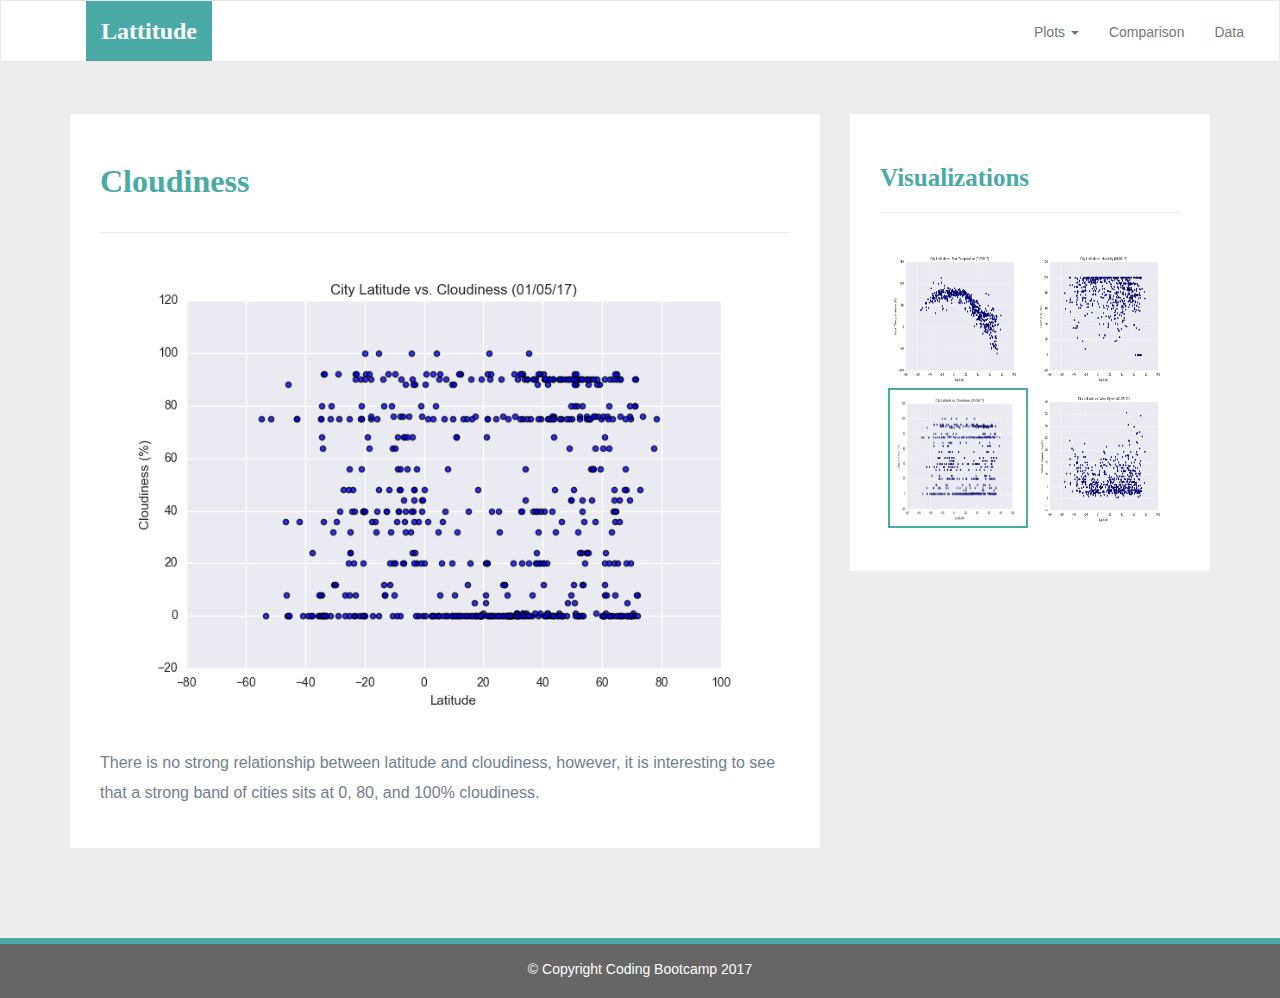
<file: Solution/visualizations/cloudiness.html>
<!DOCTYPE html>
<html lang="en-us">
  <head>

    <meta charset="UTF-8">
    <meta name="viewport" content="width=device-width, initial-scale=1.0">
    <meta http-equiv="X-UA-Compatible" content="ie=edge">

    <title>Bootstrap Visualization Dashboard</title>

    <!-- Boostrap Stylesheet -->
    <link rel="stylesheet" href="../assets/css/bootstrap.min.css" media="screen">

    <!-- Our own CSS stylesheet -->
    <link rel="stylesheet" href="../assets/css/styles.css" media="screen">

  </head>

  <body>
    <!-- Start of navbar -->
    <nav class="navbar navbar-default">
      <div class="container-fluid navbar-custom">

        <!-- Brand and toggle get grouped for better mobile display -->
        <div class="row">
          <div class="navbar-header">
            <button type="button" class="navbar-toggle collapsed" data-toggle="collapse" data-target="#bs-example-navbar-collapse-1" aria-expanded="false">
              <span class="sr-only">Toggle Navigation</span>
              <span class="icon-bar"></span>
              <span class="icon-bar"></span>
              <span class="icon-bar"></span>
            </button>
            <div class="col-xs-9 phone-nav">
              <a class="navbar-brand" href="../index.html" id="logo">Lattitude</a>
            </div>
          </div>

          <!-- Collect the nav links, forms, and other content for toggling -->
          <div class="collapse navbar-collapse" id="bs-example-navbar-collapse-1">
            <ul class="nav navbar-nav navbar-right navbar-right-custom">
              <li class="dropdown">
                <a href="#" class="dropdown-toggle" data-toggle="dropdown" role="button" aria-haspopup="true" aria-expanded="false">Plots <span class="caret"></span></a>
                <ul class="dropdown-menu">
                 <li><a href="temp.html">Max Temperature</a></li>
                  <li><a href="humidity.html">Humidity</a></li>
                  <li><a href="cloudiness.html">Cloudiness</a></li>
                  <li><a href="wind.html">Wind Speed</a></li>
                </ul>
              </li>
              <li><a href="../comparison.html">Comparison</a></li>
              <li><a href="../data.html">Data</a></li>
            </ul>
          </div><!-- /.navbar-collapse -->
        </div>
      </div><!-- /.container-fluid -->
    </nav>
    <!-- End of navbar -->

    <!-- Start of container -->
    <div class="container">
      <section class="row">
        <div class="col-md-8">
          <article class="description-content">
            <h1 class="description-header">Cloudiness</h1>
            <hr class="description-hr"/>
            <img src="../assets/images/Fig3.png" alt="" class="img-responsive"/>
            <p>There is no strong relationship between latitude and cloudiness, however, it is interesting to see that a strong band of cities sits at 0, 80, and 100% cloudiness.</p>
          </article>
        </div>
        <div class="col-md-4">

          <!-- Start of Visualizations imageNav Area -->
          <section id="imageNav-area">
            <div class="imageNav-content">
              <h2 class="imageNav-header">Visualizations</h2>
              <hr />
              <div id="images">
                <a href="temp.html"><img src="../assets/images/Fig1.png" alt="Latitude vs. Max Temperature" class="imageNav-photo"></a>
                <a href="humidity.html"><img src="../assets/images/Fig2.png" alt="Latitude vs. Humidity" class="imageNav-photo"></a>
                <a href="cloudiness.html"><img src="../assets/images/Fig3.png" alt="Latitude vs. Cloudiness" class="imageNav-photo active"></a>
                <a href="wind.html"><img src="../assets/images/Fig4.png" alt="Latitude vs. Wind Speed" class="imageNav-photo"></a>
              </div>
            </div>
          </section>
          <!-- End of the Visualizations imageNav Area -->

        </div>
      </section>
    </div>
    <!-- End of container -->

    <!-- Start of footer -->
    <footer class="footer navbar-fixed-bottom">
      <div class="two-toned-footer-color"></div>
      <p class="text-muted text-muted-footer text-center">
        &copy; Copyright Coding Bootcamp 2017
      </p>
    </footer>
    <!-- End of footer -->

    <!-- jQuery CDN -->
    <script type="text/javascript" src="https://code.jquery.com/jquery-2.1.4.min.js"></script>

    <!-- Bootstrap CDN -->
    <script src="https://maxcdn.bootstrapcdn.com/bootstrap/3.3.6/js/bootstrap.min.js"></script>
  </body>

</html>
</file>
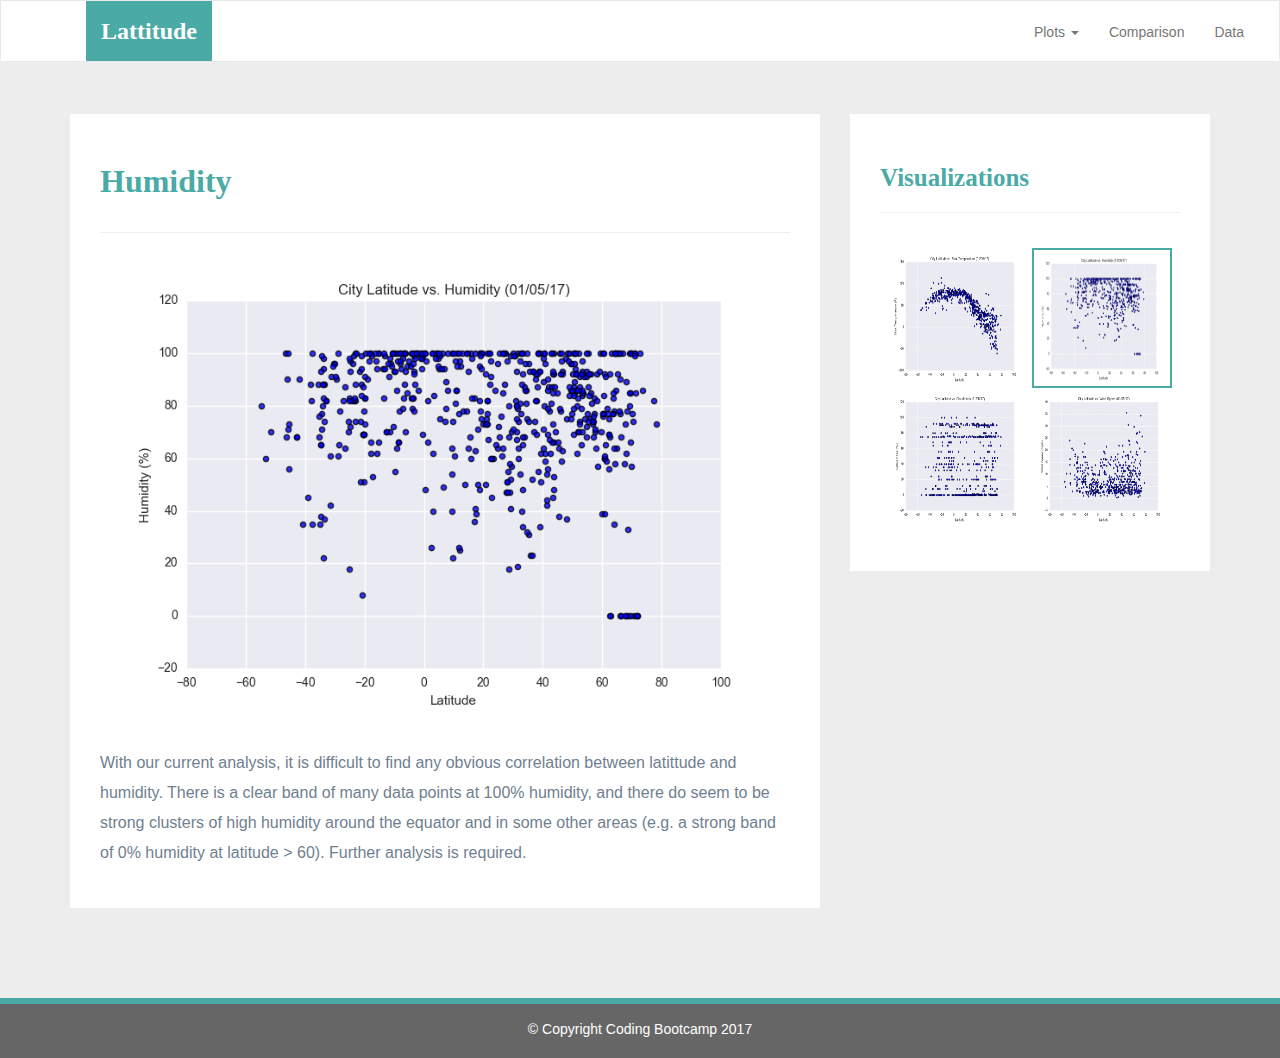
<file: Solution/visualizations/humidity.html>
<!DOCTYPE html>
<html lang="en-us">
  <head>

    <meta charset="UTF-8">
    <meta name="viewport" content="width=device-width, initial-scale=1.0">
    <meta http-equiv="X-UA-Compatible" content="ie=edge">

    <title>Bootstrap Visualization Dashboard</title>

    <!-- Boostrap Stylesheet -->
    <link rel="stylesheet" href="../assets/css/bootstrap.min.css" media="screen">

    <!-- Our own CSS stylesheet -->
    <link rel="stylesheet" href="../assets/css/styles.css" media="screen">

  </head>

  <body>
    <!-- Start of navbar -->
    <nav class="navbar navbar-default">
      <div class="container-fluid navbar-custom">

        <!-- Brand and toggle get grouped for better mobile display -->
        <div class="row">
          <div class="navbar-header">
            <button type="button" class="navbar-toggle collapsed" data-toggle="collapse" data-target="#bs-example-navbar-collapse-1" aria-expanded="false">
              <span class="sr-only">Toggle Navigation</span>
              <span class="icon-bar"></span>
              <span class="icon-bar"></span>
              <span class="icon-bar"></span>
            </button>
            <div class="col-xs-9 phone-nav">
              <a class="navbar-brand" href="../index.html" id="logo">Lattitude</a>
            </div>
          </div>

          <!-- Collect the nav links, forms, and other content for toggling -->
          <div class="collapse navbar-collapse" id="bs-example-navbar-collapse-1">
            <ul class="nav navbar-nav navbar-right navbar-right-custom">
              <li class="dropdown">
                <a href="#" class="dropdown-toggle" data-toggle="dropdown" role="button" aria-haspopup="true" aria-expanded="false">Plots <span class="caret"></span></a>
                <ul class="dropdown-menu">
                 <li><a href="temp.html">Max Temperature</a></li>
                  <li><a href="humidity.html">Humidity</a></li>
                  <li><a href="cloudiness.html">Cloudiness</a></li>
                  <li><a href="wind.html">Wind Speed</a></li>
                </ul>
              </li>
              <li><a href="../comparison.html">Comparison</a></li>
              <li><a href="../data.html">Data</a></li>
            </ul>
          </div><!-- /.navbar-collapse -->
        </div>
      </div><!-- /.container-fluid -->
    </nav>
    <!-- End of navbar -->

    <!-- Start of container -->
    <div class="container">
      <section class="row">
        <div class="col-md-8">
          <article class="description-content">
            <h1 class="description-header">Humidity</h1>
            <hr class="description-hr"/>
            <img src="../assets/images/Fig2.png" alt="" class="img-responsive"/>
            <p>With our current analysis, it is difficult to find any obvious correlation between latittude and humidity. There is a clear band of many data points at 100% humidity, and there do seem to be strong clusters of high humidity around the equator and in some other areas (e.g. a strong band of 0% humidity at latitude > 60). Further analysis is required.</p>
          </article>
        </div>
        <div class="col-md-4">

          <!-- Start of Visualizations imageNav Area -->
          <section id="imageNav-area">
            <div class="imageNav-content">
              <h2 class="imageNav-header">Visualizations</h2>
              <hr />
              <div id="images">
                <a href="temp.html"><img src="../assets/images/Fig1.png" alt="Latitude vs. Max Temperature" class="imageNav-photo"></a>
                <a href="humidity.html"><img src="../assets/images/Fig2.png" alt="Latitude vs. Humidity" class="imageNav-photo active"></a>
                <a href="cloudiness.html"><img src="../assets/images/Fig3.png" alt="Latitude vs. Cloudiness" class="imageNav-photo"></a>
                <a href="wind.html"><img src="../assets/images/Fig4.png" alt="Latitude vs. Wind Speed" class="imageNav-photo"></a>
              </div>
            </div>
          </section>
          <!-- End of the Visualizations imageNav Area -->

        </div>
      </section>
    </div>
    <!-- End of container -->

    <!-- Start of footer -->
    <footer class="footer navbar-fixed-bottom">
      <div class="two-toned-footer-color"></div>
      <p class="text-muted text-muted-footer text-center">
        &copy; Copyright Coding Bootcamp 2017
      </p>
    </footer>
    <!-- End of footer -->

    <!-- jQuery CDN -->
    <script type="text/javascript" src="https://code.jquery.com/jquery-2.1.4.min.js"></script>

    <!-- Bootstrap CDN -->
    <script src="https://maxcdn.bootstrapcdn.com/bootstrap/3.3.6/js/bootstrap.min.js"></script>
  </body>

</html>
</file>
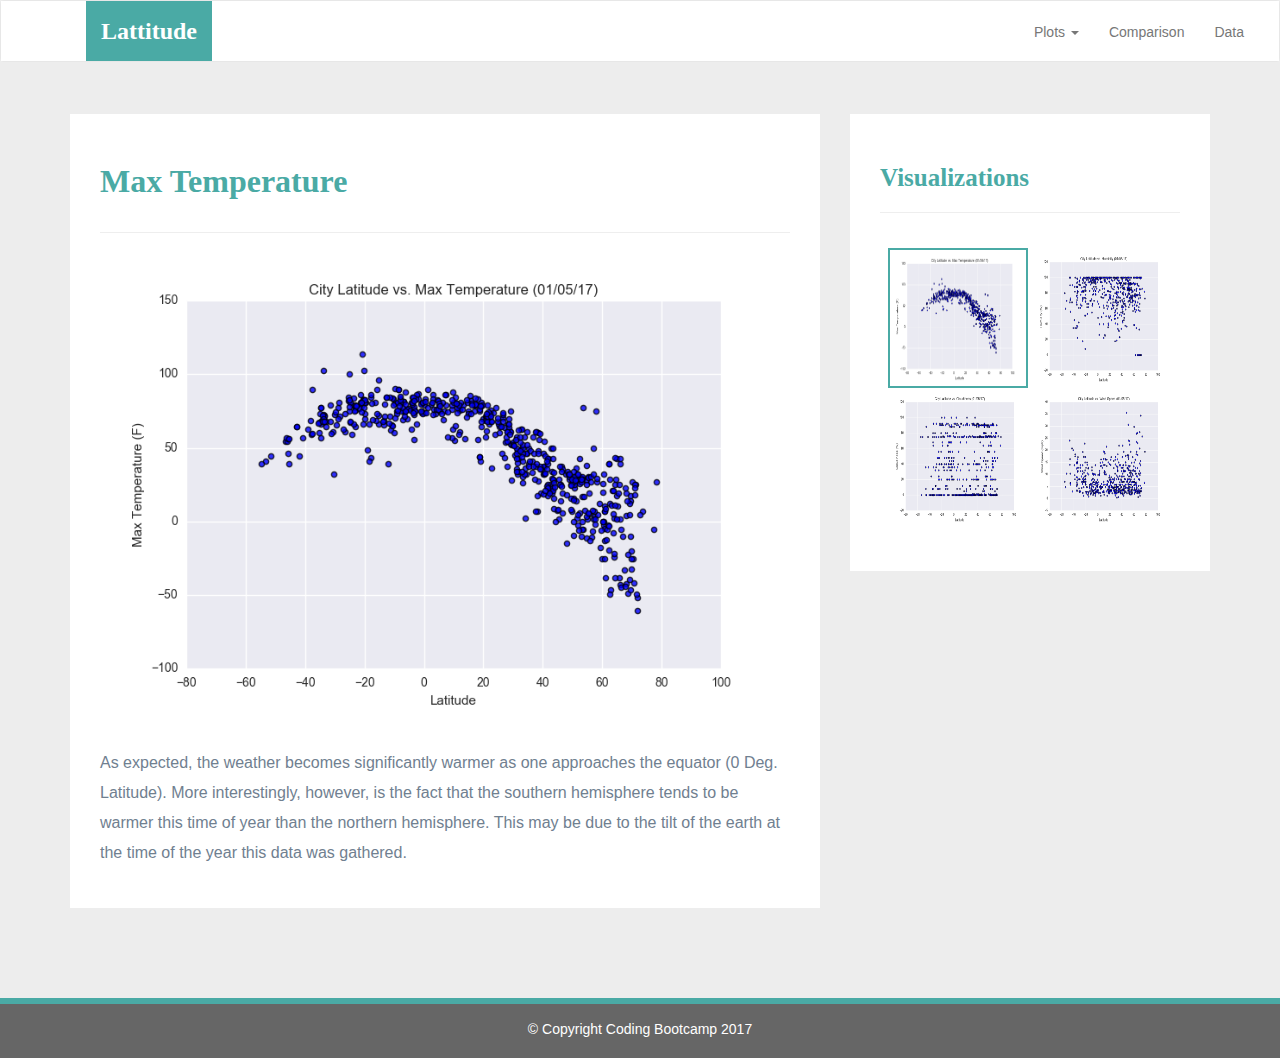
<file: Solution/visualizations/temp.html>
<!DOCTYPE html>
<html lang="en-us">
  <head>

    <meta charset="UTF-8">
    <meta name="viewport" content="width=device-width, initial-scale=1.0">
    <meta http-equiv="X-UA-Compatible" content="ie=edge">

    <title>Bootstrap Visualization Dashboard</title>

    <!-- Boostrap Stylesheet -->
    <link rel="stylesheet" href="../assets/css/bootstrap.min.css" media="screen">

    <!-- Our own CSS stylesheet -->
    <link rel="stylesheet" href="../assets/css/styles.css" media="screen">

  </head>

  <body>
    <!-- Start of navbar -->
    <nav class="navbar navbar-default">
      <div class="container-fluid navbar-custom">

        <!-- Brand and toggle get grouped for better mobile display -->
        <div class="row">
          <div class="navbar-header">
            <button type="button" class="navbar-toggle collapsed" data-toggle="collapse" data-target="#bs-example-navbar-collapse-1" aria-expanded="false">
              <span class="sr-only">Toggle Navigation</span>
              <span class="icon-bar"></span>
              <span class="icon-bar"></span>
              <span class="icon-bar"></span>
            </button>
            <div class="col-xs-9 phone-nav">
              <a class="navbar-brand" href="../index.html" id="logo">Lattitude</a>
            </div>
          </div>

          <!-- Collect the nav links, forms, and other content for toggling -->
          <div class="collapse navbar-collapse" id="bs-example-navbar-collapse-1">
            <ul class="nav navbar-nav navbar-right navbar-right-custom">
              <li class="dropdown">
                <a href="#" class="dropdown-toggle" data-toggle="dropdown" role="button" aria-haspopup="true" aria-expanded="false">Plots <span class="caret"></span></a>
                <ul class="dropdown-menu">
                 <li><a href="temp.html">Max Temperature</a></li>
                  <li><a href="humidity.html">Humidity</a></li>
                  <li><a href="cloudiness.html">Cloudiness</a></li>
                  <li><a href="wind.html">Wind Speed</a></li>
                </ul>
              </li>
              <li><a href="../comparison.html">Comparison</a></li>
              <li><a href="../data.html">Data</a></li>
            </ul>
          </div><!-- /.navbar-collapse -->
        </div>
      </div><!-- /.container-fluid -->
    </nav>
    <!-- End of navbar -->

    <!-- Start of container -->
    <div class="container">
      <section class="row">
        <div class="col-md-8">
          <article class="description-content">
            <h1 class="description-header">Max Temperature</h1>
            <hr class="description-hr"/>
            <img src="../assets/images/Fig1.png" alt="" class="img-responsive"/>
            <p>As expected, the weather becomes significantly warmer as one approaches the equator (0 Deg. Latitude). More interestingly, however, is the fact that the southern hemisphere tends to be warmer this time of year than the northern hemisphere. This may be due to the tilt of the earth at the time of the year this data was gathered.</p>
          </article>
        </div>
        <div class="col-md-4">

          <!-- Start of Visualizations imageNav Area -->
          <section id="imageNav-area">
            <div class="imageNav-content">
              <h2 class="imageNav-header">Visualizations</h2>
              <hr />
              <div id="images">
                <a href="temp.html"><img src="../assets/images/Fig1.png" alt="Latitude vs. Max Temperature" class="imageNav-photo active"></a>
                <a href="humidity.html"><img src="../assets/images/Fig2.png" alt="Latitude vs. Humidity" class="imageNav-photo"></a>
                <a href="cloudiness.html"><img src="../assets/images/Fig3.png" alt="Latitude vs. Cloudiness" class="imageNav-photo"></a>
                <a href="wind.html"><img src="../assets/images/Fig4.png" alt="Latitude vs. Wind Speed" class="imageNav-photo"></a>
              </div>
            </div>
          </section>
          <!-- End of the Visualizations imageNav Area -->

        </div>
      </section>
    </div>
    <!-- End of container -->

    <!-- Start of footer -->
    <footer class="footer navbar-fixed-bottom">
      <div class="two-toned-footer-color"></div>
      <p class="text-muted text-muted-footer text-center">
        &copy; Copyright Coding Bootcamp 2017
      </p>
    </footer>
    <!-- End of footer -->

    <!-- jQuery CDN -->
    <script type="text/javascript" src="https://code.jquery.com/jquery-2.1.4.min.js"></script>

    <!-- Bootstrap CDN -->
    <script src="https://maxcdn.bootstrapcdn.com/bootstrap/3.3.6/js/bootstrap.min.js"></script>
  </body>

</html>
</file>
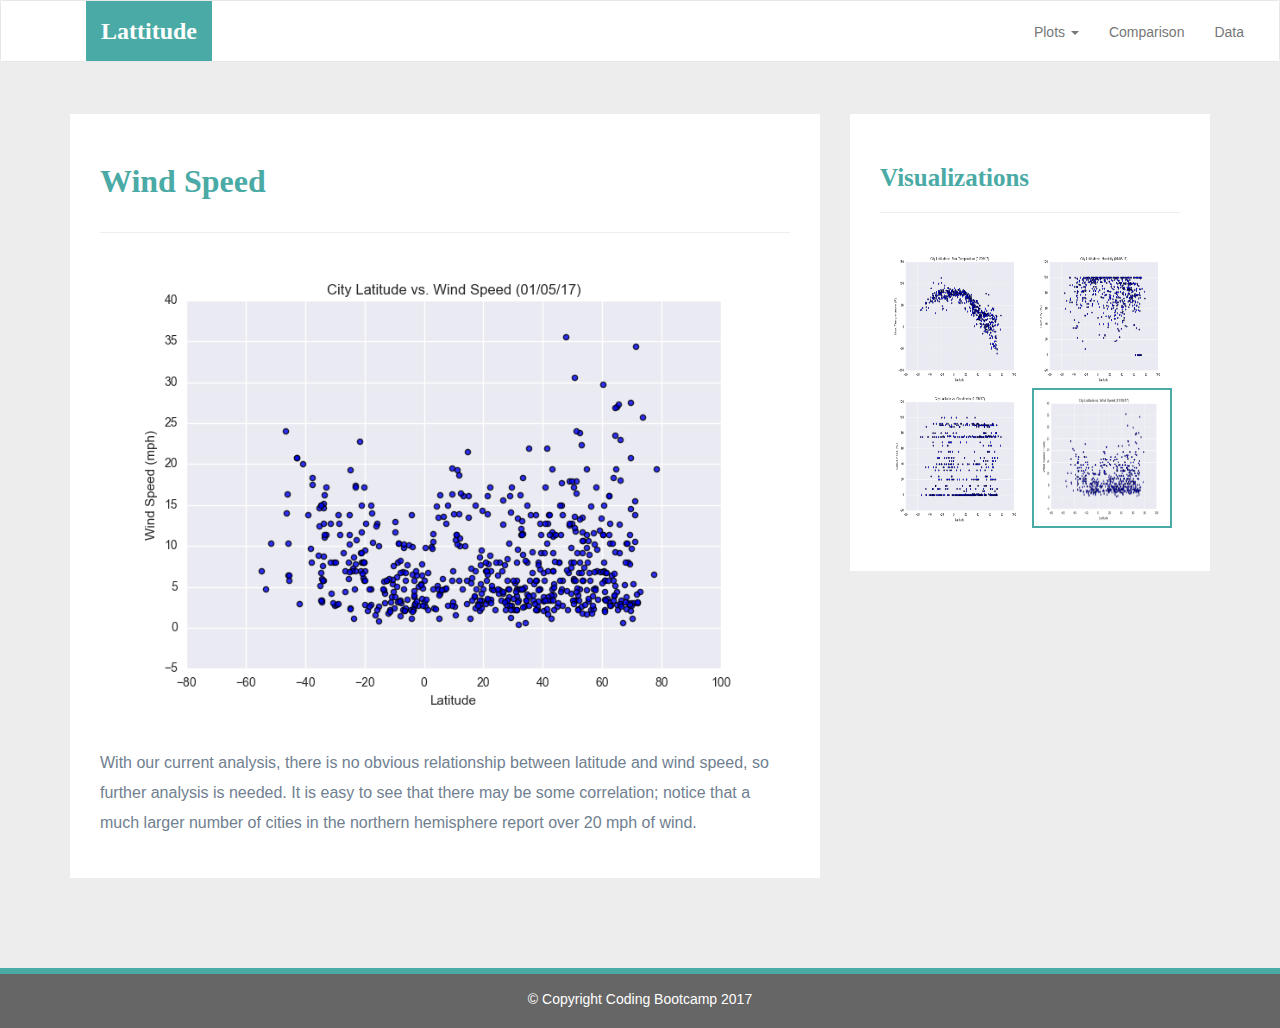
<file: Solution/visualizations/wind.html>
<!DOCTYPE html>
<html lang="en-us">
  <head>

    <meta charset="UTF-8">
    <meta name="viewport" content="width=device-width, initial-scale=1.0">
    <meta http-equiv="X-UA-Compatible" content="ie=edge">

    <title>Bootstrap Visualization Dashboard</title>

    <!-- Boostrap Stylesheet -->
    <link rel="stylesheet" href="../assets/css/bootstrap.min.css" media="screen">

    <!-- Our own CSS stylesheet -->
    <link rel="stylesheet" href="../assets/css/styles.css" media="screen">

  </head>

  <body>
    <!-- Start of navbar -->
    <nav class="navbar navbar-default">
      <div class="container-fluid navbar-custom">

        <!-- Brand and toggle get grouped for better mobile display -->
        <div class="row">
          <div class="navbar-header">
            <button type="button" class="navbar-toggle collapsed" data-toggle="collapse" data-target="#bs-example-navbar-collapse-1" aria-expanded="false">
              <span class="sr-only">Toggle Navigation</span>
              <span class="icon-bar"></span>
              <span class="icon-bar"></span>
              <span class="icon-bar"></span>
            </button>
            <div class="col-xs-9 phone-nav">
              <a class="navbar-brand" href="../index.html" id="logo">Lattitude</a>
            </div>
          </div>

          <!-- Collect the nav links, forms, and other content for toggling -->
          <div class="collapse navbar-collapse" id="bs-example-navbar-collapse-1">
            <ul class="nav navbar-nav navbar-right navbar-right-custom">
              <li class="dropdown">
                <a href="#" class="dropdown-toggle" data-toggle="dropdown" role="button" aria-haspopup="true" aria-expanded="false">Plots <span class="caret"></span></a>
                <ul class="dropdown-menu">
                 <li><a href="temp.html">Max Temperature</a></li>
                  <li><a href="humidity.html">Humidity</a></li>
                  <li><a href="cloudiness.html">Cloudiness</a></li>
                  <li><a href="wind.html">Wind Speed</a></li>
                </ul>
              </li>
              <li><a href="../comparison.html">Comparison</a></li>
              <li><a href="../data.html">Data</a></li>
            </ul>
          </div><!-- /.navbar-collapse -->
        </div>
      </div><!-- /.container-fluid -->
    </nav>
    <!-- End of navbar -->

    <!-- Start of container -->
    <div class="container">
      <section class="row">
        <div class="col-md-8">
          <article class="description-content">
            <h1 class="description-header">Wind Speed</h1>
            <hr class="description-hr"/>
            <img src="../assets/images/Fig4.png" alt="" class="img-responsive"/>
            <p>With our current analysis, there is no obvious relationship between latitude and wind speed, so further analysis is needed. It is easy to see that there may be some correlation; notice that a much larger number of cities in the northern hemisphere report over 20 mph of wind.</p>
          </article>
        </div>
        <div class="col-md-4">

          <!-- Start of Visualizations imageNav Area -->
          <section id="imageNav-area">
            <div class="imageNav-content">
              <h2 class="imageNav-header">Visualizations</h2>
              <hr />
              <div id="images">
                <a href="temp.html"><img src="../assets/images/Fig1.png" alt="Latitude vs. Max Temperature" class="imageNav-photo"></a>
                <a href="humidity.html"><img src="../assets/images/Fig2.png" alt="Latitude vs. Humidity" class="imageNav-photo"></a>
                <a href="cloudiness.html"><img src="../assets/images/Fig3.png" alt="Latitude vs. Cloudiness" class="imageNav-photo"></a>
                <a href="wind.html"><img src="../assets/images/Fig4.png" alt="Latitude vs. Wind Speed" class="imageNav-photo active"></a>
              </div>
            </div>
          </section>
          <!-- End of the Visualizations imageNav Area -->

        </div>
      </section>
    </div>
    <!-- End of container -->

    <!-- Start of footer -->
    <footer class="footer navbar-fixed-bottom">
      <div class="two-toned-footer-color"></div>
      <p class="text-muted text-muted-footer text-center">
        &copy; Copyright Coding Bootcamp 2017
      </p>
    </footer>
    <!-- End of footer -->

    <!-- jQuery CDN -->
    <script type="text/javascript" src="https://code.jquery.com/jquery-2.1.4.min.js"></script>

    <!-- Bootstrap CDN -->
    <script src="https://maxcdn.bootstrapcdn.com/bootstrap/3.3.6/js/bootstrap.min.js"></script>
  </body>

</html>
</file>
<file: Solution/assets/css/styles.css>
/* ----DEFAULT ELEMENT STYLING START---- */
html {
  /* Positioning */
  position: relative;

  /* Box-model */
  min-height: 100%;
}

body {
  /* Positioning */
  margin-bottom: 150px;

  /* Typography */
  font-family: Arial, "Helvetica Neue", Helvetica, sans-serif;

  /* Visual */
  background-color: #ededed;
}

/* Media query for body */
@media only screen and (max-width: 767px) {
  /* Set background color to white on small screens */
  body {
    /* Visual */
    background-color: #fff;
  }
}

/* ----DEFAULT ELEMENT STYLING END---- */

/* ----NAV START---- */
.navbar-custom {
  background-color: #fff;
}

#logo {
  /* Box-model */
  height: 60px;
  padding-top: 20px;
  padding-bottom: 5px;

  /* Positioning */
  margin-left: 70px;
  font-family: Georgia, Times, "Times New Roman", serif;

  /* Typography */
  font-size: 24px;
  font-weight: bold;
  color: #fff;

  /* Visual */
  background: #4aaaa5;
}

/* Logo hover state */
#logo:hover {
  /* Visual */
  opacity: 0.7;
}

.navbar-right-custom {
  /* Box-model */
  padding-top: 6px;
  padding-right: 20px;

  /* Typography */
  font-family: Arial;
  font-weight: lighter;
}

/* Nav element hover state */
.navbar-default .navbar-nav > li > a:hover {
  color: #4aaaa5;
}

/* Media query for nav */
@media only screen and (max-width: 767px) {
  .navbar-header {
    background-color: #4aaaa5;
  }

  #logo {
    width: 100%;

    /* Box-model */
    height: 60px;
    padding-top: 20px;
    padding-bottom: 5px;

    /* Positioning */
    margin-left: 0;
    font-family: Georgia, Times, "Times New Roman", serif;

    /* Typography */
    font-size: 24px;
    font-weight: bold;
    color: #fff;

    /* Visual */
    background: #4aaaa5;
  }
}

/* -----NAV END---- */

/* ----DESCRIPTION START---- */
.description-header {
  /* Positioning */
  margin-bottom: 33px;
  font-family: Georgia, Times, "Times New Roman", serif;

  /* Typography */
  font-size: 32px;
  font-weight: bold;
  color: #4aaaa5;
}

.description-content {
  /* Box-model */
  padding: 30px;

  /* Positioning */
  margin-top: 32px;

  /* Visual */
  background-color: #fff;
}

.description-content > p {
  /* Box-model */
  padding-top: 20px;

  /* Typography */
  font-size: 16px;
  line-height: 30px;
  color: slategray;
}

.description-text {
  padding-bottom: 20px;
}

#description-image {
  /* Positioning */
  float: left;

  /* Box-model */
  width: 200px;
  height: 200px;
  margin-top: 20px;
  margin-right: 20px;
}

/* Description content media query */
@media only screen and (max-width: 767px) {
  /* override default class styling for positioning/padding */

  .description-content {
    /* Box-model */
    padding: 0;

    /* Positioning */
    margin-top: 0;
  }
}

/* ----DESCRIPTION END---- */

/* ----IMAGE NAV START---- */
#imageNav-area {
  width: 100%;

  /* Box-model */
  padding: 30px 30px 43px;

  /* Positioning */
  margin-top: 32px;

  /* Visual */
  background-color: #fff;
}

.imageNav-header {
  /* Positioning */
  margin-bottom: 15px;
  font-family: Georgia, Times, "Times New Roman", serif;

  /* Typography */
  font-size: 25px;
  font-weight: bold;
  color: #4aaaa5;
}

.imageNav-photo {
  width: 140px;

  /* Box-model */
  height: 140px;
}

.imageNav-photo:hover {
  /* Visuals */
  opacity: 0.6;
}

.imageNav-photo.active {
  /* Visuals */
  border: 2px solid #4aaaa5;
}

#images {
  /* Box-model */
  padding-top: 15px;

  /* Typography */
  text-align: center;
}

/* ----IMAGE NAV END---- */

/* ----COMPARISON START---- */
.comparison-image:hover {
  opacity: 0.6;
}

.comparison-header {
  /* Positioning */
  margin-bottom: 10px;
  font-family: Georgia, Times, "Times New Roman", serif;

  /* Typography */
  font-size: 20px;
  font-weight: bold;
  color: #4aaaa5;
  text-align: center;
}

/* ----COMPARISON END---- */

/* ----FOOTER START---- */
.footer {
  /* Positioning */
  position: absolute;
  bottom: 0;

  /* Box-model */
  width: 100%;
  height: 60px;
  margin-top: 30px;

  /* Visual */
  background-color: #666;
}

.text-muted-footer {
  /* Positioning */
  margin-top: 15px;

  /* Typography */
  color: #fff;
}

.two-toned-footer-color {
  /* Box-model */
  height: 6px;
  padding-top: 3px;

  /* Visual */
  background-color: #4aaaa5;
}

/* ----FOOTER END---- */
</file>
<file: style.css>
.box {
    min-height: 50px;
    padding: 10px;
    margin: 10px;
    font-size: 40px;
    font-weight: 1000;
    color: #FFF;
  }
  
  .black {
    background: black;
  }
  
  .purple {
    background: rebeccapurple;
  }
  
  .red {
    background: indianred;
  }

.img1 {
    margin-right: auto;
    border: 1px solid #ddd;
    border-radius: 4px;
    padding: 10px;
    margin: 10px;
    width: 540px;
}  

.img2 {
    border: 1px solid #ddd;
    border-radius: 4px;
    padding: 10px;
    margin: 10px;
    width: 250px;
}  

.img3 {
    border: 1px solid #ddd;
    border-radius: 4px;
    padding: 10px;
    margin: 10px;
    width: 700px;
} 

h1 {
    margin-top: 15px;
    margin-bottom: 15px;
    font-size: 40px;
    padding: 10px;
    margin: 10px;
    text-align: left;
  } 
  
h2 {
    margin-left: auto;
    margin-right: auto;
    margin-top: 15px;
    margin-bottom: 15px;
    font-size: 60px;
    color: blue;
    text-align: center;
    padding: 10px;
    margin: 10px;
    text-decoration: underline;
    background-color: white;
  }  

nav {
    list-style-type: none;
    margin: 10px;
    padding: 10px;
    width: 500px;
    font-size: 30px;
    background-color: #f1f1f1;
  }
</file>
